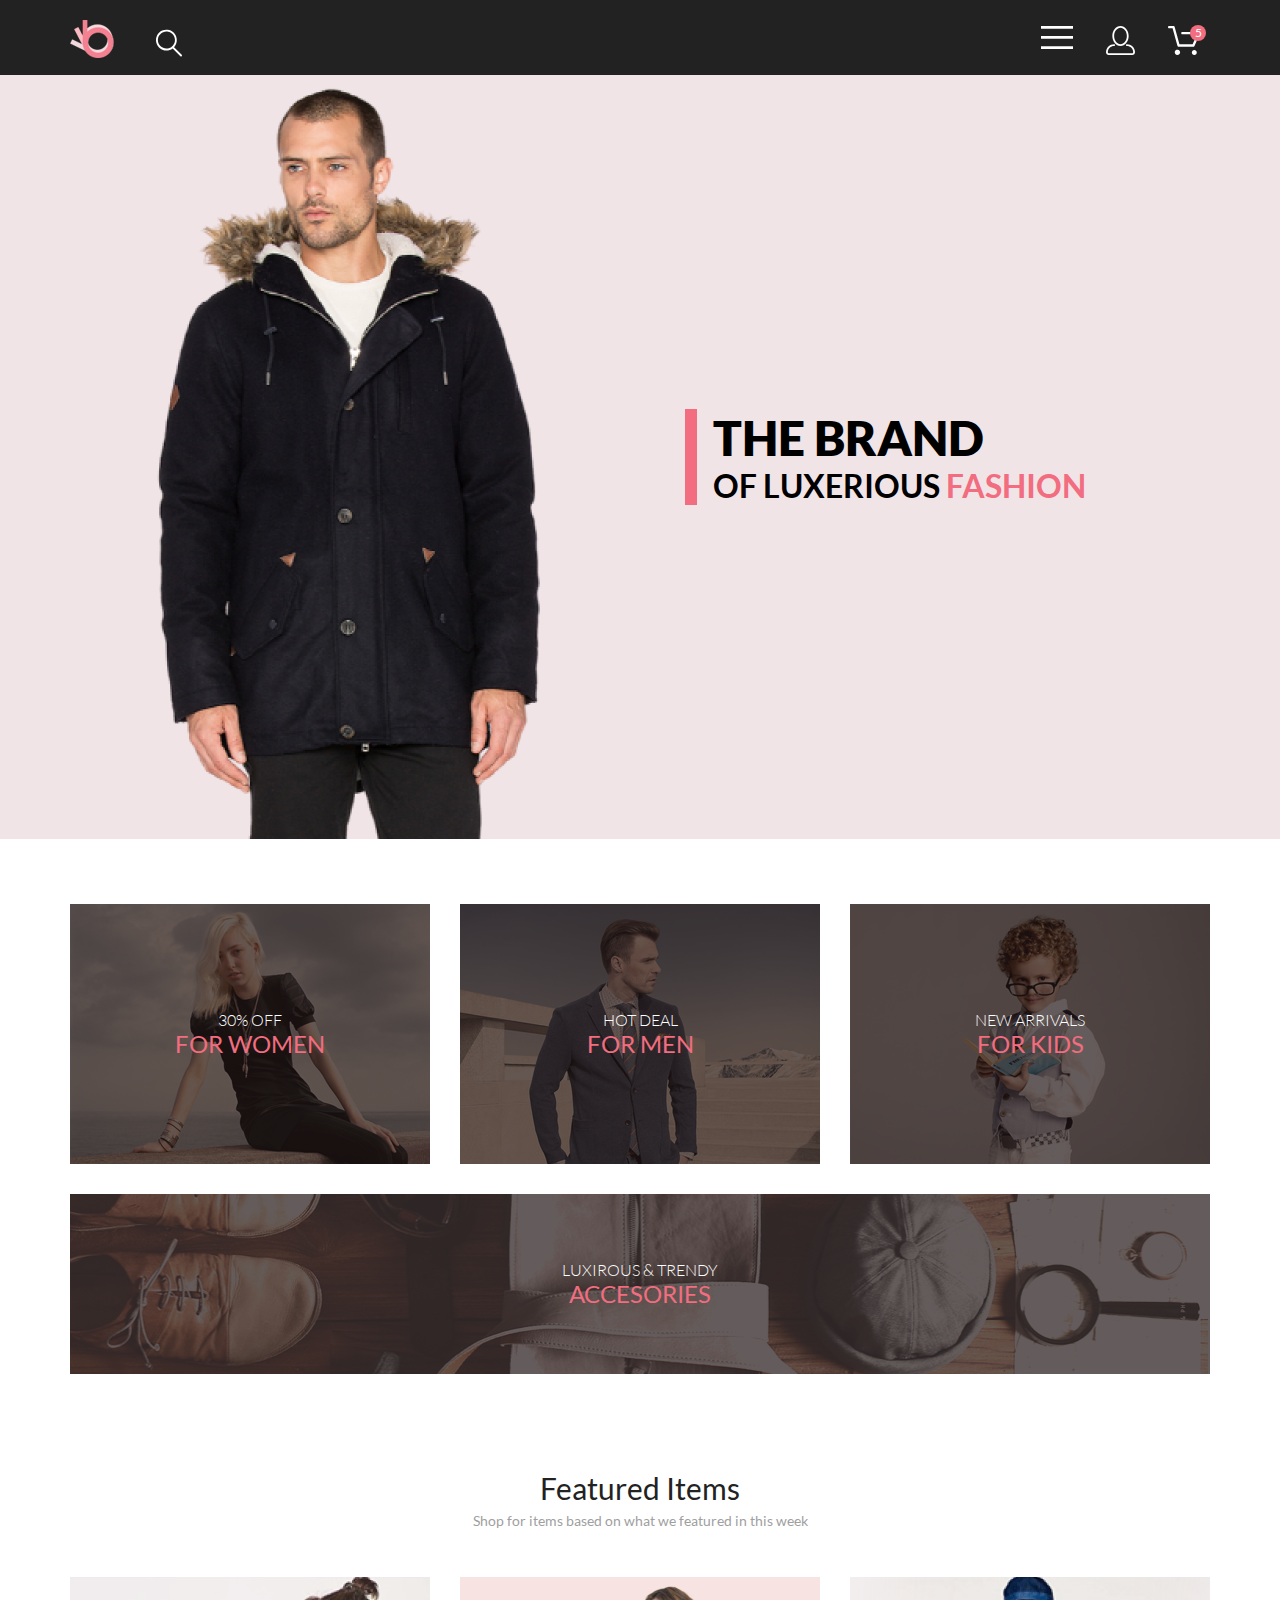
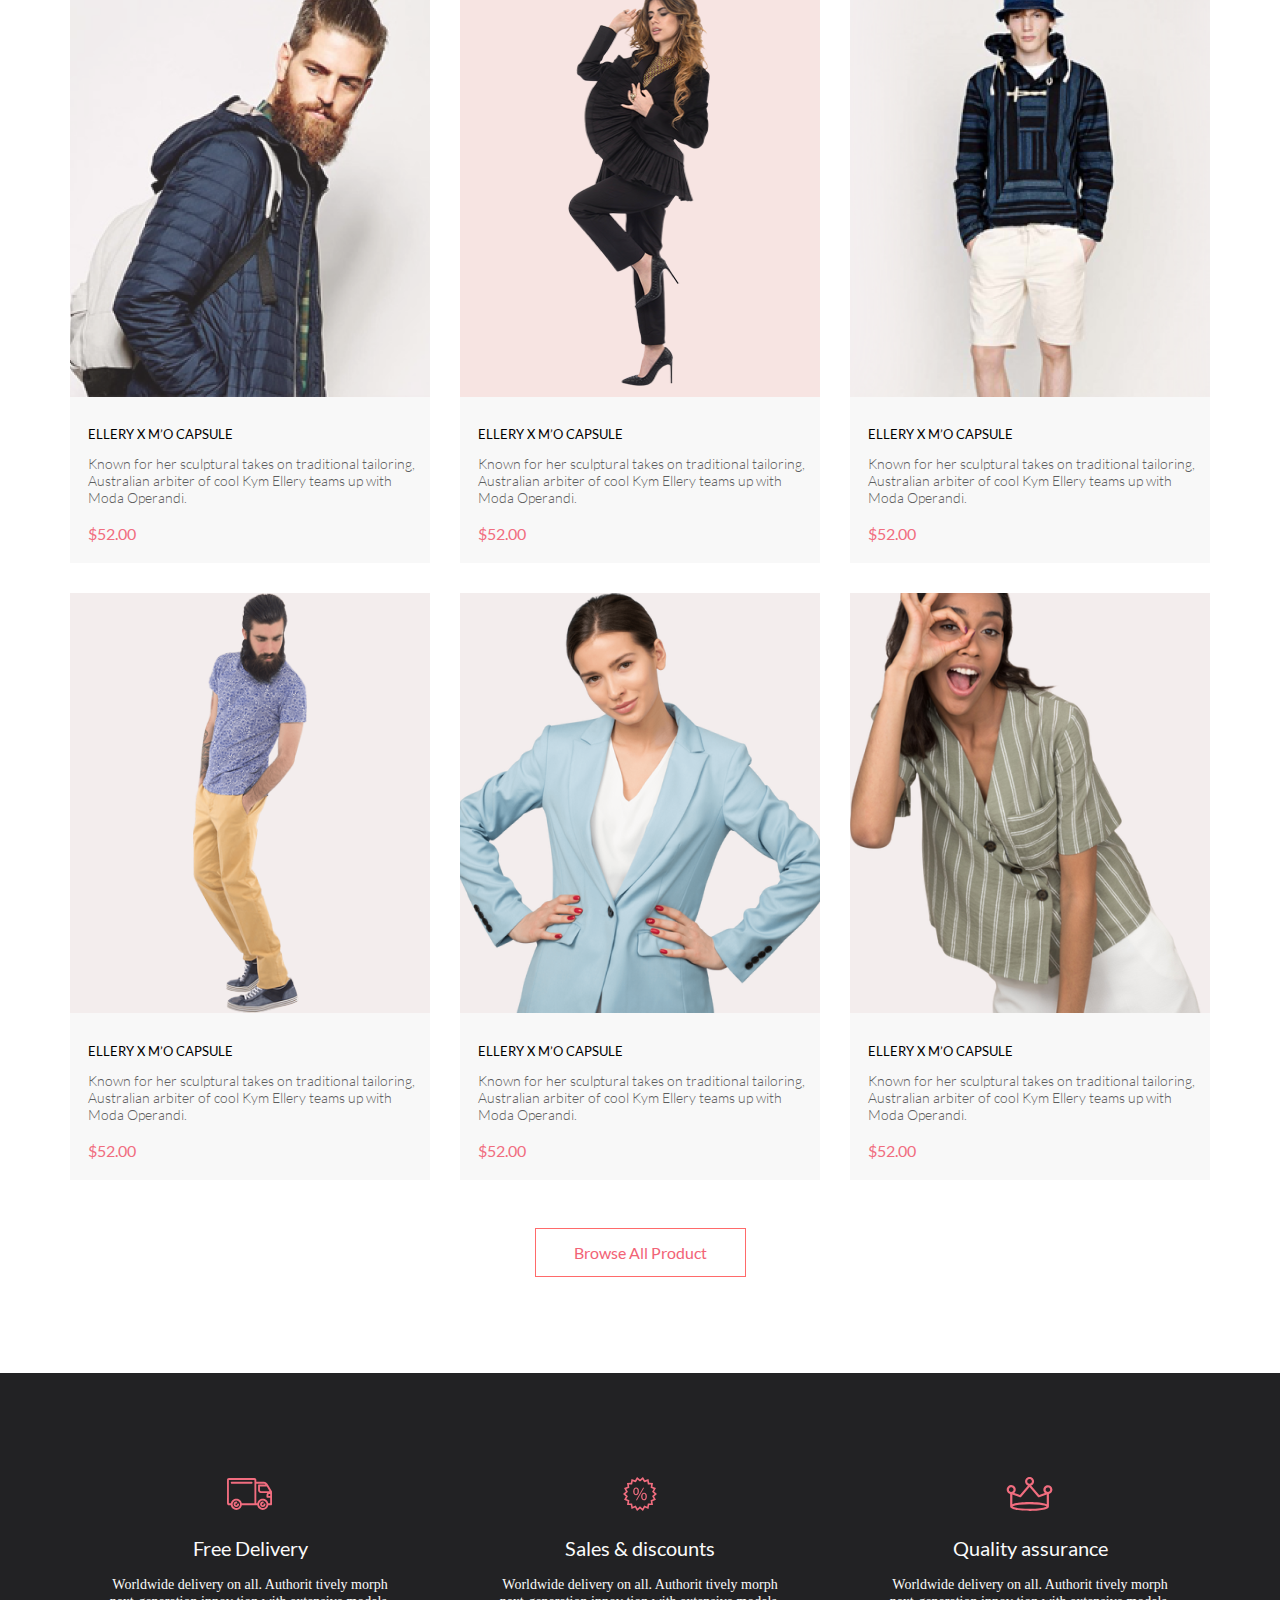
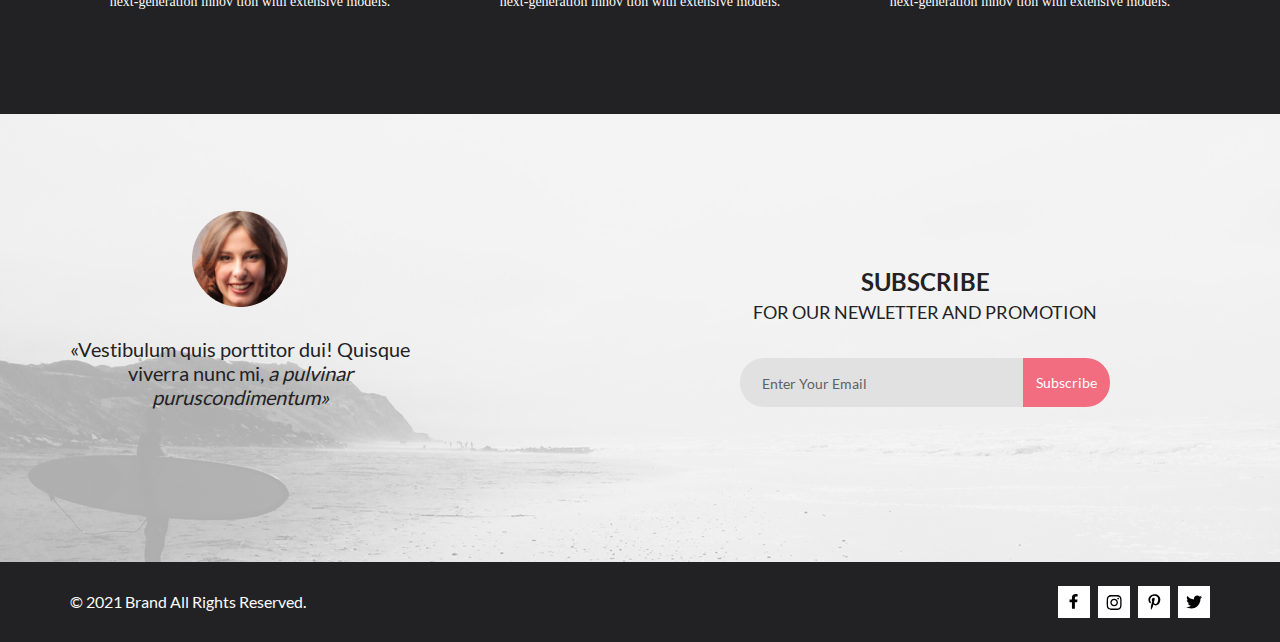
<file: index.html>
<!DOCTYPE html>
<html lang="en">

<head>
    <meta charset="UTF-8">
    <meta http-equiv="X-UA-Compatible" content="IE=edge">
    <meta name="viewport" content="width=device-width, initial-scale=1.0">
    <title>Document</title>
    <link rel="stylesheet" href="css/normalize.css">
    <link rel="stylesheet" href="css/style.css">
</head>

<body>
    <header class="header_main">
        <nav class="navigation container">
            <div class="navigation_left">
                <a class="navigation_left_link" href="index.html">
                    <svg width="44" height="38" viewBox="0 0 44 38" fill="none" xmlns="http://www.w3.org/2000/svg"
                        xmlns:xlink="http://www.w3.org/1999/xlink">
                        <rect width="44" height="38" fill="url(#pattern0)" />
                        <defs>
                            <pattern id="pattern0" patternContentUnits="objectBoundingBox" width="1" height="1">
                                <use xlink:href="#image0_128_53" transform="scale(0.0227273 0.0263158)" />
                            </pattern>
                            <image id="image0_128_53" width="44" height="38"
                                xlink:href="[data-uri]" />
                        </defs>
                    </svg>
                </a>
                <form class="search_icon" action="search">
                    <input type="search" id="search">
                    <label for="search">
                        <svg width="27" height="28" viewBox="0 0 27 28" xmlns="http://www.w3.org/2000/svg">
                            <path
                                d="M19.0596 17.6259C20.6713 15.8658 21.6282 13.6048 21.7698 11.2225C21.9113 8.84018 21.2288 6.48173 19.8369 4.54318C18.445 2.60463 16.4285 1.20404 14.126 0.576619C11.8234 -0.0508009 9.3751 0.13316 7.19217 1.09761C5.00923 2.06205 3.22463 3.74825 2.13804 5.87302C1.05145 7.9978 0.729054 10.4318 1.225 12.7661C1.72094 15.1005 3.00501 17.1932 4.86158 18.6927C6.71814 20.1922 9.03413 21.0072 11.4206 21.0009C13.673 21.004 15.8645 20.27 17.6606 18.9109L25.4086 26.7179C25.4941 26.807 25.5965 26.8781 25.7099 26.927C25.8232 26.9759 25.9452 27.0017 26.0686 27.0029C26.1923 27.0033 26.3148 26.9782 26.4283 26.9292C26.5419 26.8801 26.6441 26.8082 26.7286 26.7179C26.9025 26.537 26.9997 26.2958 26.9997 26.0449C26.9997 25.794 26.9025 25.5528 26.7286 25.3719L19.0596 17.6259ZM2.88662 10.5009C2.89946 8.81563 3.41094 7.17187 4.35659 5.77685C5.30224 4.38183 6.63972 3.29801 8.20044 2.662C9.76115 2.02599 11.4752 1.86627 13.1266 2.20298C14.7779 2.53969 16.2926 3.35775 17.4797 4.55404C18.6668 5.75033 19.4732 7.27129 19.7972 8.92519C20.1212 10.5791 19.9483 12.2919 19.3002 13.8476C18.6522 15.4034 17.5581 16.7325 16.1559 17.6674C14.7536 18.6023 13.1059 19.1011 11.4206 19.1009C9.14916 19.0901 6.97482 18.1784 5.37484 16.566C3.77486 14.9537 2.87998 12.7724 2.88662 10.5009Z" />
                        </svg>
                    </label>
                </form>
            </div>
            <ul class="navigation_right">
                <li>
                    <input type="checkbox" id="menu">
                    <label class="main_menu" for="menu">
                        <svg width="32" height="23" viewBox="0 0 32 23" fill="none" xmlns="http://www.w3.org/2000/svg">
                            <path d="M0 23V20.31H32V23H0ZM0 12.76V10.07H32V12.76H0ZM0 2.69V0H32V2.69H0Z" />
                        </svg>
                    </label>
                    <ul class="main_menu_list">
                        <label class="main_menu_close" for="menu">
                            <svg width="18" height="18" viewBox="0 0 18 18" fill="none"
                                xmlns="http://www.w3.org/2000/svg">
                                <path
                                    d="M11.2453 9L17.5302 2.71516C17.8285 2.41741 17.9962 2.01336 17.9966 1.59191C17.997 1.17045 17.8299 0.76611 17.5322 0.467832C17.2344 0.169555 16.8304 0.00177586 16.4089 0.00140366C15.9875 0.00103146 15.5831 0.168097 15.2848 0.465848L9 6.75069L2.71516 0.465848C2.41688 0.167571 2.01233 0 1.5905 0C1.16868 0 0.764125 0.167571 0.465848 0.465848C0.167571 0.764125 0 1.16868 0 1.5905C0 2.01233 0.167571 2.41688 0.465848 2.71516L6.75069 9L0.465848 15.2848C0.167571 15.5831 0 15.9877 0 16.4095C0 16.8313 0.167571 17.2359 0.465848 17.5342C0.764125 17.8324 1.16868 18 1.5905 18C2.01233 18 2.41688 17.8324 2.71516 17.5342L9 11.2493L15.2848 17.5342C15.5831 17.8324 15.9877 18 16.4095 18C16.8313 18 17.2359 17.8324 17.5342 17.5342C17.8324 17.2359 18 16.8313 18 16.4095C18 15.9877 17.8324 15.5831 17.5342 15.2848L11.2453 9Z" />
                            </svg>
                        </label>
                        <h2 class="main_menu_list_title"><a href="#">menu</a></h2>
                        <li>
                            <ul class="main_menu_list_sub">
                                <h3 class="main_menu_list_sub_title"><a href="#">man</a></h3>
                                <li class="main_menu_list_sub_li"><a href="#">Accessories</a></li>
                                <li class="main_menu_list_sub_li"><a href="#">Bags</a></li>
                                <li class="main_menu_list_sub_li"><a href="#">Denim</a></li>
                                <li class="main_menu_list_sub_li"><a href="#">T-Shirts</a></li>
                            </ul>
                        </li>
                        <li>
                            <ul class="main_menu_list_sub">
                                <h3 class="main_menu_list_sub_title"><a href="#">woman</a></h3>
                                <li class="main_menu_list_sub_li"><a href="#">Accessories</a></li>
                                <li class="main_menu_list_sub_li"><a href="#">Jackets &amp;&nbsp;Coats</a></li>
                                <li class="main_menu_list_sub_li"><a href="#">Polos</a></li>
                                <li class="main_menu_list_sub_li"><a href="#">T-Shirts</a></li>
                                <li class="main_menu_list_sub_li"><a href="#">Shirts</a></li>
                            </ul>
                        </li>
                        <li>
                            <ul class="main_menu_list_sub">
                                <h3 class="main_menu_list_sub_title"><a href="#">kids</a></h3>
                                <li class="main_menu_list_sub_li"><a href="#">Accessories</a></li>
                                <li class="main_menu_list_sub_li"><a href="#">Bags</a></li>
                                <li class="main_menu_list_sub_li"><a href="#">Denim</a></li>
                                <li class="main_menu_list_sub_li"><a href="#">T-Shirts</a></li>
                                <li class="main_menu_list_sub_li"><a href="#">Bags</a></li>
                            </ul>
                        </li>
                    </ul>
                </li>
                <li>
                    <a class="navigation_right_link" href="registration.html">
                        <svg width="29" height="29" viewBox="0 0 29 29" fill="none" xmlns="http://www.w3.org/2000/svg">
                            <path
                                d="M14.5 19.937C19 19.937 22.656 15.464 22.656 9.968C22.656 4.472 19 0 14.5 0C13.3631 0.0217413 12.2463 0.303398 11.2351 0.823397C10.2239 1.34339 9.34507 2.08794 8.66602 3C7.12663 4.99573 6.30819 7.45381 6.34399 9.974C6.34399 15.465 10 19.937 14.5 19.937ZM14.5 1.813C18 1.813 20.844 5.472 20.844 9.969C20.844 14.466 17.998 18.125 14.5 18.125C11.002 18.125 8.15603 14.465 8.15503 9.969C8.15403 5.473 11 1.813 14.5 1.813ZM20.844 18.125C20.6036 18.125 20.373 18.2205 20.203 18.3905C20.033 18.5605 19.9375 18.7911 19.9375 19.0315C19.9375 19.2719 20.033 19.5025 20.203 19.6725C20.373 19.8425 20.6036 19.938 20.844 19.938C22.526 19.9399 24.1386 20.6088 25.3279 21.7982C26.5172 22.9875 27.1861 24.6 27.188 26.282C27.1875 26.5221 27.0918 26.7523 26.922 26.9221C26.7522 27.0918 26.5221 27.1875 26.282 27.188H2.71997C2.47985 27.1875 2.24975 27.0918 2.07996 26.9221C1.91016 26.7523 1.81449 26.5221 1.81396 26.282C1.81608 24.6001 2.48517 22.9877 3.67444 21.7985C4.86371 20.6092 6.47608 19.9401 8.15796 19.938C8.39824 19.938 8.62868 19.8425 8.79858 19.6726C8.96849 19.5027 9.06396 19.2723 9.06396 19.032C9.06396 18.7917 8.96849 18.5613 8.79858 18.3914C8.62868 18.2215 8.39824 18.126 8.15796 18.126C5.99541 18.1279 3.92201 18.9875 2.39258 20.5164C0.863144 22.0453 0.00264777 24.1185 0 26.281C0.000794067 27.0019 0.287502 27.693 0.797241 28.2027C1.30698 28.7125 1.99811 28.9992 2.71899 29H26.282C27.0027 28.9989 27.6936 28.7121 28.2031 28.2024C28.7126 27.6927 28.9992 27.0017 29 26.281C28.9974 24.1187 28.1372 22.0457 26.6083 20.5168C25.0793 18.9878 23.0063 18.1276 20.844 18.125Z" />
                        </svg>
                    </a>
                </li>
                <li>
                    <a class="navigation_right_link" href="cart.html">
                        <svg width="32" height="29" viewBox="0 0 32 29" fill="none" xmlns="http://www.w3.org/2000/svg">
                            <path
                                d="M26.2009 29C25.5532 28.9738 24.9415 28.6948 24.4972 28.2227C24.0529 27.7506 23.8114 27.1232 23.8245 26.475C23.8376 25.8269 24.1043 25.2097 24.5673 24.7559C25.0303 24.3022 25.6527 24.048 26.301 24.048C26.9493 24.048 27.5717 24.3022 28.0347 24.7559C28.4977 25.2097 28.7644 25.8269 28.7775 26.475C28.7906 27.1232 28.549 27.7506 28.1047 28.2227C27.6604 28.6948 27.0488 28.9738 26.401 29H26.2009ZM6.75293 26.32C6.75293 25.79 6.91011 25.2718 7.20459 24.8311C7.49907 24.3904 7.91764 24.0469 8.40735 23.844C8.89705 23.6412 9.43594 23.5881 9.95581 23.6915C10.4757 23.7949 10.9532 24.0502 11.328 24.425C11.7028 24.7998 11.9581 25.2773 12.0615 25.7972C12.1649 26.317 12.1118 26.8559 11.9089 27.3456C11.7061 27.8353 11.3626 28.2539 10.9219 28.5483C10.4812 28.8428 9.96304 29 9.43298 29C9.08087 29.0003 8.73212 28.9311 8.40674 28.7966C8.08136 28.662 7.78569 28.4646 7.53662 28.2158C7.28755 27.9669 7.09001 27.6713 6.9552 27.3461C6.82039 27.0208 6.75098 26.6721 6.75098 26.32H6.75293ZM10.553 20.686C10.2935 20.6868 10.0409 20.6024 9.83411 20.4457C9.62727 20.2891 9.47758 20.0689 9.40796 19.819L4.57495 2.36401H1.18201C0.868521 2.36401 0.567859 2.23947 0.346191 2.01781C0.124523 1.79614 0 1.49549 0 1.18201C0 0.868519 0.124523 0.567873 0.346191 0.346205C0.567859 0.124537 0.868521 5.81268e-06 1.18201 5.81268e-06H5.46301C5.7225 -0.00080736 5.97504 0.0837201 6.18176 0.240568C6.38848 0.397416 6.53784 0.617884 6.60693 0.868006L11.4399 18.323H24.6179L29.001 8.27501H14.401C14.2428 8.27961 14.0854 8.25242 13.9379 8.19507C13.7904 8.13771 13.6559 8.05134 13.5424 7.94108C13.4288 7.83082 13.3386 7.69891 13.277 7.55315C13.2154 7.40739 13.1836 7.25075 13.1836 7.0925C13.1836 6.93426 13.2154 6.77762 13.277 6.63186C13.3386 6.4861 13.4288 6.35419 13.5424 6.24393C13.6559 6.13367 13.7904 6.0473 13.9379 5.98994C14.0854 5.93259 14.2428 5.90541 14.401 5.91001H30.814C31.0097 5.90996 31.2022 5.95866 31.3744 6.05172C31.5465 6.14478 31.6928 6.27926 31.7999 6.44301C31.9078 6.60729 31.9734 6.79569 31.9908 6.99145C32.0083 7.18721 31.9771 7.38424 31.9 7.565L26.495 19.977C26.4026 20.1876 26.251 20.3668 26.0585 20.4927C25.866 20.6186 25.641 20.6858 25.411 20.686H10.553Z" />
                        </svg>
                        <p class="navigation_right_link_txt">5</p>
                    </a>
                </li>
            </ul>
        </nav>
    </header>
    <main class="main_content">
        <section class="logo">
            <div class="logo_main container">
                <div class="logo_main_img">
                </div>
                <div class="brand">
                    <div class="brand_block"></div>
                    <div>
                        <h2 class="brand_title">the brand</h2>
                        <span class="brand_subtitle">of luxerious<span> fashion</span></span>
                    </div>
                </div>
            </div>
        </section>
        <section class="stock container">
            <a class="stock_daily_1" href="catalog.html">
                <p class="stock_txt">30% off<br><span>for women</span></p>
            </a>
            <a class="stock_daily_2" href="catalog.html">
                <p class="stock_txt">hot deal<br><span>for men</span></p>
            </a>
            <a class="stock_daily_3" href="catalog.html">
                <p class="stock_txt">new arrivals<br><span>for kids</span></p>
            </a>
            <a class="stock_daily_4" href="catalog.html">
                <p class="stock_txt">luxirous &amp;&nbsp;trendy<br><span>accesories</span></p>
            </a>
        </section>

        <section class="offers_all container">
            <div class="announcement container">
                <h3 class="announcement_title">Featured Items</h1>
                    <p class="announcement_txt">Shop for items based on&nbsp;what we&nbsp;featured in&nbsp;this week</p>
            </div>
            <ul class="offers">
                <li class="offers_list">
                    <article class="offers_card">
                        <a class="offers_link" href="product.html"><img class="offers_card_img" src="img/card_1.png"
                                alt="offers card">
                            <h3 class="offers_card_title">ellery x&nbsp;m&rsquo;o capsule</h3>
                            <p class="offers_card_txt">Known for her sculptural takes on&nbsp;traditional tailoring,
                                Australian
                                arbiter of&nbsp;cool Kym Ellery teams up&nbsp;with Moda Operandi.</p>
                            <p class="offers_card_cost">$52.00</p>
                            <button class="offers_card_button">
                                <svg width="32" height="29" viewBox="0 0 32 29" fill="none"
                                    xmlns="http://www.w3.org/2000/svg">
                                    <path
                                        d="M26.2009 29C25.5532 28.9738 24.9415 28.6948 24.4972 28.2227C24.0529 27.7506 23.8114 27.1232 23.8245 26.475C23.8376 25.8269 24.1043 25.2097 24.5673 24.7559C25.0303 24.3022 25.6527 24.048 26.301 24.048C26.9493 24.048 27.5717 24.3022 28.0347 24.7559C28.4977 25.2097 28.7644 25.8269 28.7775 26.475C28.7906 27.1232 28.549 27.7506 28.1047 28.2227C27.6604 28.6948 27.0488 28.9738 26.401 29H26.2009ZM6.75293 26.32C6.75293 25.79 6.91011 25.2718 7.20459 24.8311C7.49907 24.3904 7.91764 24.0469 8.40735 23.844C8.89705 23.6412 9.43594 23.5881 9.95581 23.6915C10.4757 23.7949 10.9532 24.0502 11.328 24.425C11.7028 24.7998 11.9581 25.2773 12.0615 25.7972C12.1649 26.317 12.1118 26.8559 11.9089 27.3456C11.7061 27.8353 11.3626 28.2539 10.9219 28.5483C10.4812 28.8428 9.96304 29 9.43298 29C9.08087 29.0003 8.73212 28.9311 8.40674 28.7966C8.08136 28.662 7.78569 28.4646 7.53662 28.2158C7.28755 27.9669 7.09001 27.6713 6.9552 27.3461C6.82039 27.0208 6.75098 26.6721 6.75098 26.32H6.75293ZM10.553 20.686C10.2935 20.6868 10.0409 20.6024 9.83411 20.4457C9.62727 20.2891 9.47758 20.0689 9.40796 19.819L4.57495 2.36401H1.18201C0.868521 2.36401 0.567859 2.23947 0.346191 2.01781C0.124523 1.79614 0 1.49549 0 1.18201C0 0.868519 0.124523 0.567873 0.346191 0.346205C0.567859 0.124537 0.868521 5.81268e-06 1.18201 5.81268e-06H5.46301C5.7225 -0.00080736 5.97504 0.0837201 6.18176 0.240568C6.38848 0.397416 6.53784 0.617884 6.60693 0.868006L11.4399 18.323H24.6179L29.001 8.27501H14.401C14.2428 8.27961 14.0854 8.25242 13.9379 8.19507C13.7904 8.13771 13.6559 8.05134 13.5424 7.94108C13.4288 7.83082 13.3386 7.69891 13.277 7.55315C13.2154 7.40739 13.1836 7.25075 13.1836 7.0925C13.1836 6.93426 13.2154 6.77762 13.277 6.63186C13.3386 6.4861 13.4288 6.35419 13.5424 6.24393C13.6559 6.13367 13.7904 6.0473 13.9379 5.98994C14.0854 5.93259 14.2428 5.90541 14.401 5.91001H30.814C31.0097 5.90996 31.2022 5.95866 31.3744 6.05172C31.5465 6.14478 31.6928 6.27926 31.7999 6.44301C31.9078 6.60729 31.9734 6.79569 31.9908 6.99145C32.0083 7.18721 31.9771 7.38424 31.9 7.565L26.495 19.977C26.4026 20.1876 26.251 20.3668 26.0585 20.4927C25.866 20.6186 25.641 20.6858 25.411 20.686H10.553Z" />
                                </svg>
                                Add to&nbsp;Card
                            </button>
                        </a>
                    </article>
                </li>
                <li class="offers_list">
                    <article class="offers_card">
                        <a class="offers_link" href="product.html"><img class="offers_card_img" src="img/card_2.png"
                                alt="offers card">
                            <h3 class="offers_card_title">ellery x&nbsp;m&rsquo;o capsule</h3>
                            <p class="offers_card_txt">Known for her sculptural takes on&nbsp;traditional tailoring,
                                Australian
                                arbiter of&nbsp;cool Kym Ellery teams up&nbsp;with Moda Operandi.</p>
                            <p class="offers_card_cost">$52.00</p>
                            <button class="offers_card_button">
                                <svg width="32" height="29" viewBox="0 0 32 29" fill="none"
                                    xmlns="http://www.w3.org/2000/svg">
                                    <path
                                        d="M26.2009 29C25.5532 28.9738 24.9415 28.6948 24.4972 28.2227C24.0529 27.7506 23.8114 27.1232 23.8245 26.475C23.8376 25.8269 24.1043 25.2097 24.5673 24.7559C25.0303 24.3022 25.6527 24.048 26.301 24.048C26.9493 24.048 27.5717 24.3022 28.0347 24.7559C28.4977 25.2097 28.7644 25.8269 28.7775 26.475C28.7906 27.1232 28.549 27.7506 28.1047 28.2227C27.6604 28.6948 27.0488 28.9738 26.401 29H26.2009ZM6.75293 26.32C6.75293 25.79 6.91011 25.2718 7.20459 24.8311C7.49907 24.3904 7.91764 24.0469 8.40735 23.844C8.89705 23.6412 9.43594 23.5881 9.95581 23.6915C10.4757 23.7949 10.9532 24.0502 11.328 24.425C11.7028 24.7998 11.9581 25.2773 12.0615 25.7972C12.1649 26.317 12.1118 26.8559 11.9089 27.3456C11.7061 27.8353 11.3626 28.2539 10.9219 28.5483C10.4812 28.8428 9.96304 29 9.43298 29C9.08087 29.0003 8.73212 28.9311 8.40674 28.7966C8.08136 28.662 7.78569 28.4646 7.53662 28.2158C7.28755 27.9669 7.09001 27.6713 6.9552 27.3461C6.82039 27.0208 6.75098 26.6721 6.75098 26.32H6.75293ZM10.553 20.686C10.2935 20.6868 10.0409 20.6024 9.83411 20.4457C9.62727 20.2891 9.47758 20.0689 9.40796 19.819L4.57495 2.36401H1.18201C0.868521 2.36401 0.567859 2.23947 0.346191 2.01781C0.124523 1.79614 0 1.49549 0 1.18201C0 0.868519 0.124523 0.567873 0.346191 0.346205C0.567859 0.124537 0.868521 5.81268e-06 1.18201 5.81268e-06H5.46301C5.7225 -0.00080736 5.97504 0.0837201 6.18176 0.240568C6.38848 0.397416 6.53784 0.617884 6.60693 0.868006L11.4399 18.323H24.6179L29.001 8.27501H14.401C14.2428 8.27961 14.0854 8.25242 13.9379 8.19507C13.7904 8.13771 13.6559 8.05134 13.5424 7.94108C13.4288 7.83082 13.3386 7.69891 13.277 7.55315C13.2154 7.40739 13.1836 7.25075 13.1836 7.0925C13.1836 6.93426 13.2154 6.77762 13.277 6.63186C13.3386 6.4861 13.4288 6.35419 13.5424 6.24393C13.6559 6.13367 13.7904 6.0473 13.9379 5.98994C14.0854 5.93259 14.2428 5.90541 14.401 5.91001H30.814C31.0097 5.90996 31.2022 5.95866 31.3744 6.05172C31.5465 6.14478 31.6928 6.27926 31.7999 6.44301C31.9078 6.60729 31.9734 6.79569 31.9908 6.99145C32.0083 7.18721 31.9771 7.38424 31.9 7.565L26.495 19.977C26.4026 20.1876 26.251 20.3668 26.0585 20.4927C25.866 20.6186 25.641 20.6858 25.411 20.686H10.553Z" />
                                </svg>
                                Add to&nbsp;Card
                            </button>
                        </a>
                    </article>
                </li>
                <li class="offers_list">
                    <article class="offers_card">
                        <a class="offers_link" href="product.html"><img class="offers_card_img" src="img/card_3.png"
                                alt="offers card">
                            <h3 class="offers_card_title">ellery x&nbsp;m&rsquo;o capsule</h3>
                            <p class="offers_card_txt">Known for her sculptural takes on&nbsp;traditional tailoring,
                                Australian
                                arbiter of&nbsp;cool Kym Ellery teams up&nbsp;with Moda Operandi.</p>
                            <p class="offers_card_cost">$52.00</p>
                            <button class="offers_card_button">
                                <svg width="32" height="29" viewBox="0 0 32 29" fill="none"
                                    xmlns="http://www.w3.org/2000/svg">
                                    <path
                                        d="M26.2009 29C25.5532 28.9738 24.9415 28.6948 24.4972 28.2227C24.0529 27.7506 23.8114 27.1232 23.8245 26.475C23.8376 25.8269 24.1043 25.2097 24.5673 24.7559C25.0303 24.3022 25.6527 24.048 26.301 24.048C26.9493 24.048 27.5717 24.3022 28.0347 24.7559C28.4977 25.2097 28.7644 25.8269 28.7775 26.475C28.7906 27.1232 28.549 27.7506 28.1047 28.2227C27.6604 28.6948 27.0488 28.9738 26.401 29H26.2009ZM6.75293 26.32C6.75293 25.79 6.91011 25.2718 7.20459 24.8311C7.49907 24.3904 7.91764 24.0469 8.40735 23.844C8.89705 23.6412 9.43594 23.5881 9.95581 23.6915C10.4757 23.7949 10.9532 24.0502 11.328 24.425C11.7028 24.7998 11.9581 25.2773 12.0615 25.7972C12.1649 26.317 12.1118 26.8559 11.9089 27.3456C11.7061 27.8353 11.3626 28.2539 10.9219 28.5483C10.4812 28.8428 9.96304 29 9.43298 29C9.08087 29.0003 8.73212 28.9311 8.40674 28.7966C8.08136 28.662 7.78569 28.4646 7.53662 28.2158C7.28755 27.9669 7.09001 27.6713 6.9552 27.3461C6.82039 27.0208 6.75098 26.6721 6.75098 26.32H6.75293ZM10.553 20.686C10.2935 20.6868 10.0409 20.6024 9.83411 20.4457C9.62727 20.2891 9.47758 20.0689 9.40796 19.819L4.57495 2.36401H1.18201C0.868521 2.36401 0.567859 2.23947 0.346191 2.01781C0.124523 1.79614 0 1.49549 0 1.18201C0 0.868519 0.124523 0.567873 0.346191 0.346205C0.567859 0.124537 0.868521 5.81268e-06 1.18201 5.81268e-06H5.46301C5.7225 -0.00080736 5.97504 0.0837201 6.18176 0.240568C6.38848 0.397416 6.53784 0.617884 6.60693 0.868006L11.4399 18.323H24.6179L29.001 8.27501H14.401C14.2428 8.27961 14.0854 8.25242 13.9379 8.19507C13.7904 8.13771 13.6559 8.05134 13.5424 7.94108C13.4288 7.83082 13.3386 7.69891 13.277 7.55315C13.2154 7.40739 13.1836 7.25075 13.1836 7.0925C13.1836 6.93426 13.2154 6.77762 13.277 6.63186C13.3386 6.4861 13.4288 6.35419 13.5424 6.24393C13.6559 6.13367 13.7904 6.0473 13.9379 5.98994C14.0854 5.93259 14.2428 5.90541 14.401 5.91001H30.814C31.0097 5.90996 31.2022 5.95866 31.3744 6.05172C31.5465 6.14478 31.6928 6.27926 31.7999 6.44301C31.9078 6.60729 31.9734 6.79569 31.9908 6.99145C32.0083 7.18721 31.9771 7.38424 31.9 7.565L26.495 19.977C26.4026 20.1876 26.251 20.3668 26.0585 20.4927C25.866 20.6186 25.641 20.6858 25.411 20.686H10.553Z" />
                                </svg>
                                Add to&nbsp;Card
                            </button>
                        </a>
                    </article>
                </li>
                <li class="offers_list">
                    <article class="offers_card">
                        <a class="offers_link" href="product.html"><img class="offers_card_img" src="img/card_4.png"
                                alt="offers card">
                            <h3 class="offers_card_title">ellery x&nbsp;m&rsquo;o capsule</h3>
                            <p class="offers_card_txt">Known for her sculptural takes on&nbsp;traditional tailoring,
                                Australian
                                arbiter of&nbsp;cool Kym Ellery teams up&nbsp;with Moda Operandi.</p>
                            <p class="offers_card_cost">$52.00</p>
                            <button class="offers_card_button">
                                <svg width="32" height="29" viewBox="0 0 32 29" fill="none"
                                    xmlns="http://www.w3.org/2000/svg">
                                    <path
                                        d="M26.2009 29C25.5532 28.9738 24.9415 28.6948 24.4972 28.2227C24.0529 27.7506 23.8114 27.1232 23.8245 26.475C23.8376 25.8269 24.1043 25.2097 24.5673 24.7559C25.0303 24.3022 25.6527 24.048 26.301 24.048C26.9493 24.048 27.5717 24.3022 28.0347 24.7559C28.4977 25.2097 28.7644 25.8269 28.7775 26.475C28.7906 27.1232 28.549 27.7506 28.1047 28.2227C27.6604 28.6948 27.0488 28.9738 26.401 29H26.2009ZM6.75293 26.32C6.75293 25.79 6.91011 25.2718 7.20459 24.8311C7.49907 24.3904 7.91764 24.0469 8.40735 23.844C8.89705 23.6412 9.43594 23.5881 9.95581 23.6915C10.4757 23.7949 10.9532 24.0502 11.328 24.425C11.7028 24.7998 11.9581 25.2773 12.0615 25.7972C12.1649 26.317 12.1118 26.8559 11.9089 27.3456C11.7061 27.8353 11.3626 28.2539 10.9219 28.5483C10.4812 28.8428 9.96304 29 9.43298 29C9.08087 29.0003 8.73212 28.9311 8.40674 28.7966C8.08136 28.662 7.78569 28.4646 7.53662 28.2158C7.28755 27.9669 7.09001 27.6713 6.9552 27.3461C6.82039 27.0208 6.75098 26.6721 6.75098 26.32H6.75293ZM10.553 20.686C10.2935 20.6868 10.0409 20.6024 9.83411 20.4457C9.62727 20.2891 9.47758 20.0689 9.40796 19.819L4.57495 2.36401H1.18201C0.868521 2.36401 0.567859 2.23947 0.346191 2.01781C0.124523 1.79614 0 1.49549 0 1.18201C0 0.868519 0.124523 0.567873 0.346191 0.346205C0.567859 0.124537 0.868521 5.81268e-06 1.18201 5.81268e-06H5.46301C5.7225 -0.00080736 5.97504 0.0837201 6.18176 0.240568C6.38848 0.397416 6.53784 0.617884 6.60693 0.868006L11.4399 18.323H24.6179L29.001 8.27501H14.401C14.2428 8.27961 14.0854 8.25242 13.9379 8.19507C13.7904 8.13771 13.6559 8.05134 13.5424 7.94108C13.4288 7.83082 13.3386 7.69891 13.277 7.55315C13.2154 7.40739 13.1836 7.25075 13.1836 7.0925C13.1836 6.93426 13.2154 6.77762 13.277 6.63186C13.3386 6.4861 13.4288 6.35419 13.5424 6.24393C13.6559 6.13367 13.7904 6.0473 13.9379 5.98994C14.0854 5.93259 14.2428 5.90541 14.401 5.91001H30.814C31.0097 5.90996 31.2022 5.95866 31.3744 6.05172C31.5465 6.14478 31.6928 6.27926 31.7999 6.44301C31.9078 6.60729 31.9734 6.79569 31.9908 6.99145C32.0083 7.18721 31.9771 7.38424 31.9 7.565L26.495 19.977C26.4026 20.1876 26.251 20.3668 26.0585 20.4927C25.866 20.6186 25.641 20.6858 25.411 20.686H10.553Z" />
                                </svg>
                                Add to&nbsp;Card
                            </button>
                        </a>
                    </article>
                </li>
                <li class="offers_list">
                    <article class="offers_card">
                        <a class="offers_link" href="product.html"><img class="offers_card_img" src="img/card_5.png"
                                alt="offers card">
                            <h3 class="offers_card_title">ellery x&nbsp;m&rsquo;o capsule</h3>
                            <p class="offers_card_txt">Known for her sculptural takes on&nbsp;traditional tailoring,
                                Australian
                                arbiter of&nbsp;cool Kym Ellery teams up&nbsp;with Moda Operandi.</p>
                            <p class="offers_card_cost">$52.00</p>
                            <button class="offers_card_button">
                                <svg width="32" height="29" viewBox="0 0 32 29" fill="none"
                                    xmlns="http://www.w3.org/2000/svg">
                                    <path
                                        d="M26.2009 29C25.5532 28.9738 24.9415 28.6948 24.4972 28.2227C24.0529 27.7506 23.8114 27.1232 23.8245 26.475C23.8376 25.8269 24.1043 25.2097 24.5673 24.7559C25.0303 24.3022 25.6527 24.048 26.301 24.048C26.9493 24.048 27.5717 24.3022 28.0347 24.7559C28.4977 25.2097 28.7644 25.8269 28.7775 26.475C28.7906 27.1232 28.549 27.7506 28.1047 28.2227C27.6604 28.6948 27.0488 28.9738 26.401 29H26.2009ZM6.75293 26.32C6.75293 25.79 6.91011 25.2718 7.20459 24.8311C7.49907 24.3904 7.91764 24.0469 8.40735 23.844C8.89705 23.6412 9.43594 23.5881 9.95581 23.6915C10.4757 23.7949 10.9532 24.0502 11.328 24.425C11.7028 24.7998 11.9581 25.2773 12.0615 25.7972C12.1649 26.317 12.1118 26.8559 11.9089 27.3456C11.7061 27.8353 11.3626 28.2539 10.9219 28.5483C10.4812 28.8428 9.96304 29 9.43298 29C9.08087 29.0003 8.73212 28.9311 8.40674 28.7966C8.08136 28.662 7.78569 28.4646 7.53662 28.2158C7.28755 27.9669 7.09001 27.6713 6.9552 27.3461C6.82039 27.0208 6.75098 26.6721 6.75098 26.32H6.75293ZM10.553 20.686C10.2935 20.6868 10.0409 20.6024 9.83411 20.4457C9.62727 20.2891 9.47758 20.0689 9.40796 19.819L4.57495 2.36401H1.18201C0.868521 2.36401 0.567859 2.23947 0.346191 2.01781C0.124523 1.79614 0 1.49549 0 1.18201C0 0.868519 0.124523 0.567873 0.346191 0.346205C0.567859 0.124537 0.868521 5.81268e-06 1.18201 5.81268e-06H5.46301C5.7225 -0.00080736 5.97504 0.0837201 6.18176 0.240568C6.38848 0.397416 6.53784 0.617884 6.60693 0.868006L11.4399 18.323H24.6179L29.001 8.27501H14.401C14.2428 8.27961 14.0854 8.25242 13.9379 8.19507C13.7904 8.13771 13.6559 8.05134 13.5424 7.94108C13.4288 7.83082 13.3386 7.69891 13.277 7.55315C13.2154 7.40739 13.1836 7.25075 13.1836 7.0925C13.1836 6.93426 13.2154 6.77762 13.277 6.63186C13.3386 6.4861 13.4288 6.35419 13.5424 6.24393C13.6559 6.13367 13.7904 6.0473 13.9379 5.98994C14.0854 5.93259 14.2428 5.90541 14.401 5.91001H30.814C31.0097 5.90996 31.2022 5.95866 31.3744 6.05172C31.5465 6.14478 31.6928 6.27926 31.7999 6.44301C31.9078 6.60729 31.9734 6.79569 31.9908 6.99145C32.0083 7.18721 31.9771 7.38424 31.9 7.565L26.495 19.977C26.4026 20.1876 26.251 20.3668 26.0585 20.4927C25.866 20.6186 25.641 20.6858 25.411 20.686H10.553Z" />
                                </svg>
                                Add to&nbsp;Card
                            </button>
                        </a>
                    </article>
                </li>
                <li class="offers_list">
                    <article class="offers_card">
                        <a class="offers_link" href="product.html"><img class="offers_card_img" src="img/card_6.png"
                                alt="offers card">
                            <h3 class="offers_card_title">ellery x&nbsp;m&rsquo;o capsule</h1>
                                <p class="offers_card_txt">Known for her sculptural takes on&nbsp;traditional tailoring,
                                    Australian
                                    arbiter of&nbsp;cool Kym Ellery teams up&nbsp;with Moda Operandi.</p>
                                <p class="offers_card_cost">$52.00</p>
                                <button class="offers_card_button">
                                    <svg width="32" height="29" viewBox="0 0 32 29" fill="none"
                                        xmlns="http://www.w3.org/2000/svg">
                                        <path
                                            d="M26.2009 29C25.5532 28.9738 24.9415 28.6948 24.4972 28.2227C24.0529 27.7506 23.8114 27.1232 23.8245 26.475C23.8376 25.8269 24.1043 25.2097 24.5673 24.7559C25.0303 24.3022 25.6527 24.048 26.301 24.048C26.9493 24.048 27.5717 24.3022 28.0347 24.7559C28.4977 25.2097 28.7644 25.8269 28.7775 26.475C28.7906 27.1232 28.549 27.7506 28.1047 28.2227C27.6604 28.6948 27.0488 28.9738 26.401 29H26.2009ZM6.75293 26.32C6.75293 25.79 6.91011 25.2718 7.20459 24.8311C7.49907 24.3904 7.91764 24.0469 8.40735 23.844C8.89705 23.6412 9.43594 23.5881 9.95581 23.6915C10.4757 23.7949 10.9532 24.0502 11.328 24.425C11.7028 24.7998 11.9581 25.2773 12.0615 25.7972C12.1649 26.317 12.1118 26.8559 11.9089 27.3456C11.7061 27.8353 11.3626 28.2539 10.9219 28.5483C10.4812 28.8428 9.96304 29 9.43298 29C9.08087 29.0003 8.73212 28.9311 8.40674 28.7966C8.08136 28.662 7.78569 28.4646 7.53662 28.2158C7.28755 27.9669 7.09001 27.6713 6.9552 27.3461C6.82039 27.0208 6.75098 26.6721 6.75098 26.32H6.75293ZM10.553 20.686C10.2935 20.6868 10.0409 20.6024 9.83411 20.4457C9.62727 20.2891 9.47758 20.0689 9.40796 19.819L4.57495 2.36401H1.18201C0.868521 2.36401 0.567859 2.23947 0.346191 2.01781C0.124523 1.79614 0 1.49549 0 1.18201C0 0.868519 0.124523 0.567873 0.346191 0.346205C0.567859 0.124537 0.868521 5.81268e-06 1.18201 5.81268e-06H5.46301C5.7225 -0.00080736 5.97504 0.0837201 6.18176 0.240568C6.38848 0.397416 6.53784 0.617884 6.60693 0.868006L11.4399 18.323H24.6179L29.001 8.27501H14.401C14.2428 8.27961 14.0854 8.25242 13.9379 8.19507C13.7904 8.13771 13.6559 8.05134 13.5424 7.94108C13.4288 7.83082 13.3386 7.69891 13.277 7.55315C13.2154 7.40739 13.1836 7.25075 13.1836 7.0925C13.1836 6.93426 13.2154 6.77762 13.277 6.63186C13.3386 6.4861 13.4288 6.35419 13.5424 6.24393C13.6559 6.13367 13.7904 6.0473 13.9379 5.98994C14.0854 5.93259 14.2428 5.90541 14.401 5.91001H30.814C31.0097 5.90996 31.2022 5.95866 31.3744 6.05172C31.5465 6.14478 31.6928 6.27926 31.7999 6.44301C31.9078 6.60729 31.9734 6.79569 31.9908 6.99145C32.0083 7.18721 31.9771 7.38424 31.9 7.565L26.495 19.977C26.4026 20.1876 26.251 20.3668 26.0585 20.4927C25.866 20.6186 25.641 20.6858 25.411 20.686H10.553Z" />
                                    </svg>
                                    Add to&nbsp;Card
                                </button>
                        </a>
                    </article>
                </li>

            </ul>
            <div class="browse container">
                <a href="catalog.html" class="browse_button">Browse All Product</a>
            </div>
        </section>
        <section class="conditions">
            <ul class="conditions_all container">
                <li class="conditions_part">
                    <svg width="46" height="32" viewBox="0 0 46 32" fill="none" xmlns="http://www.w3.org/2000/svg">
                        <path
                            d="M30.2873 27.2429H14.8103C14.6031 28.5509 13.936 29.742 12.929 30.6021C11.922 31.4621 10.6411 31.9346 9.31682 31.9346C7.99252 31.9346 6.71166 31.4621 5.70464 30.6021C4.69762 29.742 4.03052 28.5509 3.82332 27.2429H1.88631C1.39149 27.2397 0.918139 27.0404 0.570025 26.6887C0.221911 26.337 0.0274507 25.8618 0.0293142 25.3669V1.87695C0.0271852 1.38195 0.221516 0.906335 0.569658 0.554443C0.917801 0.202551 1.39131 0.00317363 1.88631 0H27.4373C27.9322 0.00317353 28.4056 0.202522 28.7536 0.554443C29.1016 0.906364 29.2957 1.38204 29.2933 1.87695V3.78198H36.4143C36.4947 3.78164 36.5747 3.79208 36.6523 3.81299C38.9523 4.01299 40.1093 5.2129 41.3293 7.2749L44.8883 13.3689C44.9732 13.5136 45.018 13.6782 45.0183 13.8459V26.304C45.0194 26.5515 44.9221 26.7892 44.7479 26.9651C44.5737 27.141 44.3369 27.2406 44.0893 27.2419H41.2753C41.0681 28.5499 40.401 29.741 39.394 30.6011C38.387 31.4611 37.1061 31.9336 35.7818 31.9336C34.4575 31.9336 33.1767 31.4611 32.1696 30.6011C31.1626 29.741 30.4955 28.5499 30.2883 27.2419L30.2873 27.2429ZM32.0653 26.304C32.0732 27.0369 32.2977 27.7511 32.7107 28.3567C33.1236 28.9623 33.7065 29.4322 34.3859 29.7073C35.0653 29.9824 35.811 30.0503 36.5289 29.9026C37.2469 29.7548 37.9051 29.398 38.4207 28.877C38.9363 28.3559 39.2862 27.6941 39.4265 26.9746C39.5667 26.2551 39.491 25.5103 39.2088 24.8337C38.9267 24.1572 38.4507 23.5794 37.8408 23.1729C37.2309 22.7663 36.5143 22.5491 35.7813 22.5488C34.791 22.5552 33.8436 22.9543 33.1469 23.6582C32.4503 24.3621 32.0613 25.3136 32.0653 26.304ZM5.60134 26.304C5.60923 27.0369 5.83376 27.7511 6.24669 28.3567C6.65962 28.9623 7.2425 29.4322 7.92192 29.7073C8.60135 29.9824 9.34697 30.0503 10.0649 29.9026C10.7829 29.7548 11.4411 29.398 11.9567 28.877C12.4723 28.3559 12.8222 27.6941 12.9625 26.9746C13.1027 26.2551 13.027 25.5103 12.7448 24.8337C12.4627 24.1572 11.9867 23.5794 11.3768 23.1729C10.7669 22.7663 10.0503 22.5491 9.31731 22.5488C8.32679 22.5549 7.37915 22.9537 6.6823 23.6577C5.98545 24.3617 5.59634 25.3134 5.60033 26.304H5.60134ZM41.2733 25.366H43.1593V19.7478H40.4233C40.3007 19.7473 40.1794 19.7227 40.0664 19.6753C39.9533 19.6279 39.8507 19.5585 39.7644 19.4714C39.6781 19.3843 39.6099 19.281 39.5635 19.1675C39.5172 19.054 39.4937 18.9324 39.4943 18.8098V16.9629C39.494 16.2423 39.7696 15.5488 40.2643 15.0249H33.8853C33.8081 15.0248 33.7312 15.015 33.6563 14.9958C32.9516 14.933 32.2961 14.6081 31.8194 14.0852C31.3428 13.5623 31.0798 12.8794 31.0823 12.1719V7.47192C31.0817 7.34927 31.1052 7.22758 31.1515 7.11401C31.1978 7.00044 31.2661 6.89725 31.3523 6.81006C31.4386 6.72286 31.5412 6.6535 31.6543 6.60596C31.7674 6.55841 31.8887 6.53361 32.0113 6.53296H38.4943C38.15 6.21428 37.7426 5.97123 37.2986 5.81982C36.8545 5.66842 36.3836 5.61187 35.9163 5.65381H29.2933V25.3618H30.2873C30.4945 24.0538 31.1616 22.8627 32.1687 22.0027C33.1757 21.1426 34.4565 20.6702 35.7808 20.6702C37.1051 20.6702 38.386 21.1426 39.393 22.0027C40.4 22.8627 41.0671 24.0538 41.2743 25.3618L41.2733 25.366ZM14.8093 25.366H27.4363V1.87598H1.88631V25.366H3.82332C4.03052 24.058 4.69762 22.8666 5.70464 22.0066C6.71166 21.1465 7.99252 20.6741 9.31682 20.6741C10.6411 20.6741 11.922 21.1465 12.929 22.0066C13.936 22.8666 14.6031 24.058 14.8103 25.366H14.8093ZM41.3513 16.9658V17.875H43.1593V16.0278H42.2803C42.0335 16.0294 41.7973 16.1288 41.6234 16.304C41.4495 16.4792 41.352 16.716 41.3523 16.9629L41.3513 16.9658ZM32.9383 12.1738C32.9372 12.4263 33.0363 12.6691 33.2139 12.8486C33.3914 13.0282 33.6328 13.13 33.8853 13.1318C33.9492 13.1316 34.0129 13.1384 34.0753 13.1519H42.6003L39.8343 8.41602H32.9343L32.9383 12.1738ZM33.0313 26.3059C33.0284 25.5734 33.3162 24.8695 33.8316 24.3489C34.3469 23.8283 35.0478 23.5333 35.7803 23.5288C36.0291 23.5288 36.2677 23.6278 36.4436 23.8037C36.6195 23.9796 36.7183 24.218 36.7183 24.4668C36.7183 24.7156 36.6195 24.9542 36.4436 25.1301C36.2677 25.306 36.0291 25.4048 35.7803 25.4048C35.602 25.4032 35.4272 25.4548 35.2782 25.5527C35.1291 25.6507 35.0125 25.7905 34.9432 25.9548C34.8738 26.1191 34.8548 26.3005 34.8887 26.4756C34.9225 26.6507 35.0076 26.8118 35.1331 26.9385C35.2586 27.0651 35.419 27.1516 35.5938 27.187C35.7686 27.2224 35.9499 27.2051 36.1149 27.1372C36.2798 27.0693 36.4208 26.9538 36.5201 26.8057C36.6193 26.6575 36.6723 26.4833 36.6723 26.3049C36.6723 26.0587 36.7701 25.8226 36.9443 25.6484C37.1184 25.4743 37.3546 25.3765 37.6008 25.3765C37.8471 25.3765 38.0832 25.4743 38.2574 25.6484C38.4315 25.8226 38.5293 26.0587 38.5293 26.3049C38.5293 27.0343 38.2396 27.7338 37.7239 28.2495C37.2081 28.7652 36.5087 29.0549 35.7793 29.0549C35.05 29.0549 34.3505 28.7652 33.8348 28.2495C33.319 27.7338 33.0293 27.0343 33.0293 26.3049L33.0313 26.3059ZM6.56731 26.3059C6.56438 25.5734 6.8522 24.8695 7.36757 24.3489C7.88294 23.8283 8.58378 23.5333 9.31633 23.5288C9.5651 23.5288 9.80369 23.6278 9.9796 23.8037C10.1555 23.9796 10.2543 24.218 10.2543 24.4668C10.2543 24.7156 10.1555 24.9542 9.9796 25.1301C9.80369 25.306 9.5651 25.4048 9.31633 25.4048C9.138 25.4032 8.96319 25.4548 8.81413 25.5527C8.66508 25.6507 8.54849 25.7905 8.47914 25.9548C8.4098 26.1191 8.39082 26.3005 8.42464 26.4756C8.45846 26.6507 8.54354 26.8118 8.66908 26.9385C8.79463 27.0651 8.95498 27.1516 9.12978 27.187C9.30458 27.2224 9.48595 27.2051 9.65087 27.1372C9.81579 27.0693 9.95683 26.9538 10.0561 26.8057C10.1553 26.6575 10.2083 26.4833 10.2083 26.3049C10.2083 26.0587 10.3061 25.8226 10.4803 25.6484C10.6544 25.4743 10.8906 25.3765 11.1368 25.3765C11.3831 25.3765 11.6193 25.4743 11.7934 25.6484C11.9675 25.8226 12.0653 26.0587 12.0653 26.3049C12.0653 27.0343 11.7756 27.7338 11.2599 28.2495C10.7441 28.7652 10.0447 29.0549 9.31532 29.0549C8.58598 29.0549 7.8865 28.7652 7.37078 28.2495C6.85505 27.7338 6.56532 27.0343 6.56532 26.3049L6.56731 26.3059ZM4.70934 5.65991C4.46056 5.65991 4.22198 5.56116 4.04607 5.38525C3.87016 5.20934 3.77132 4.9707 3.77132 4.72192C3.77132 4.47315 3.87016 4.2345 4.04607 4.05859C4.22198 3.88268 4.46056 3.78394 4.70934 3.78394H24.6093C24.8581 3.78394 25.0967 3.88268 25.2726 4.05859C25.4485 4.2345 25.5473 4.47315 25.5473 4.72192C25.5473 4.9707 25.4485 5.20934 25.2726 5.38525C25.0967 5.56116 24.8581 5.65991 24.6093 5.65991H4.70934Z" />
                    </svg>
                    <h3 class="conditions_title">Free Delivery</h3>
                    <p class="conditions_txt">Worldwide delivery on&nbsp;all. Authorit tively morph next-generation
                        innov tion with extensive models.</p>
                </li>
                <li class="conditions_part">
                    <svg width="40" height="40" viewBox="0 0 40 40" fill="none" xmlns="http://www.w3.org/2000/svg">
                        <path
                            d="M19.994 37.0239L16.523 39.9238L14.235 36.0039L9.995 37.5159L9.17297 33.0359L4.67999 32.991L5.41199 28.491L1.20398 26.8909L3.414 22.925L0 19.96L3.41199 16.9929L1.20203 13.0278L5.41101 11.428L4.67798 6.93286L9.172 6.88892L9.99402 2.40894L14.234 3.91992L16.522 0L19.993 2.8999L23.464 0L25.753 3.9209L29.993 2.40894L30.814 6.88989L35.308 6.93481L34.576 11.4299L38.784 13.03L36.574 16.9958L39.986 19.9609L36.574 22.928L38.783 26.894L34.574 28.4939L35.307 32.988L30.812 33.033L29.991 37.5139L25.753 36.0029L23.464 39.9229L19.994 37.0239ZM21.2 35.541L22.961 37.012L24.122 35.022L24.914 33.666L26.382 34.189L28.533 34.957L28.95 32.6838L29.235 31.1289L30.796 31.113L33.078 31.092L32.706 28.8098L32.452 27.25L33.911 26.696L36.045 25.8828L34.925 23.873L34.159 22.498L35.342 21.4709L37.076 19.9609L35.343 18.4609L34.16 17.4319L34.926 16.0559L36.047 14.0449L33.913 13.2339L32.454 12.6809L32.709 11.1208L33.081 8.83984L30.799 8.81689L29.239 8.80103L28.954 7.24683L28.538 4.97388L26.386 5.74097L24.918 6.26392L24.125 4.90698L22.963 2.91699L21.201 4.38794L19.996 5.39282L18.791 4.38794L17.03 2.91699L15.869 4.90601L15.077 6.26294L13.608 5.73999L11.458 4.97192L11.04 7.24585L10.755 8.80005L9.19501 8.81592L6.914 8.83789L7.28601 11.1199L7.53998 12.678L6.08099 13.2329L3.94598 14.0439L5.06702 16.0549L5.83301 17.4299L4.65002 18.459L2.91602 19.967L4.64899 21.4739L5.83197 22.5029L5.06598 23.8779L3.94501 25.8879L6.078 26.698L7.53802 27.2529L7.28302 28.812L6.91199 31.0959L9.19299 31.1189L10.753 31.135L11.038 32.6899L11.455 34.9619L13.607 34.1948L15.076 33.6719L15.868 35.0288L17.03 37.019L18.791 35.5479L19.996 34.543L21.2 35.541ZM21.318 23.02C21.318 20.093 22.883 18.4648 24.777 18.4648C26.783 18.4648 28.077 20.0279 28.077 22.7949C28.077 25.8539 26.492 27.3718 24.662 27.3718C22.883 27.3718 21.338 25.922 21.318 23.02ZM22.839 22.9319C22.816 24.7829 23.521 26.1899 24.711 26.1899C25.988 26.1899 26.561 24.8049 26.561 22.8899C26.561 21.1249 26.054 19.6528 24.711 19.6528C23.5 19.6488 22.839 21.1029 22.839 22.9309V22.9319ZM15.194 27.332L23.609 12.613H24.842L16.427 27.332H15.194ZM11.979 16.99C11.979 14.09 13.542 12.458 15.437 12.458C17.437 12.458 18.763 14.022 18.763 16.79C18.763 19.848 17.177 21.365 15.327 21.365C13.544 21.365 12 19.915 11.979 16.991V16.99ZM13.521 16.9238C13.477 18.7748 14.162 20.1809 15.371 20.1829C16.648 20.1829 17.221 18.7988 17.221 16.8828C17.221 15.1168 16.714 13.645 15.371 13.645C14.162 13.642 13.521 15.092 13.521 16.925V16.9238Z" />
                    </svg>
                    <h3 class="conditions_title">Sales &amp;&nbsp;discounts</h3>
                    <p class="conditions_txt">Worldwide delivery on&nbsp;all. Authorit tively morph next-generation
                        innov tion with extensive models.</p>
                </li>
                <li class="conditions_part">
                    <svg width="48" height="35" viewBox="0 0 48 35" fill="none" xmlns="http://www.w3.org/2000/svg">
                        <path
                            d="M42.3938 8.53564C41.1774 8.52335 40.0058 8.99349 39.1351 9.84302C38.2644 10.6925 37.7655 11.8522 37.7479 13.0686C37.751 13.7086 37.892 14.3405 38.1612 14.9211C38.4304 15.5018 38.8215 16.0176 39.3079 16.4336L33.4479 18.4888L25.1089 8.80566C26.0042 8.50693 26.784 7.93646 27.3396 7.17358C27.8953 6.41071 28.1992 5.49331 28.2089 4.54956C28.1837 3.33432 27.6832 2.17743 26.8149 1.3269C25.9465 0.476377 24.7794 0 23.5639 0C22.3484 0 21.1813 0.476377 20.3129 1.3269C19.4446 2.17743 18.9441 3.33432 18.9189 4.54956C18.9285 5.48395 19.2261 6.39274 19.771 7.15186C20.316 7.91097 21.0817 8.48368 21.9639 8.79175L13.6119 18.4917L7.75396 16.4368C8.24003 16.0206 8.63074 15.5045 8.89959 14.9238C9.16843 14.3432 9.30908 13.7116 9.31194 13.0718C9.33497 12.195 9.10937 11.3296 8.6613 10.5757C8.21324 9.82172 7.56095 9.2099 6.77983 8.81104C5.99872 8.41217 5.12072 8.2424 4.24724 8.32153C3.37376 8.40067 2.54051 8.72555 1.8438 9.2583C1.14709 9.79105 0.61538 10.5101 0.310108 11.3323C0.00483695 12.1545 -0.0615238 13.0462 0.118702 13.9045C0.298928 14.7629 0.718349 15.5526 1.32854 16.1826C1.93873 16.8126 2.7148 17.2571 3.56694 17.4646V29.7556C3.5743 29.8376 3.59101 29.9184 3.61687 29.9966C3.58394 30.1233 3.56721 30.2538 3.56694 30.3848C3.56694 34.7968 21.4859 34.9268 23.5289 34.9268C25.5719 34.9268 43.4909 34.7978 43.4909 30.3848C43.4902 30.2539 43.4733 30.1234 43.4408 29.9966C43.4685 29.9189 43.4853 29.8379 43.4909 29.7556V17.4646C44.5898 17.2244 45.5595 16.5828 46.2103 15.6653C46.861 14.7478 47.1458 13.6204 47.0091 12.5039C46.8724 11.3874 46.3239 10.3621 45.471 9.62866C44.6181 8.89526 43.5223 8.50653 42.3979 8.53857L42.3938 8.53564ZM21.1749 4.55176C21.1633 4.07755 21.2934 3.61062 21.5485 3.21069C21.8036 2.81076 22.172 2.49591 22.6069 2.3064C23.0417 2.11688 23.5232 2.06132 23.9898 2.14673C24.4564 2.23214 24.887 2.45463 25.2265 2.78589C25.566 3.11715 25.7991 3.542 25.8959 4.00635C25.9928 4.4707 25.9491 4.95345 25.7703 5.39282C25.5916 5.8322 25.2859 6.20831 24.8924 6.47314C24.4988 6.73798 24.0353 6.8795 23.561 6.87964C22.9362 6.88605 22.3343 6.64481 21.8871 6.2085C21.44 5.77218 21.1838 5.17647 21.1749 4.55176ZM13.5849 20.8276C13.8019 20.9026 14.0362 20.9113 14.2581 20.8525C14.48 20.7938 14.6794 20.6701 14.8309 20.4976L23.5309 10.3977L32.2309 20.4976C32.3821 20.6702 32.5813 20.7938 32.803 20.8528C33.0248 20.9117 33.2589 20.9033 33.4759 20.8286L41.2339 18.1038V28.0408C36.3489 25.9188 25.1249 25.8406 23.5339 25.8406C21.9429 25.8406 10.7149 25.9198 5.83391 28.0408V18.1038L13.5849 20.8276ZM23.5279 32.7166C14.8279 32.7166 9.27888 31.7057 6.97087 30.8547C6.6198 30.7373 6.28407 30.578 5.97087 30.3806C6.69287 29.8596 9.03194 29.1487 12.9369 28.6487C19.9723 27.844 27.0765 27.844 34.1119 28.6487C38.0119 29.1487 40.357 29.8596 41.077 30.3806C40.7663 30.5794 40.4321 30.7388 40.082 30.8547C37.78 31.7037 32.2359 32.7166 23.5279 32.7166ZM2.28093 13.0686C2.2698 12.5945 2.40025 12.1279 2.65557 11.7283C2.91089 11.3286 3.27952 11.0139 3.71441 10.8247C4.14929 10.6355 4.63063 10.5801 5.0971 10.6658C5.56356 10.7514 5.99399 10.9743 6.3333 11.3057C6.67261 11.637 6.90543 12.0618 7.00212 12.5261C7.09882 12.9904 7.05498 13.4731 6.87615 13.9124C6.69732 14.3516 6.39159 14.7277 5.9981 14.9924C5.6046 15.2572 5.14118 15.3986 4.66692 15.3987C4.04176 15.4054 3.43941 15.1638 2.99212 14.7271C2.54482 14.2903 2.28911 13.6937 2.28093 13.0686ZM42.3938 15.3987C41.9359 15.3875 41.4914 15.2414 41.116 14.9788C40.7406 14.7162 40.451 14.3487 40.2834 13.9224C40.1158 13.496 40.0776 13.0297 40.1738 12.5818C40.2699 12.1339 40.496 11.7241 40.8238 11.4041C41.1516 11.084 41.5664 10.8677 42.0165 10.7822C42.4666 10.6968 42.9319 10.7459 43.3542 10.9236C43.7765 11.1013 44.137 11.3997 44.3906 11.7812C44.6442 12.1628 44.7796 12.6105 44.78 13.0686C44.7713 13.6935 44.5153 14.2895 44.068 14.7261C43.6208 15.1626 43.0188 15.4041 42.3938 15.3977V15.3987Z" />
                    </svg>
                    <h3 class="conditions_title">Quality assurance</h3>
                    <p class="conditions_txt">Worldwide delivery on&nbsp;all. Authorit tively morph next-generation
                        innov tion with extensive models.</p>
                </li>
            </ul>
        </section>
    </main>
    <footer class="footer_main">
        <section class="footer_main_top">
            <div class="footer_main_top_all container">
                <div class="avatar">
                    <img class="avatar_image" src="img/footer_avatar.png" alt="avatar">
                    <p class="avatar_txt">&laquo;Vestibulum quis porttitor dui! Quisque viverra nunc&nbsp;mi,
                        <em>a&nbsp;pulvinar puruscondimentum&raquo;</em>
                    </p>
                </div>
                <div class="subscribe">
                    <p class="subscribe_txt"> <strong>subscribe</strong> <br> for our newletter and promotion</p>
                    <form action="#" class="subscribe_form">
                        <input class="subscribe_input" type="email" placeholder="Enter Your Email">
                        <button class="subscribe_button" type="submit">Subscribe</button>
                    </form>
                </div>
            </div>
        </section>
        <section class="footer_main_bottom">
            <div class="footer_main_bottom_all container">
                <p class="copyrights">&copy;&nbsp;2021 Brand All Rights Reserved.</p>
                <ul class="socials">
                    <li class="socials_media">
                        <a href="#" target="_blank">
                            <svg width="32" height="32" viewBox="0 0 32 32" fill="none"
                                xmlns="http://www.w3.org/2000/svg">
                                <path
                                    d="M19.0884 16.28L19.5069 13.616H16.8902V11.8873C16.8902 11.1585 17.2557 10.4481 18.4277 10.4481H19.6172V8.17997C19.6172 8.17997 18.5377 8 17.5056 8C15.3507 8 13.9422 9.27593 13.9422 11.5857V13.616H11.5469V16.28H13.9422V22.72H16.8902V16.28H19.0884Z" />
                            </svg>
                        </a>
                    </li>
                    <li class="socials_media">
                        <a href="#" target="_blank">
                            <svg width="33" height="32" viewBox="0 0 33 32" fill="none"
                                xmlns="http://www.w3.org/2000/svg">
                                <path
                                    d="M16.139 12.6816C14.0238 12.6816 12.3177 14.3849 12.3177 16.4966C12.3177 18.6083 14.0238 20.3117 16.139 20.3117C18.2541 20.3117 19.9602 18.6083 19.9602 16.4966C19.9602 14.3849 18.2541 12.6816 16.139 12.6816ZM16.139 18.9769C14.7721 18.9769 13.6547 17.8646 13.6547 16.4966C13.6547 15.1287 14.7688 14.0164 16.139 14.0164C17.5092 14.0164 18.6233 15.1287 18.6233 16.4966C18.6233 17.8646 17.5058 18.9769 16.139 18.9769ZM21.0078 12.5255C21.0078 13.0203 20.6087 13.4154 20.1165 13.4154C19.621 13.4154 19.2252 13.0169 19.2252 12.5255C19.2252 12.0341 19.6243 11.6357 20.1165 11.6357C20.6087 11.6357 21.0078 12.0341 21.0078 12.5255ZM23.5386 13.4287C23.4821 12.2367 23.2094 11.1808 22.3347 10.3109C21.4634 9.44097 20.4058 9.1687 19.2119 9.10894C17.9814 9.03921 14.2932 9.03921 13.0627 9.10894C11.8721 9.16538 10.8145 9.43765 9.93987 10.3076C9.06522 11.1775 8.79584 12.2333 8.73597 13.4253C8.66613 14.6539 8.66613 18.3361 8.73597 19.5646C8.79251 20.7566 9.06522 21.8124 9.93987 22.6824C10.8145 23.5523 11.8688 23.8246 13.0627 23.8843C14.2932 23.9541 17.9814 23.9541 19.2119 23.8843C20.4058 23.8279 21.4634 23.5556 22.3347 22.6824C23.2061 21.8124 23.4788 20.7566 23.5386 19.5646C23.6085 18.3361 23.6085 14.6572 23.5386 13.4287ZM21.949 20.8828C21.6895 21.5335 21.1874 22.0349 20.5322 22.2972C19.5511 22.6857 17.2231 22.596 16.139 22.596C15.0548 22.596 12.7235 22.6824 11.7457 22.2972C11.0939 22.0382 10.5917 21.5369 10.329 20.8828C9.93987 19.9033 10.0297 17.5791 10.0297 16.4966C10.0297 15.4142 9.9432 13.0867 10.329 12.1105C10.5884 11.4597 11.0906 10.9583 11.7457 10.696C12.7268 10.3076 15.0548 10.3972 16.139 10.3972C17.2231 10.3972 19.5545 10.3109 20.5322 10.696C21.184 10.955 21.6862 11.4564 21.949 12.1105C22.3381 13.09 22.2483 15.4142 22.2483 16.4966C22.2483 17.5791 22.3381 19.9066 21.949 20.8828Z" />
                            </svg>
                        </a>
                    </li>
                    <li class="socials_media">
                        <a href="#" target="_blank">
                            <svg width="32" height="32" viewBox="0 0 32 32" fill="none"
                                xmlns="http://www.w3.org/2000/svg">
                                <path
                                    d="M16.7403 8.20312C13.5556 8.20312 10.4082 10.3406 10.4082 13.8C10.4082 16 11.6374 17.25 12.3823 17.25C12.6896 17.25 12.8666 16.3875 12.8666 16.1438C12.8666 15.8531 12.1309 15.2344 12.1309 14.025C12.1309 11.5125 14.0305 9.73125 16.4889 9.73125C18.6027 9.73125 20.1671 10.9406 20.1671 13.1625C20.1671 14.8219 19.506 17.9344 17.3642 17.9344C16.5913 17.9344 15.9302 17.3719 15.9302 16.5656C15.9302 15.3844 16.7496 14.2406 16.7496 13.0219C16.7496 10.9531 13.835 11.3281 13.835 13.8281C13.835 14.3531 13.9002 14.9344 14.133 15.4125C13.7046 17.2688 12.8293 20.0344 12.8293 21.9469C12.8293 22.5375 12.9131 23.1188 12.969 23.7094C13.0745 23.8281 13.0218 23.8156 13.1832 23.7563C14.7476 21.6 14.6917 21.1781 15.3994 18.3562C15.7812 19.0875 16.7683 19.4812 17.5505 19.4812C20.8469 19.4812 22.3275 16.2469 22.3275 13.3313C22.3275 10.2281 19.6643 8.20312 16.7403 8.20312Z" />
                            </svg>
                        </a>
                    </li>
                    <li class="socials_media">
                        <a href="#" target="_blank">
                            <svg width="32" height="32" viewBox="0 0 32 32" fill="none"
                                xmlns="http://www.w3.org/2000/svg">
                                <path
                                    d="M22.417 12.7405C22.427 12.8826 22.427 13.0248 22.427 13.1669C22.427 17.5019 19.1498 22.4969 13.1599 22.4969C11.3145 22.4969 9.60022 21.9588 8.1582 21.0248C8.4204 21.0552 8.67247 21.0654 8.94475 21.0654C10.4674 21.0654 11.8691 20.5476 12.9884 19.6644C11.5565 19.6339 10.3565 18.6898 9.94305 17.3903C10.1447 17.4207 10.3464 17.441 10.5582 17.441C10.8506 17.441 11.1431 17.4004 11.4153 17.3294C9.92291 17.0248 8.80355 15.705 8.80355 14.1111V14.0705C9.23715 14.3141 9.74139 14.4664 10.2758 14.4867C9.39849 13.8979 8.82373 12.8928 8.82373 11.7557C8.82373 11.1466 8.98504 10.5882 9.26741 10.1009C10.8708 12.0908 13.2809 13.3902 15.9833 13.5324C15.9329 13.2887 15.9027 13.035 15.9027 12.7811C15.9027 10.974 17.3548 9.50195 19.1598 9.50195C20.0976 9.50195 20.9446 9.89789 21.5396 10.5375C22.2757 10.3954 22.9816 10.1212 23.6068 9.74561C23.3648 10.507 22.8505 11.1466 22.1749 11.5527C22.8304 11.4817 23.4657 11.2989 24.0505 11.0451C23.6069 11.6948 23.0522 12.2735 22.417 12.7405Z" />
                            </svg>
                        </a>
                    </li>
                </ul>
            </div>
        </section>
    </footer>
</body>

</html>
</file>
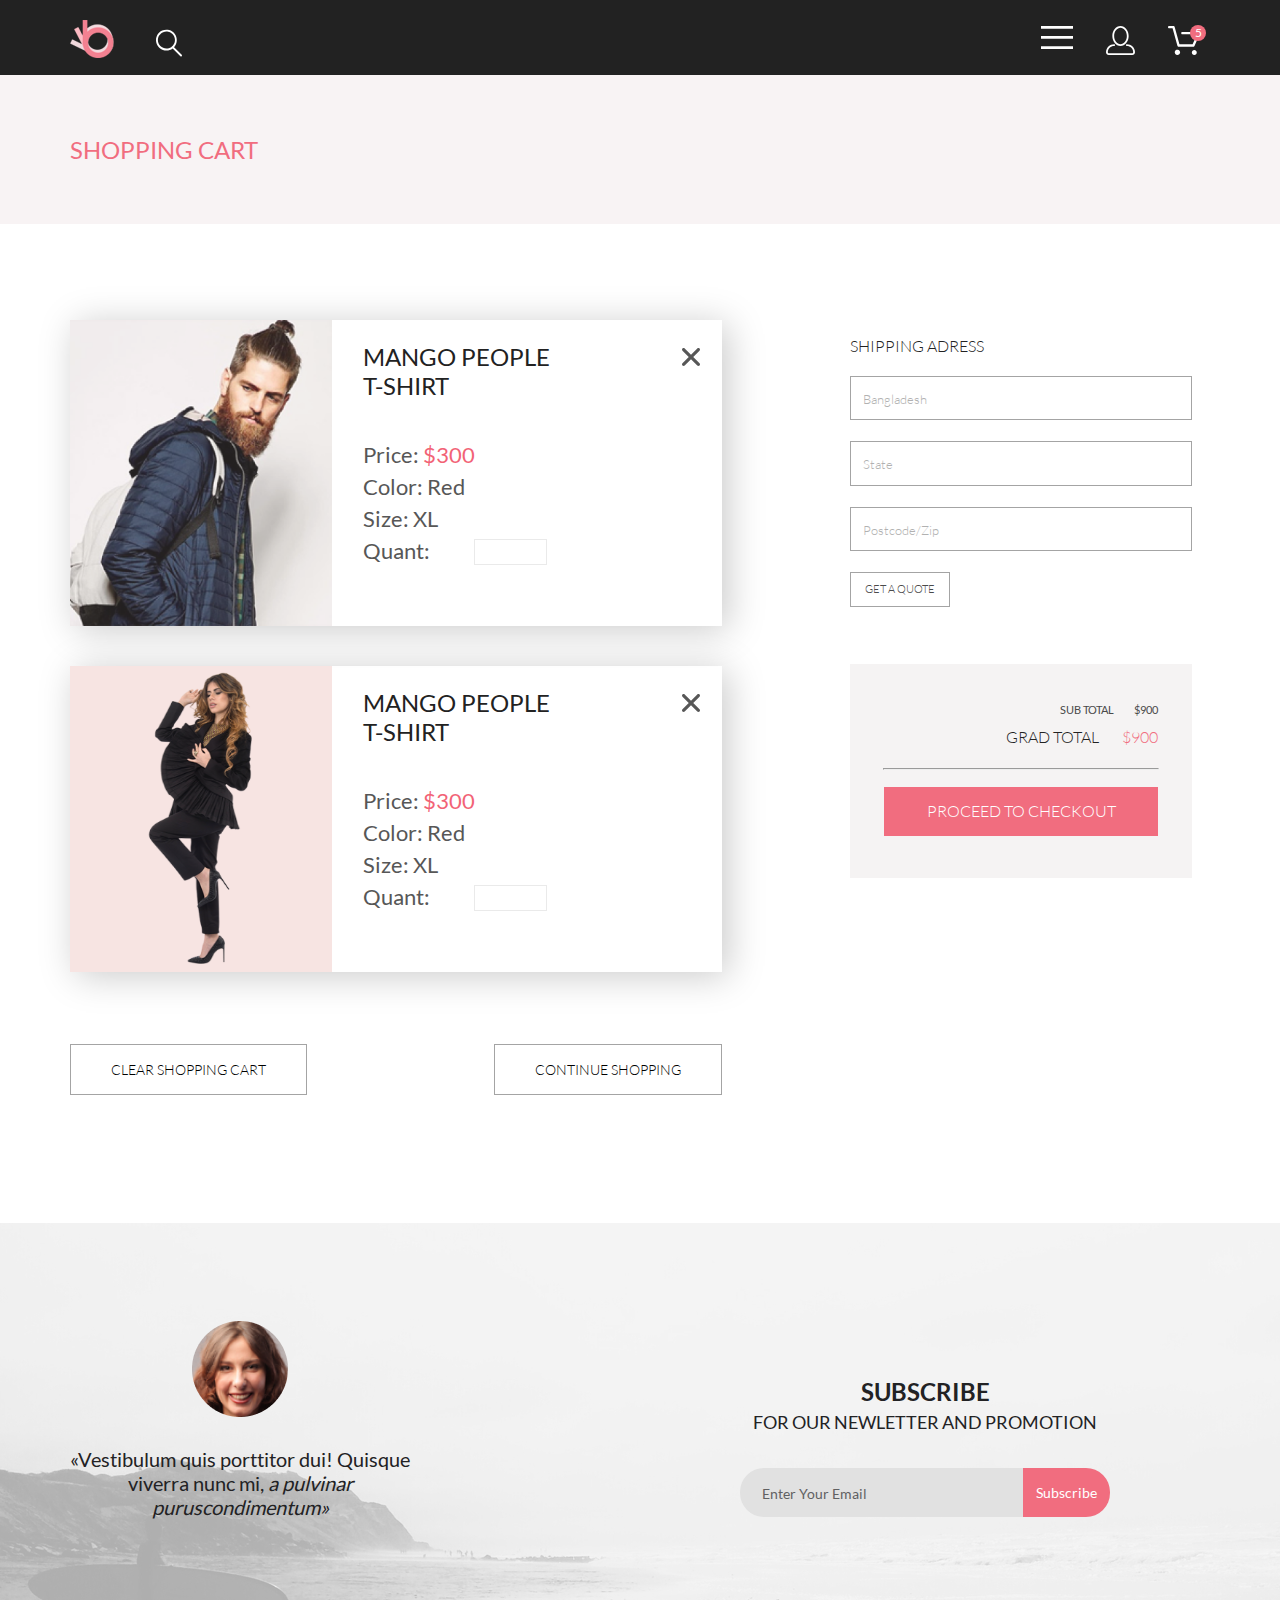
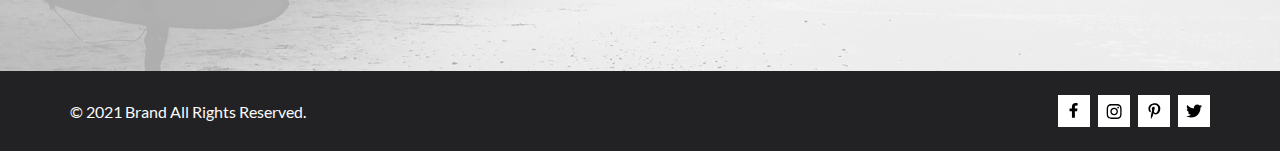
<file: cart.html>
<!DOCTYPE html>
<html lang="en">

<head>
    <meta charset="UTF-8">
    <meta http-equiv="X-UA-Compatible" content="IE=edge">
    <meta name="viewport" content="width=device-width, initial-scale=1.0">
    <title>Document</title>
    <link rel="stylesheet" href="css/normalize.css">
    <link rel="stylesheet" href="css/style.css">
</head>

<body>
    <header class="header_main">
        <nav class="navigation container">
            <div class="navigation_left">
                <a class="navigation_left_link" href="index.html">
                    <svg width="44" height="38" viewBox="0 0 44 38" fill="none" xmlns="http://www.w3.org/2000/svg"
                        xmlns:xlink="http://www.w3.org/1999/xlink">
                        <rect width="44" height="38" fill="url(#pattern0)" />
                        <defs>
                            <pattern id="pattern0" patternContentUnits="objectBoundingBox" width="1" height="1">
                                <use xlink:href="#image0_128_53" transform="scale(0.0227273 0.0263158)" />
                            </pattern>
                            <image id="image0_128_53" width="44" height="38"
                                xlink:href="[data-uri]" />
                        </defs>
                    </svg>
                </a>
                <form class="search_icon" action="search">
                    <input type="search" id="search">
                    <label for="search">
                        <svg width="27" height="28" viewBox="0 0 27 28" xmlns="http://www.w3.org/2000/svg">
                            <path
                                d="M19.0596 17.6259C20.6713 15.8658 21.6282 13.6048 21.7698 11.2225C21.9113 8.84018 21.2288 6.48173 19.8369 4.54318C18.445 2.60463 16.4285 1.20404 14.126 0.576619C11.8234 -0.0508009 9.3751 0.13316 7.19217 1.09761C5.00923 2.06205 3.22463 3.74825 2.13804 5.87302C1.05145 7.9978 0.729054 10.4318 1.225 12.7661C1.72094 15.1005 3.00501 17.1932 4.86158 18.6927C6.71814 20.1922 9.03413 21.0072 11.4206 21.0009C13.673 21.004 15.8645 20.27 17.6606 18.9109L25.4086 26.7179C25.4941 26.807 25.5965 26.8781 25.7099 26.927C25.8232 26.9759 25.9452 27.0017 26.0686 27.0029C26.1923 27.0033 26.3148 26.9782 26.4283 26.9292C26.5419 26.8801 26.6441 26.8082 26.7286 26.7179C26.9025 26.537 26.9997 26.2958 26.9997 26.0449C26.9997 25.794 26.9025 25.5528 26.7286 25.3719L19.0596 17.6259ZM2.88662 10.5009C2.89946 8.81563 3.41094 7.17187 4.35659 5.77685C5.30224 4.38183 6.63972 3.29801 8.20044 2.662C9.76115 2.02599 11.4752 1.86627 13.1266 2.20298C14.7779 2.53969 16.2926 3.35775 17.4797 4.55404C18.6668 5.75033 19.4732 7.27129 19.7972 8.92519C20.1212 10.5791 19.9483 12.2919 19.3002 13.8476C18.6522 15.4034 17.5581 16.7325 16.1559 17.6674C14.7536 18.6023 13.1059 19.1011 11.4206 19.1009C9.14916 19.0901 6.97482 18.1784 5.37484 16.566C3.77486 14.9537 2.87998 12.7724 2.88662 10.5009Z" />
                        </svg>
                    </label>
                </form>
            </div>
            <ul class="navigation_right">
                <li>
                    <input type="checkbox" id="menu">
                    <label class="main_menu" for="menu">
                        <svg width="32" height="23" viewBox="0 0 32 23" fill="none" xmlns="http://www.w3.org/2000/svg">
                            <path d="M0 23V20.31H32V23H0ZM0 12.76V10.07H32V12.76H0ZM0 2.69V0H32V2.69H0Z" />
                        </svg>
                    </label>
                    <ul class="main_menu_list">
                        <label class="main_menu_close" for="menu">
                            <svg width="18" height="18" viewBox="0 0 18 18" fill="none"
                                xmlns="http://www.w3.org/2000/svg">
                                <path
                                    d="M11.2453 9L17.5302 2.71516C17.8285 2.41741 17.9962 2.01336 17.9966 1.59191C17.997 1.17045 17.8299 0.76611 17.5322 0.467832C17.2344 0.169555 16.8304 0.00177586 16.4089 0.00140366C15.9875 0.00103146 15.5831 0.168097 15.2848 0.465848L9 6.75069L2.71516 0.465848C2.41688 0.167571 2.01233 0 1.5905 0C1.16868 0 0.764125 0.167571 0.465848 0.465848C0.167571 0.764125 0 1.16868 0 1.5905C0 2.01233 0.167571 2.41688 0.465848 2.71516L6.75069 9L0.465848 15.2848C0.167571 15.5831 0 15.9877 0 16.4095C0 16.8313 0.167571 17.2359 0.465848 17.5342C0.764125 17.8324 1.16868 18 1.5905 18C2.01233 18 2.41688 17.8324 2.71516 17.5342L9 11.2493L15.2848 17.5342C15.5831 17.8324 15.9877 18 16.4095 18C16.8313 18 17.2359 17.8324 17.5342 17.5342C17.8324 17.2359 18 16.8313 18 16.4095C18 15.9877 17.8324 15.5831 17.5342 15.2848L11.2453 9Z" />
                            </svg>
                        </label>
                        <h2 class="main_menu_list_title"><a href="#">menu</a></h2>
                        <li>
                            <ul class="main_menu_list_sub">
                                <h3 class="main_menu_list_sub_title"><a href="#">man</a></h3>
                                <li class="main_menu_list_sub_li"><a href="#">Accessories</a></li>
                                <li class="main_menu_list_sub_li"><a href="#">Bags</a></li>
                                <li class="main_menu_list_sub_li"><a href="#">Denim</a></li>
                                <li class="main_menu_list_sub_li"><a href="#">T-Shirts</a></li>
                            </ul>
                        </li>
                        <li>
                            <ul class="main_menu_list_sub">
                                <h3 class="main_menu_list_sub_title"><a href="#">woman</a></h3>
                                <li class="main_menu_list_sub_li"><a href="#">Accessories</a></li>
                                <li class="main_menu_list_sub_li"><a href="#">Jackets &amp;&nbsp;Coats</a></li>
                                <li class="main_menu_list_sub_li"><a href="#">Polos</a></li>
                                <li class="main_menu_list_sub_li"><a href="#">T-Shirts</a></li>
                                <li class="main_menu_list_sub_li"><a href="#">Shirts</a></li>
                            </ul>
                        </li>
                        <li>
                            <ul class="main_menu_list_sub">
                                <h3 class="main_menu_list_sub_title"><a href="#">kids</a></h3>
                                <li class="main_menu_list_sub_li"><a href="#">Accessories</a></li>
                                <li class="main_menu_list_sub_li"><a href="#">Bags</a></li>
                                <li class="main_menu_list_sub_li"><a href="#">Denim</a></li>
                                <li class="main_menu_list_sub_li"><a href="#">T-Shirts</a></li>
                                <li class="main_menu_list_sub_li"><a href="#">Bags</a></li>
                            </ul>
                        </li>
                    </ul>
                </li>
                <li>
                    <a class="navigation_right_link" href="registration.html">
                        <svg width="29" height="29" viewBox="0 0 29 29" fill="none" xmlns="http://www.w3.org/2000/svg">
                            <path
                                d="M14.5 19.937C19 19.937 22.656 15.464 22.656 9.968C22.656 4.472 19 0 14.5 0C13.3631 0.0217413 12.2463 0.303398 11.2351 0.823397C10.2239 1.34339 9.34507 2.08794 8.66602 3C7.12663 4.99573 6.30819 7.45381 6.34399 9.974C6.34399 15.465 10 19.937 14.5 19.937ZM14.5 1.813C18 1.813 20.844 5.472 20.844 9.969C20.844 14.466 17.998 18.125 14.5 18.125C11.002 18.125 8.15603 14.465 8.15503 9.969C8.15403 5.473 11 1.813 14.5 1.813ZM20.844 18.125C20.6036 18.125 20.373 18.2205 20.203 18.3905C20.033 18.5605 19.9375 18.7911 19.9375 19.0315C19.9375 19.2719 20.033 19.5025 20.203 19.6725C20.373 19.8425 20.6036 19.938 20.844 19.938C22.526 19.9399 24.1386 20.6088 25.3279 21.7982C26.5172 22.9875 27.1861 24.6 27.188 26.282C27.1875 26.5221 27.0918 26.7523 26.922 26.9221C26.7522 27.0918 26.5221 27.1875 26.282 27.188H2.71997C2.47985 27.1875 2.24975 27.0918 2.07996 26.9221C1.91016 26.7523 1.81449 26.5221 1.81396 26.282C1.81608 24.6001 2.48517 22.9877 3.67444 21.7985C4.86371 20.6092 6.47608 19.9401 8.15796 19.938C8.39824 19.938 8.62868 19.8425 8.79858 19.6726C8.96849 19.5027 9.06396 19.2723 9.06396 19.032C9.06396 18.7917 8.96849 18.5613 8.79858 18.3914C8.62868 18.2215 8.39824 18.126 8.15796 18.126C5.99541 18.1279 3.92201 18.9875 2.39258 20.5164C0.863144 22.0453 0.00264777 24.1185 0 26.281C0.000794067 27.0019 0.287502 27.693 0.797241 28.2027C1.30698 28.7125 1.99811 28.9992 2.71899 29H26.282C27.0027 28.9989 27.6936 28.7121 28.2031 28.2024C28.7126 27.6927 28.9992 27.0017 29 26.281C28.9974 24.1187 28.1372 22.0457 26.6083 20.5168C25.0793 18.9878 23.0063 18.1276 20.844 18.125Z" />
                        </svg>
                    </a>
                </li>
                <li>
                    <a class="navigation_right_link" href="cart.html">
                        <svg width="32" height="29" viewBox="0 0 32 29" fill="none" xmlns="http://www.w3.org/2000/svg">
                            <path
                                d="M26.2009 29C25.5532 28.9738 24.9415 28.6948 24.4972 28.2227C24.0529 27.7506 23.8114 27.1232 23.8245 26.475C23.8376 25.8269 24.1043 25.2097 24.5673 24.7559C25.0303 24.3022 25.6527 24.048 26.301 24.048C26.9493 24.048 27.5717 24.3022 28.0347 24.7559C28.4977 25.2097 28.7644 25.8269 28.7775 26.475C28.7906 27.1232 28.549 27.7506 28.1047 28.2227C27.6604 28.6948 27.0488 28.9738 26.401 29H26.2009ZM6.75293 26.32C6.75293 25.79 6.91011 25.2718 7.20459 24.8311C7.49907 24.3904 7.91764 24.0469 8.40735 23.844C8.89705 23.6412 9.43594 23.5881 9.95581 23.6915C10.4757 23.7949 10.9532 24.0502 11.328 24.425C11.7028 24.7998 11.9581 25.2773 12.0615 25.7972C12.1649 26.317 12.1118 26.8559 11.9089 27.3456C11.7061 27.8353 11.3626 28.2539 10.9219 28.5483C10.4812 28.8428 9.96304 29 9.43298 29C9.08087 29.0003 8.73212 28.9311 8.40674 28.7966C8.08136 28.662 7.78569 28.4646 7.53662 28.2158C7.28755 27.9669 7.09001 27.6713 6.9552 27.3461C6.82039 27.0208 6.75098 26.6721 6.75098 26.32H6.75293ZM10.553 20.686C10.2935 20.6868 10.0409 20.6024 9.83411 20.4457C9.62727 20.2891 9.47758 20.0689 9.40796 19.819L4.57495 2.36401H1.18201C0.868521 2.36401 0.567859 2.23947 0.346191 2.01781C0.124523 1.79614 0 1.49549 0 1.18201C0 0.868519 0.124523 0.567873 0.346191 0.346205C0.567859 0.124537 0.868521 5.81268e-06 1.18201 5.81268e-06H5.46301C5.7225 -0.00080736 5.97504 0.0837201 6.18176 0.240568C6.38848 0.397416 6.53784 0.617884 6.60693 0.868006L11.4399 18.323H24.6179L29.001 8.27501H14.401C14.2428 8.27961 14.0854 8.25242 13.9379 8.19507C13.7904 8.13771 13.6559 8.05134 13.5424 7.94108C13.4288 7.83082 13.3386 7.69891 13.277 7.55315C13.2154 7.40739 13.1836 7.25075 13.1836 7.0925C13.1836 6.93426 13.2154 6.77762 13.277 6.63186C13.3386 6.4861 13.4288 6.35419 13.5424 6.24393C13.6559 6.13367 13.7904 6.0473 13.9379 5.98994C14.0854 5.93259 14.2428 5.90541 14.401 5.91001H30.814C31.0097 5.90996 31.2022 5.95866 31.3744 6.05172C31.5465 6.14478 31.6928 6.27926 31.7999 6.44301C31.9078 6.60729 31.9734 6.79569 31.9908 6.99145C32.0083 7.18721 31.9771 7.38424 31.9 7.565L26.495 19.977C26.4026 20.1876 26.251 20.3668 26.0585 20.4927C25.866 20.6186 25.641 20.6858 25.411 20.686H10.553Z" />
                        </svg>
                        <p class="navigation_right_link_txt">5</p>
                    </a>
                </li>
            </ul>
        </nav>
    </header>
    <main>
        <div class="catalog">
            <div class="catalog_all container">
                <h2 class="catalog_name">shopping cart</h2>
            </div>
        </div>
        <div>
            <section class="selected container">
                <section class="selected_left">
                    <article class="selected_items">
                        <img class="selected_items_img" src="img/card_1.png" alt="items">
                        <div>
                            <h3 class="selected_items_title">mango people t-shirt</h3>
                            <p class="selected_items_txt">Price: <span>$300</span></p>
                            <p class="selected_items_txt">Color: Red</p>
                            <p class="selected_items_txt">Size: XL</p>
                            <p class="selected_items_txt">Quant:
                                <input type="number" min="1" max="100">
                            </p>
                            <button class="selected_close">
                                <svg width="18" height="18" viewBox="0 0 18 18" fill="none"
                                    xmlns="http://www.w3.org/2000/svg">
                                    <path
                                        d="M11.2453 9L17.5302 2.71516C17.8285 2.41741 17.9962 2.01336 17.9966 1.59191C17.997 1.17045 17.8299 0.76611 17.5322 0.467832C17.2344 0.169555 16.8304 0.00177586 16.4089 0.00140366C15.9875 0.00103146 15.5831 0.168097 15.2848 0.465848L9 6.75069L2.71516 0.465848C2.41688 0.167571 2.01233 0 1.5905 0C1.16868 0 0.764125 0.167571 0.465848 0.465848C0.167571 0.764125 0 1.16868 0 1.5905C0 2.01233 0.167571 2.41688 0.465848 2.71516L6.75069 9L0.465848 15.2848C0.167571 15.5831 0 15.9877 0 16.4095C0 16.8313 0.167571 17.2359 0.465848 17.5342C0.764125 17.8324 1.16868 18 1.5905 18C2.01233 18 2.41688 17.8324 2.71516 17.5342L9 11.2493L15.2848 17.5342C15.5831 17.8324 15.9877 18 16.4095 18C16.8313 18 17.2359 17.8324 17.5342 17.5342C17.8324 17.2359 18 16.8313 18 16.4095C18 15.9877 17.8324 15.5831 17.5342 15.2848L11.2453 9Z" />
                                </svg>
                            </button>
                        </div>
                    </article>
                    <article class="selected_items">
                        <img class="selected_items_img" src="img/card_2.png" alt="items">
                        <div>
                            <h3 class="selected_items_title">mango people t-shirt</h3>
                            <p class="selected_items_txt">Price: <span>$300</span></p>
                            <p class="selected_items_txt">Color: Red</p>
                            <p class="selected_items_txt">Size: XL</p>
                            <p class="selected_items_txt">Quant:
                                <input type="number" min="1" max="100">
                            </p>
                            <button class="selected_close">
                                <svg width="18" height="18" viewBox="0 0 18 18" fill="none"
                                    xmlns="http://www.w3.org/2000/svg">
                                    <path
                                        d="M11.2453 9L17.5302 2.71516C17.8285 2.41741 17.9962 2.01336 17.9966 1.59191C17.997 1.17045 17.8299 0.76611 17.5322 0.467832C17.2344 0.169555 16.8304 0.00177586 16.4089 0.00140366C15.9875 0.00103146 15.5831 0.168097 15.2848 0.465848L9 6.75069L2.71516 0.465848C2.41688 0.167571 2.01233 0 1.5905 0C1.16868 0 0.764125 0.167571 0.465848 0.465848C0.167571 0.764125 0 1.16868 0 1.5905C0 2.01233 0.167571 2.41688 0.465848 2.71516L6.75069 9L0.465848 15.2848C0.167571 15.5831 0 15.9877 0 16.4095C0 16.8313 0.167571 17.2359 0.465848 17.5342C0.764125 17.8324 1.16868 18 1.5905 18C2.01233 18 2.41688 17.8324 2.71516 17.5342L9 11.2493L15.2848 17.5342C15.5831 17.8324 15.9877 18 16.4095 18C16.8313 18 17.2359 17.8324 17.5342 17.5342C17.8324 17.2359 18 16.8313 18 16.4095C18 15.9877 17.8324 15.5831 17.5342 15.2848L11.2453 9Z" />
                                </svg>
                            </button>
                        </div>
                    </article>
                    <div class="selected_choose container">
                        <button class="selected_choose_button">clear shopping cart</button>
                        <button class="selected_choose_button">continue shopping</button>
                    </div>
                </section>
                <section class="selected_right">
                    <form class="selected_right_form" action="#">
                        <h2 class="selected_right_title">shipping adress</h2>
                        <label class="selected_right_label"></label><input class="selected_right_input" type="text"
                            placeholder="Bangladesh">
                        <label class="selected_right_label"></label><input class="selected_right_input" type="text"
                            placeholder="State">
                        <label class="selected_right_label"></label><input class="selected_right_input" type="text"
                            placeholder="Postcode/Zip">
                        <button class="selected_right_button" type="submit">get a&nbsp;quote</button>
                    </form>
                    <div class="selected_right_check">
                        <h3 class="selected_right_check_title">sub total<span>$900</span></h3>
                        <h3 class="selected_right_check_subtitle">grad total <span>$900</span></h3>
                        <hr>
                        <button class="selected_right_check_button" type="submit">proceed to&nbsp;checkout</button>
                    </div>
                </section>
            </section>
        </div>
    </main>
    <footer class="footer_main">
        <section class="footer_main_top">
            <div class="footer_main_top_all container">
                <div class="avatar">
                    <img class="avatar_image" src="img/footer_avatar.png" alt="avatar">
                    <p class="avatar_txt">&laquo;Vestibulum quis porttitor dui! Quisque viverra nunc&nbsp;mi,
                        <em>a&nbsp;pulvinar puruscondimentum&raquo;</em>
                    </p>
                </div>
                <div class="subscribe">
                    <p class="subscribe_txt"> <strong>subscribe</strong> <br> for our newletter and promotion</p>
                    <form action="#" class="subscribe_form">
                        <input class="subscribe_input" type="email" placeholder="Enter Your Email">
                        <button class="subscribe_button" type="submit">Subscribe</button>
                    </form>
                </div>
            </div>
        </section>
        <section class="footer_main_bottom">
            <div class="footer_main_bottom_all container">
                <p class="copyrights">&copy;&nbsp;2021 Brand All Rights Reserved.</p>
                <ul class="socials">
                    <li class="socials_media">
                        <a href="#" target="_blank">
                            <svg width="32" height="32" viewBox="0 0 32 32" fill="none"
                                xmlns="http://www.w3.org/2000/svg">
                                <path
                                    d="M19.0884 16.28L19.5069 13.616H16.8902V11.8873C16.8902 11.1585 17.2557 10.4481 18.4277 10.4481H19.6172V8.17997C19.6172 8.17997 18.5377 8 17.5056 8C15.3507 8 13.9422 9.27593 13.9422 11.5857V13.616H11.5469V16.28H13.9422V22.72H16.8902V16.28H19.0884Z" />
                            </svg>
                        </a>
                    </li>
                    <li class="socials_media">
                        <a href="#" target="_blank">
                            <svg width="33" height="32" viewBox="0 0 33 32" fill="none"
                                xmlns="http://www.w3.org/2000/svg">
                                <path
                                    d="M16.139 12.6816C14.0238 12.6816 12.3177 14.3849 12.3177 16.4966C12.3177 18.6083 14.0238 20.3117 16.139 20.3117C18.2541 20.3117 19.9602 18.6083 19.9602 16.4966C19.9602 14.3849 18.2541 12.6816 16.139 12.6816ZM16.139 18.9769C14.7721 18.9769 13.6547 17.8646 13.6547 16.4966C13.6547 15.1287 14.7688 14.0164 16.139 14.0164C17.5092 14.0164 18.6233 15.1287 18.6233 16.4966C18.6233 17.8646 17.5058 18.9769 16.139 18.9769ZM21.0078 12.5255C21.0078 13.0203 20.6087 13.4154 20.1165 13.4154C19.621 13.4154 19.2252 13.0169 19.2252 12.5255C19.2252 12.0341 19.6243 11.6357 20.1165 11.6357C20.6087 11.6357 21.0078 12.0341 21.0078 12.5255ZM23.5386 13.4287C23.4821 12.2367 23.2094 11.1808 22.3347 10.3109C21.4634 9.44097 20.4058 9.1687 19.2119 9.10894C17.9814 9.03921 14.2932 9.03921 13.0627 9.10894C11.8721 9.16538 10.8145 9.43765 9.93987 10.3076C9.06522 11.1775 8.79584 12.2333 8.73597 13.4253C8.66613 14.6539 8.66613 18.3361 8.73597 19.5646C8.79251 20.7566 9.06522 21.8124 9.93987 22.6824C10.8145 23.5523 11.8688 23.8246 13.0627 23.8843C14.2932 23.9541 17.9814 23.9541 19.2119 23.8843C20.4058 23.8279 21.4634 23.5556 22.3347 22.6824C23.2061 21.8124 23.4788 20.7566 23.5386 19.5646C23.6085 18.3361 23.6085 14.6572 23.5386 13.4287ZM21.949 20.8828C21.6895 21.5335 21.1874 22.0349 20.5322 22.2972C19.5511 22.6857 17.2231 22.596 16.139 22.596C15.0548 22.596 12.7235 22.6824 11.7457 22.2972C11.0939 22.0382 10.5917 21.5369 10.329 20.8828C9.93987 19.9033 10.0297 17.5791 10.0297 16.4966C10.0297 15.4142 9.9432 13.0867 10.329 12.1105C10.5884 11.4597 11.0906 10.9583 11.7457 10.696C12.7268 10.3076 15.0548 10.3972 16.139 10.3972C17.2231 10.3972 19.5545 10.3109 20.5322 10.696C21.184 10.955 21.6862 11.4564 21.949 12.1105C22.3381 13.09 22.2483 15.4142 22.2483 16.4966C22.2483 17.5791 22.3381 19.9066 21.949 20.8828Z" />
                            </svg>
                        </a>
                    </li>
                    <li class="socials_media">
                        <a href="#" target="_blank">
                            <svg width="32" height="32" viewBox="0 0 32 32" fill="none"
                                xmlns="http://www.w3.org/2000/svg">
                                <path
                                    d="M16.7403 8.20312C13.5556 8.20312 10.4082 10.3406 10.4082 13.8C10.4082 16 11.6374 17.25 12.3823 17.25C12.6896 17.25 12.8666 16.3875 12.8666 16.1438C12.8666 15.8531 12.1309 15.2344 12.1309 14.025C12.1309 11.5125 14.0305 9.73125 16.4889 9.73125C18.6027 9.73125 20.1671 10.9406 20.1671 13.1625C20.1671 14.8219 19.506 17.9344 17.3642 17.9344C16.5913 17.9344 15.9302 17.3719 15.9302 16.5656C15.9302 15.3844 16.7496 14.2406 16.7496 13.0219C16.7496 10.9531 13.835 11.3281 13.835 13.8281C13.835 14.3531 13.9002 14.9344 14.133 15.4125C13.7046 17.2688 12.8293 20.0344 12.8293 21.9469C12.8293 22.5375 12.9131 23.1188 12.969 23.7094C13.0745 23.8281 13.0218 23.8156 13.1832 23.7563C14.7476 21.6 14.6917 21.1781 15.3994 18.3562C15.7812 19.0875 16.7683 19.4812 17.5505 19.4812C20.8469 19.4812 22.3275 16.2469 22.3275 13.3313C22.3275 10.2281 19.6643 8.20312 16.7403 8.20312Z" />
                            </svg>
                        </a>
                    </li>
                    <li class="socials_media">
                        <a href="#" target="_blank">
                            <svg width="32" height="32" viewBox="0 0 32 32" fill="none"
                                xmlns="http://www.w3.org/2000/svg">
                                <path
                                    d="M22.417 12.7405C22.427 12.8826 22.427 13.0248 22.427 13.1669C22.427 17.5019 19.1498 22.4969 13.1599 22.4969C11.3145 22.4969 9.60022 21.9588 8.1582 21.0248C8.4204 21.0552 8.67247 21.0654 8.94475 21.0654C10.4674 21.0654 11.8691 20.5476 12.9884 19.6644C11.5565 19.6339 10.3565 18.6898 9.94305 17.3903C10.1447 17.4207 10.3464 17.441 10.5582 17.441C10.8506 17.441 11.1431 17.4004 11.4153 17.3294C9.92291 17.0248 8.80355 15.705 8.80355 14.1111V14.0705C9.23715 14.3141 9.74139 14.4664 10.2758 14.4867C9.39849 13.8979 8.82373 12.8928 8.82373 11.7557C8.82373 11.1466 8.98504 10.5882 9.26741 10.1009C10.8708 12.0908 13.2809 13.3902 15.9833 13.5324C15.9329 13.2887 15.9027 13.035 15.9027 12.7811C15.9027 10.974 17.3548 9.50195 19.1598 9.50195C20.0976 9.50195 20.9446 9.89789 21.5396 10.5375C22.2757 10.3954 22.9816 10.1212 23.6068 9.74561C23.3648 10.507 22.8505 11.1466 22.1749 11.5527C22.8304 11.4817 23.4657 11.2989 24.0505 11.0451C23.6069 11.6948 23.0522 12.2735 22.417 12.7405Z">
                            </svg>
                        </a>
                    </li>
                </ul>
            </div>
        </section>
    </footer>
</body>

</html>
</file>
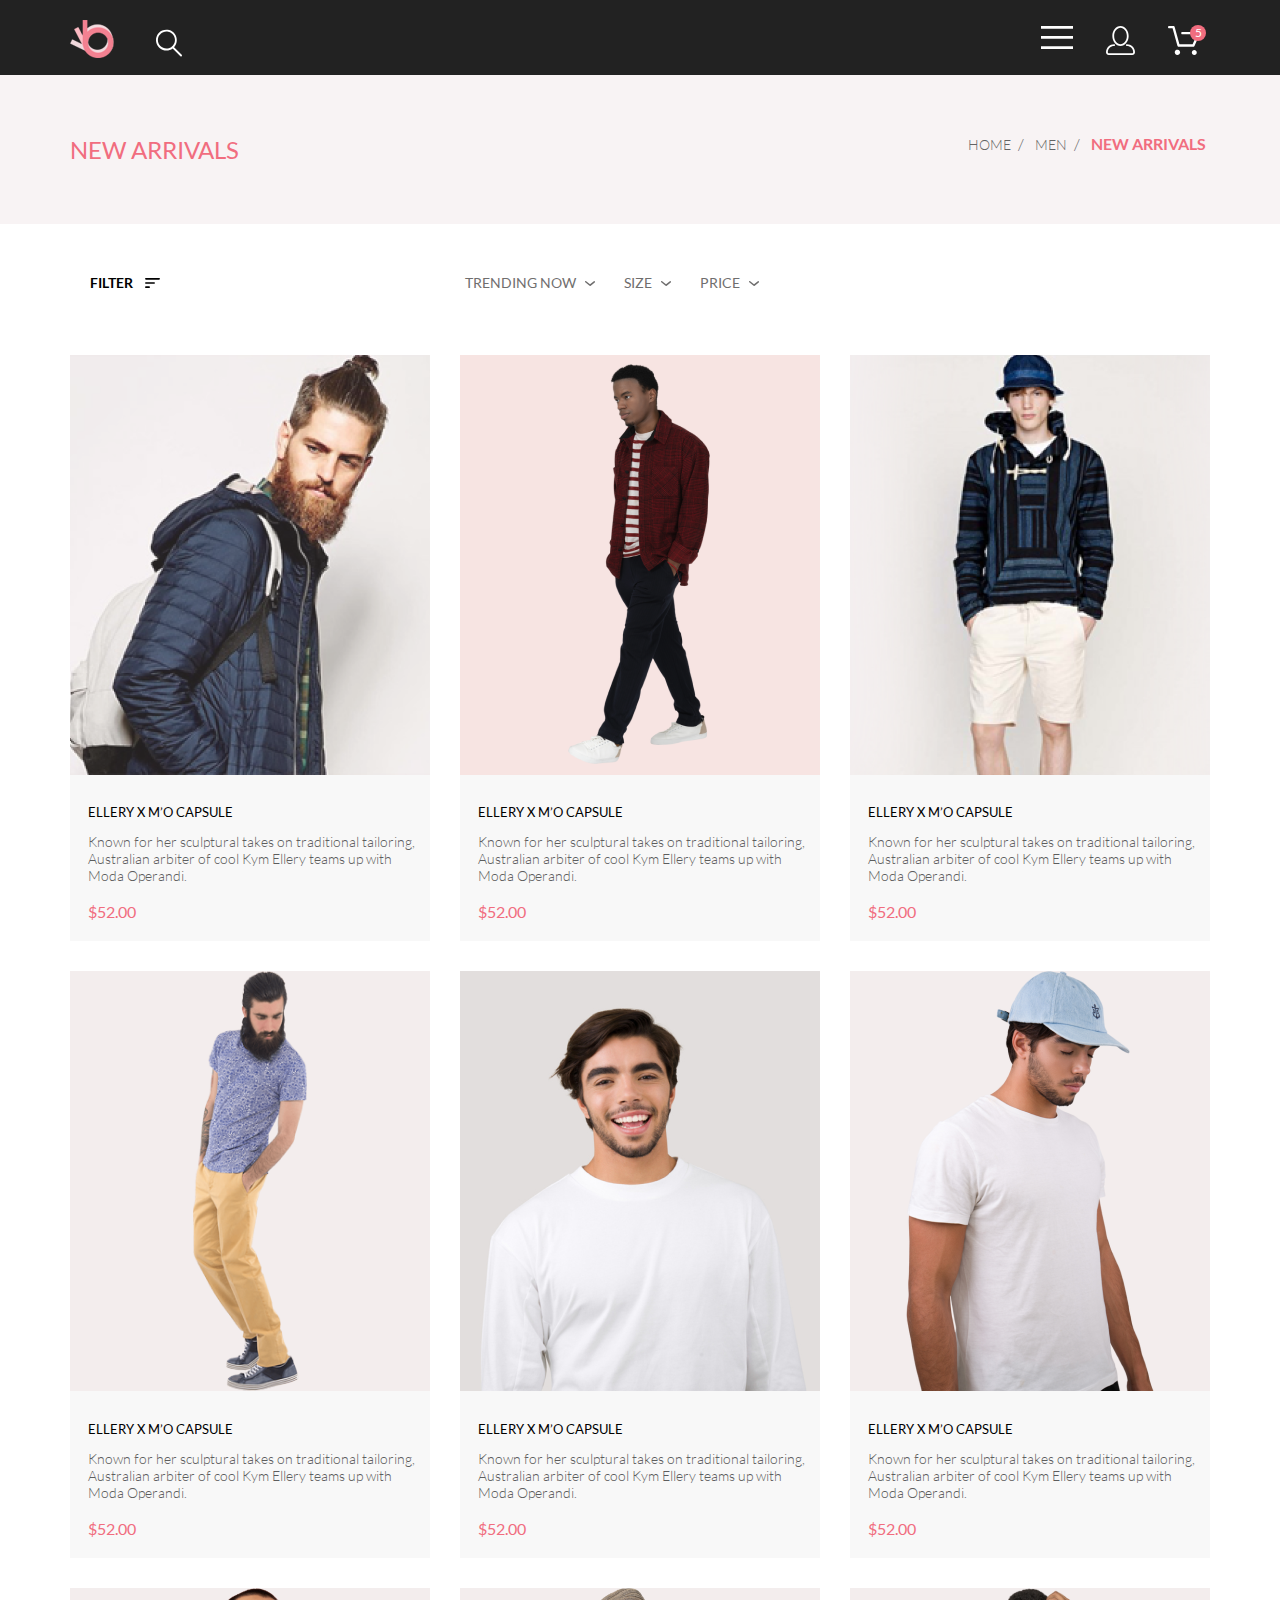
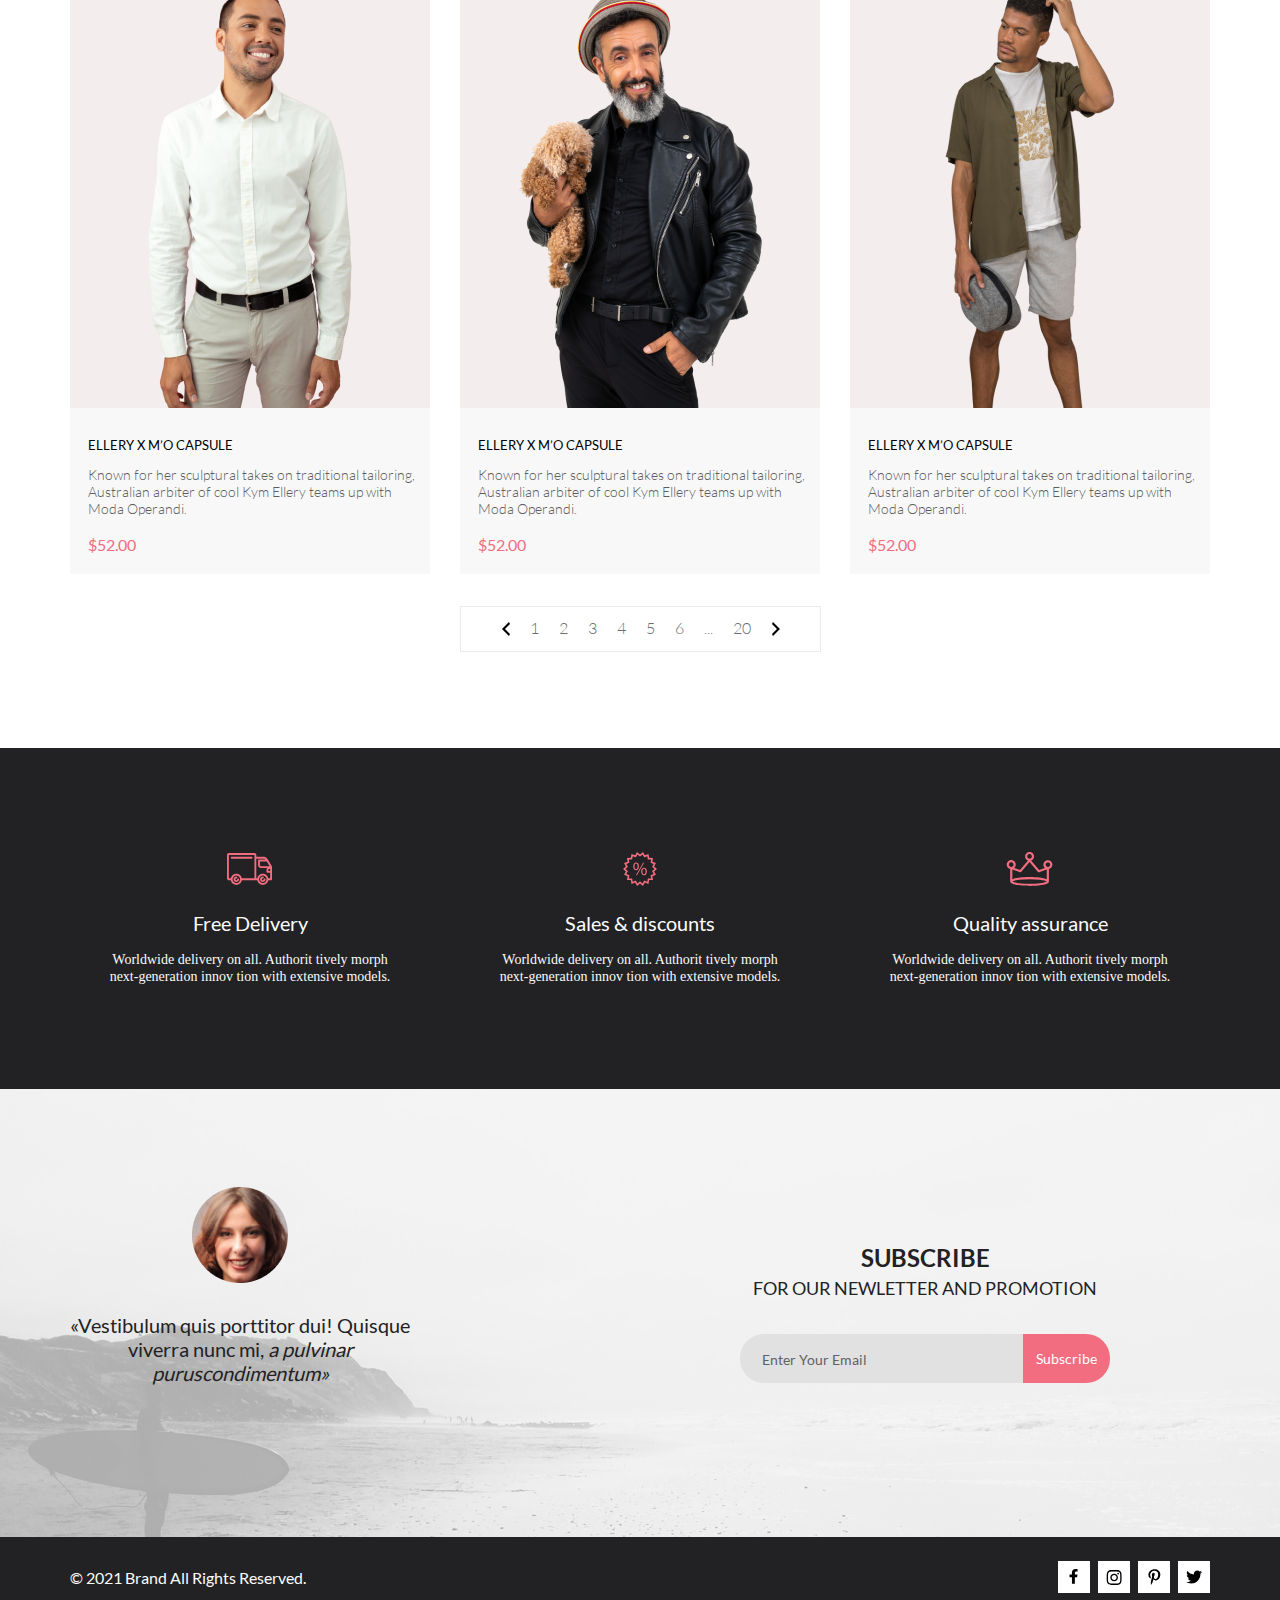
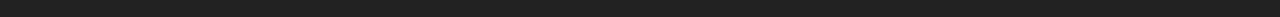
<file: catalog.html>
<!DOCTYPE html>
<html lang="en">

<head>
    <meta charset="UTF-8">
    <meta http-equiv="X-UA-Compatible" content="IE=edge">
    <meta name="viewport" content="width=device-width, initial-scale=1.0">
    <title>Document</title>
    <link rel="stylesheet" href="css/normalize.css">
    <link rel="stylesheet" href="css/style.css">
</head>

<body>
    <header class="header_main">
        <nav class="navigation container">
            <div class="navigation_left">
                <a class="navigation_left_link" href="index.html">
                    <svg width="44" height="38" viewBox="0 0 44 38" fill="none" xmlns="http://www.w3.org/2000/svg"
                        xmlns:xlink="http://www.w3.org/1999/xlink">
                        <rect width="44" height="38" fill="url(#pattern0)" />
                        <defs>
                            <pattern id="pattern0" patternContentUnits="objectBoundingBox" width="1" height="1">
                                <use xlink:href="#image0_128_53" transform="scale(0.0227273 0.0263158)" />
                            </pattern>
                            <image id="image0_128_53" width="44" height="38"
                                xlink:href="[data-uri]" />
                        </defs>
                    </svg>
                </a>
                <form class="search_icon" action="search">
                    <input type="search" id="search">
                    <label for="search">
                        <svg width="27" height="28" viewBox="0 0 27 28" xmlns="http://www.w3.org/2000/svg">
                            <path
                                d="M19.0596 17.6259C20.6713 15.8658 21.6282 13.6048 21.7698 11.2225C21.9113 8.84018 21.2288 6.48173 19.8369 4.54318C18.445 2.60463 16.4285 1.20404 14.126 0.576619C11.8234 -0.0508009 9.3751 0.13316 7.19217 1.09761C5.00923 2.06205 3.22463 3.74825 2.13804 5.87302C1.05145 7.9978 0.729054 10.4318 1.225 12.7661C1.72094 15.1005 3.00501 17.1932 4.86158 18.6927C6.71814 20.1922 9.03413 21.0072 11.4206 21.0009C13.673 21.004 15.8645 20.27 17.6606 18.9109L25.4086 26.7179C25.4941 26.807 25.5965 26.8781 25.7099 26.927C25.8232 26.9759 25.9452 27.0017 26.0686 27.0029C26.1923 27.0033 26.3148 26.9782 26.4283 26.9292C26.5419 26.8801 26.6441 26.8082 26.7286 26.7179C26.9025 26.537 26.9997 26.2958 26.9997 26.0449C26.9997 25.794 26.9025 25.5528 26.7286 25.3719L19.0596 17.6259ZM2.88662 10.5009C2.89946 8.81563 3.41094 7.17187 4.35659 5.77685C5.30224 4.38183 6.63972 3.29801 8.20044 2.662C9.76115 2.02599 11.4752 1.86627 13.1266 2.20298C14.7779 2.53969 16.2926 3.35775 17.4797 4.55404C18.6668 5.75033 19.4732 7.27129 19.7972 8.92519C20.1212 10.5791 19.9483 12.2919 19.3002 13.8476C18.6522 15.4034 17.5581 16.7325 16.1559 17.6674C14.7536 18.6023 13.1059 19.1011 11.4206 19.1009C9.14916 19.0901 6.97482 18.1784 5.37484 16.566C3.77486 14.9537 2.87998 12.7724 2.88662 10.5009Z" />
                        </svg>
                    </label>
                </form>
            </div>
            <ul class="navigation_right">
                <li>
                    <input type="checkbox" id="menu">
                    <label class="main_menu" for="menu">
                        <svg width="32" height="23" viewBox="0 0 32 23" fill="none" xmlns="http://www.w3.org/2000/svg">
                            <path d="M0 23V20.31H32V23H0ZM0 12.76V10.07H32V12.76H0ZM0 2.69V0H32V2.69H0Z" />
                        </svg>
                    </label>
                    <ul class="main_menu_list">
                        <label class="main_menu_close" for="menu">
                            <svg width="18" height="18" viewBox="0 0 18 18" fill="none"
                                xmlns="http://www.w3.org/2000/svg">
                                <path
                                    d="M11.2453 9L17.5302 2.71516C17.8285 2.41741 17.9962 2.01336 17.9966 1.59191C17.997 1.17045 17.8299 0.76611 17.5322 0.467832C17.2344 0.169555 16.8304 0.00177586 16.4089 0.00140366C15.9875 0.00103146 15.5831 0.168097 15.2848 0.465848L9 6.75069L2.71516 0.465848C2.41688 0.167571 2.01233 0 1.5905 0C1.16868 0 0.764125 0.167571 0.465848 0.465848C0.167571 0.764125 0 1.16868 0 1.5905C0 2.01233 0.167571 2.41688 0.465848 2.71516L6.75069 9L0.465848 15.2848C0.167571 15.5831 0 15.9877 0 16.4095C0 16.8313 0.167571 17.2359 0.465848 17.5342C0.764125 17.8324 1.16868 18 1.5905 18C2.01233 18 2.41688 17.8324 2.71516 17.5342L9 11.2493L15.2848 17.5342C15.5831 17.8324 15.9877 18 16.4095 18C16.8313 18 17.2359 17.8324 17.5342 17.5342C17.8324 17.2359 18 16.8313 18 16.4095C18 15.9877 17.8324 15.5831 17.5342 15.2848L11.2453 9Z" />
                            </svg>
                        </label>
                        <h2 class="main_menu_list_title"><a href="#">menu</a></h2>
                        <li>
                            <ul class="main_menu_list_sub">
                                <h3 class="main_menu_list_sub_title"><a href="#">man</a></h3>
                                <li class="main_menu_list_sub_li"><a href="#">Accessories</a></li>
                                <li class="main_menu_list_sub_li"><a href="#">Bags</a></li>
                                <li class="main_menu_list_sub_li"><a href="#">Denim</a></li>
                                <li class="main_menu_list_sub_li"><a href="#">T-Shirts</a></li>
                            </ul>
                        </li>
                        <li>
                            <ul class="main_menu_list_sub">
                                <h3 class="main_menu_list_sub_title"><a href="#">woman</a></h3>
                                <li class="main_menu_list_sub_li"><a href="#">Accessories</a></li>
                                <li class="main_menu_list_sub_li"><a href="#">Jackets &amp;&nbsp;Coats</a></li>
                                <li class="main_menu_list_sub_li"><a href="#">Polos</a></li>
                                <li class="main_menu_list_sub_li"><a href="#">T-Shirts</a></li>
                                <li class="main_menu_list_sub_li"><a href="#">Shirts</a></li>
                            </ul>
                        </li>
                        <li>
                            <ul class="main_menu_list_sub">
                                <h3 class="main_menu_list_sub_title"><a href="#">kids</a></h3>
                                <li class="main_menu_list_sub_li"><a href="#">Accessories</a></li>
                                <li class="main_menu_list_sub_li"><a href="#">Bags</a></li>
                                <li class="main_menu_list_sub_li"><a href="#">Denim</a></li>
                                <li class="main_menu_list_sub_li"><a href="#">T-Shirts</a></li>
                                <li class="main_menu_list_sub_li"><a href="#">Bags</a></li>
                            </ul>
                        </li>
                    </ul>
                </li>
                <li>
                    <a class="navigation_right_link" href="registration.html">
                        <svg width="29" height="29" viewBox="0 0 29 29" fill="none" xmlns="http://www.w3.org/2000/svg">
                            <path
                                d="M14.5 19.937C19 19.937 22.656 15.464 22.656 9.968C22.656 4.472 19 0 14.5 0C13.3631 0.0217413 12.2463 0.303398 11.2351 0.823397C10.2239 1.34339 9.34507 2.08794 8.66602 3C7.12663 4.99573 6.30819 7.45381 6.34399 9.974C6.34399 15.465 10 19.937 14.5 19.937ZM14.5 1.813C18 1.813 20.844 5.472 20.844 9.969C20.844 14.466 17.998 18.125 14.5 18.125C11.002 18.125 8.15603 14.465 8.15503 9.969C8.15403 5.473 11 1.813 14.5 1.813ZM20.844 18.125C20.6036 18.125 20.373 18.2205 20.203 18.3905C20.033 18.5605 19.9375 18.7911 19.9375 19.0315C19.9375 19.2719 20.033 19.5025 20.203 19.6725C20.373 19.8425 20.6036 19.938 20.844 19.938C22.526 19.9399 24.1386 20.6088 25.3279 21.7982C26.5172 22.9875 27.1861 24.6 27.188 26.282C27.1875 26.5221 27.0918 26.7523 26.922 26.9221C26.7522 27.0918 26.5221 27.1875 26.282 27.188H2.71997C2.47985 27.1875 2.24975 27.0918 2.07996 26.9221C1.91016 26.7523 1.81449 26.5221 1.81396 26.282C1.81608 24.6001 2.48517 22.9877 3.67444 21.7985C4.86371 20.6092 6.47608 19.9401 8.15796 19.938C8.39824 19.938 8.62868 19.8425 8.79858 19.6726C8.96849 19.5027 9.06396 19.2723 9.06396 19.032C9.06396 18.7917 8.96849 18.5613 8.79858 18.3914C8.62868 18.2215 8.39824 18.126 8.15796 18.126C5.99541 18.1279 3.92201 18.9875 2.39258 20.5164C0.863144 22.0453 0.00264777 24.1185 0 26.281C0.000794067 27.0019 0.287502 27.693 0.797241 28.2027C1.30698 28.7125 1.99811 28.9992 2.71899 29H26.282C27.0027 28.9989 27.6936 28.7121 28.2031 28.2024C28.7126 27.6927 28.9992 27.0017 29 26.281C28.9974 24.1187 28.1372 22.0457 26.6083 20.5168C25.0793 18.9878 23.0063 18.1276 20.844 18.125Z" />
                        </svg>
                    </a>
                </li>
                <li>
                    <a class="navigation_right_link" href="cart.html">
                        <svg width="32" height="29" viewBox="0 0 32 29" fill="none" xmlns="http://www.w3.org/2000/svg">
                            <path
                                d="M26.2009 29C25.5532 28.9738 24.9415 28.6948 24.4972 28.2227C24.0529 27.7506 23.8114 27.1232 23.8245 26.475C23.8376 25.8269 24.1043 25.2097 24.5673 24.7559C25.0303 24.3022 25.6527 24.048 26.301 24.048C26.9493 24.048 27.5717 24.3022 28.0347 24.7559C28.4977 25.2097 28.7644 25.8269 28.7775 26.475C28.7906 27.1232 28.549 27.7506 28.1047 28.2227C27.6604 28.6948 27.0488 28.9738 26.401 29H26.2009ZM6.75293 26.32C6.75293 25.79 6.91011 25.2718 7.20459 24.8311C7.49907 24.3904 7.91764 24.0469 8.40735 23.844C8.89705 23.6412 9.43594 23.5881 9.95581 23.6915C10.4757 23.7949 10.9532 24.0502 11.328 24.425C11.7028 24.7998 11.9581 25.2773 12.0615 25.7972C12.1649 26.317 12.1118 26.8559 11.9089 27.3456C11.7061 27.8353 11.3626 28.2539 10.9219 28.5483C10.4812 28.8428 9.96304 29 9.43298 29C9.08087 29.0003 8.73212 28.9311 8.40674 28.7966C8.08136 28.662 7.78569 28.4646 7.53662 28.2158C7.28755 27.9669 7.09001 27.6713 6.9552 27.3461C6.82039 27.0208 6.75098 26.6721 6.75098 26.32H6.75293ZM10.553 20.686C10.2935 20.6868 10.0409 20.6024 9.83411 20.4457C9.62727 20.2891 9.47758 20.0689 9.40796 19.819L4.57495 2.36401H1.18201C0.868521 2.36401 0.567859 2.23947 0.346191 2.01781C0.124523 1.79614 0 1.49549 0 1.18201C0 0.868519 0.124523 0.567873 0.346191 0.346205C0.567859 0.124537 0.868521 5.81268e-06 1.18201 5.81268e-06H5.46301C5.7225 -0.00080736 5.97504 0.0837201 6.18176 0.240568C6.38848 0.397416 6.53784 0.617884 6.60693 0.868006L11.4399 18.323H24.6179L29.001 8.27501H14.401C14.2428 8.27961 14.0854 8.25242 13.9379 8.19507C13.7904 8.13771 13.6559 8.05134 13.5424 7.94108C13.4288 7.83082 13.3386 7.69891 13.277 7.55315C13.2154 7.40739 13.1836 7.25075 13.1836 7.0925C13.1836 6.93426 13.2154 6.77762 13.277 6.63186C13.3386 6.4861 13.4288 6.35419 13.5424 6.24393C13.6559 6.13367 13.7904 6.0473 13.9379 5.98994C14.0854 5.93259 14.2428 5.90541 14.401 5.91001H30.814C31.0097 5.90996 31.2022 5.95866 31.3744 6.05172C31.5465 6.14478 31.6928 6.27926 31.7999 6.44301C31.9078 6.60729 31.9734 6.79569 31.9908 6.99145C32.0083 7.18721 31.9771 7.38424 31.9 7.565L26.495 19.977C26.4026 20.1876 26.251 20.3668 26.0585 20.4927C25.866 20.6186 25.641 20.6858 25.411 20.686H10.553Z" />
                        </svg>
                        <p class="navigation_right_link_txt">5</p>
                    </a>
                </li>
            </ul>
        </nav>
    </header>
    <main>
        <div class="catalog">
            <div class="catalog_all catalog_all_new container">
                <h2 class="catalog_name">new arrivals</h2>
                <ul class="catalog_breadcrumb">
                    <li><a href="index.html">home</a></li>
                    <li><a href="catalog.html">men</a></li>
                    <li>new arrivals</li>
                </ul>
            </div>
        </div>
        <div class="filters container">
            <div class="products-header-filter">
                <form class="products-header-filter-form">
                    <input class="filter" type="checkbox" id="filter">
                    <label for="filter">
                        <span>filter</span>
                        <svg width="15" height="10" viewBox="0 0 15 10" xmlns="http://www.w3.org/2000/svg">
                            <path
                                d="M0.833333 10H4.16667C4.625 10 5 9.625 5 9.16667C5 8.70833 4.625 8.33333 4.16667 8.33333H0.833333C0.375 8.33333 0 8.70833 0 9.16667C0 9.625 0.375 10 0.833333 10ZM0 0.833333C0 1.29167 0.375 1.66667 0.833333 1.66667H14.1667C14.625 1.66667 15 1.29167 15 0.833333C15 0.375 14.625 0 14.1667 0H0.833333C0.375 0 0 0.375 0 0.833333ZM0.833333 5.83333H9.16667C9.625 5.83333 10 5.45833 10 5C10 4.54167 9.625 4.16667 9.16667 4.16667H0.833333C0.375 4.16667 0 4.54167 0 5C0 5.45833 0.375 5.83333 0.833333 5.83333Z" />
                        </svg>
                    </label>
                    <ul class="filter-list">
                        <li class="filter-item">
                            <input class="filter-item-input" type="radio" id="subfilter1" name="subfilter">
                            <label for="subfilter1">
                                <span>category</span>
                            </label>
                            <ul class="filter-sublist">
                                <li class="filter-subitem">
                                    <a href="#">accessories</a>
                                </li>
                                <li class="filter-subitem">
                                    <a href="#">bags</a>
                                </li>
                                <li class="filter-subitem">
                                    <a href="#">denim</a>
                                </li>
                                <li class="filter-subitem">
                                    <a href="#">hoodies &amp;&nbsp;sweatshirts</a>
                                </li>
                                <li class="filter-subitem">
                                    <a href="#">jackets &amp;&nbsp;coats</a>
                                </li>
                                <li class="filter-subitem">
                                    <a href="#">polos</a>
                                </li>
                                <li class="filter-subitem">
                                    <a href="#">shirts</a>
                                </li>
                                <li class="filter-subitem">
                                    <a href="#">shoes</a>
                                </li>
                                <li class="filter-subitem">
                                    <a href="#">sweaters &amp;&nbsp;knits</a>
                                </li>
                                <li class="filter-subitem">
                                    <a href="#">t-shirts</a>
                                </li>
                                <li class="filter-subitem">
                                    <a href="#">tanks</a>
                                </li>
                            </ul>
                        </li>
                        <li class="filter-item">
                            <input class="filter-item-input" type="radio" id="subfilter2" name="subfilter">
                            <label for="subfilter2"><span>brand</span></label>
                            <ul class="filter-sublist">
                                <li class="filter-subitem">
                                    <a href="#">accessories</a>
                                </li>
                                <li class="filter-subitem">
                                    <a href="#">bags</a>
                                </li>
                                <li class="filter-subitem">
                                    <a href="#">denim</a>
                                </li>
                                <li class="filter-subitem">
                                    <a href="#">hoodies &amp;&nbsp;sweatshirts</a>
                                </li>
                                <li class="filter-subitem">
                                    <a href="#">jackets &amp;&nbsp;coats</a>
                                </li>
                                <li class="filter-subitem">
                                    <a href="#">polos</a>
                                </li>
                                <li class="filter-subitem">
                                    <a href="#">shirts</a>
                                </li>
                                <li class="filter-subitem">
                                    <a href="#">shoes</a>
                                </li>
                                <li class="filter-subitem">
                                    <a href="#">sweaters &amp;&nbsp;knits</a>
                                </li>
                                <li class="filter-subitem">
                                    <a href="#">t-shirts</a>
                                </li>
                                <li class="filter-subitem">
                                    <a href="#">tanks</a>
                                </li>
                            </ul>
                        </li>
                        <li class="filter-item">
                            <input class="filter-item-input" type="radio" id="subfilter3" name="subfilter">
                            <label for="subfilter3"><span>designer</span></label>
                            <ul class="filter-sublist">
                                <li class="filter-subitem">
                                    <a href="#">accessories</a>
                                </li>
                                <li class="filter-subitem">
                                    <a href="#">bags</a>
                                </li>
                                <li class="filter-subitem">
                                    <a href="#">denim</a>
                                </li>
                                <li class="filter-subitem">
                                    <a href="#">hoodies &amp;&nbsp;sweatshirts</a>
                                </li>
                                <li class="filter-subitem">
                                    <a href="#">jackets &amp;&nbsp;coats</a>
                                </li>
                                <li class="filter-subitem">
                                    <a href="#">polos</a>
                                </li>
                                <li class="filter-subitem">
                                    <a href="#">shirts</a>
                                </li>
                                <li class="filter-subitem">
                                    <a href="#">shoes</a>
                                </li>
                                <li class="filter-subitem">
                                    <a href="#">sweaters &amp;&nbsp;knits</a>
                                </li>
                                <li class="filter-subitem">
                                    <a href="#">t-shirts</a>
                                </li>
                                <li class="filter-subitem">
                                    <a href="#">tanks</a>
                                </li>
                            </ul>
                        </li>
                    </ul>
                </form>
            </div>
            <ul class="filters_right">
                <li>
                    <form class="list_size" action="#">
                        <input type="checkbox">
                        <label class="list_size_btn_title" for="#">
                            <span>trending now</span>
                            <svg width="11" height="6" viewBox="0 0 11 6" xmlns="http://www.w3.org/2000/svg">
                                <path
                                    d="M5.00214 5.00214C4.83521 5.00247 4.67343 4.94433 4.54488 4.83782L0.258102 1.2655C0.112196 1.14422 0.0204417 0.969958 0.00302325 0.781035C-0.0143952 0.592112 0.0439493 0.404007 0.165221 0.258101C0.286493 0.112196 0.460759 0.0204417 0.649682 0.00302327C0.838605 -0.0143952 1.02671 0.043949 1.17262 0.165221L5.00214 3.36602L8.83167 0.279536C8.90475 0.220188 8.98884 0.175869 9.0791 0.149125C9.16937 0.122382 9.26403 0.113741 9.35764 0.1237C9.45126 0.133659 9.54198 0.162021 9.6246 0.207156C9.70722 0.252292 9.7801 0.313311 9.83906 0.386705C9.90449 0.460167 9.95405 0.546351 9.98462 0.639855C10.0152 0.733359 10.0261 0.83217 10.0167 0.930097C10.0073 1.02802 9.97784 1.12296 9.93005 1.20895C9.88227 1.29494 9.81723 1.37013 9.73904 1.42982L5.45225 4.88068C5.32002 4.97036 5.16154 5.01312 5.00214 5.00214Z" />
                            </svg>
                        </label>
                    </form>
                </li>
                <li>
                    <form class="list_size">
                        <input type="checkbox" id="switch">
                        <label class="list_size_btn_title" for="switch">
                            <span>size</span>
                            <svg width="11" height="6" viewBox="0 0 11 6" xmlns="http://www.w3.org/2000/svg">
                                <path
                                    d="M5.00214 5.00214C4.83521 5.00247 4.67343 4.94433 4.54488 4.83782L0.258102 1.2655C0.112196 1.14422 0.0204417 0.969958 0.00302325 0.781035C-0.0143952 0.592112 0.0439493 0.404007 0.165221 0.258101C0.286493 0.112196 0.460759 0.0204417 0.649682 0.00302327C0.838605 -0.0143952 1.02671 0.043949 1.17262 0.165221L5.00214 3.36602L8.83167 0.279536C8.90475 0.220188 8.98884 0.175869 9.0791 0.149125C9.16937 0.122382 9.26403 0.113741 9.35764 0.1237C9.45126 0.133659 9.54198 0.162021 9.6246 0.207156C9.70722 0.252292 9.7801 0.313311 9.83906 0.386705C9.90449 0.460167 9.95405 0.546351 9.98462 0.639855C10.0152 0.733359 10.0261 0.83217 10.0167 0.930097C10.0073 1.02802 9.97784 1.12296 9.93005 1.20895C9.88227 1.29494 9.81723 1.37013 9.73904 1.42982L5.45225 4.88068C5.32002 4.97036 5.16154 5.01312 5.00214 5.00214Z" />
                            </svg>
                        </label>
                        <div class="list_size_wrp">
                            <input class="list-size-item" id="select-xsmall" type="checkbox" value="xsmall"
                                name="selectName">
                            <label class="list-size-item-title" for="select-xsmall">xs</label>

                            <input class="list-size-item" id="select-small" type="checkbox" value="small"
                                name="selectName">
                            <label class="list-size-item-title" for="select-small">s</label>

                            <input class="list-size-item" id="select-medium" type="checkbox" value="medium"
                                name="selectName">
                            <label class="list-size-item-title" for="select-medium">m</label>

                            <input class="list-size-item" id="select-large" type="checkbox" value="large"
                                name="selectName">
                            <label class="list-size-item-title" for="select-large">l</label>
                        </div>
                    </form>
                </li>
                <li>
                    <form class="list_size" action="#">
                        <input type="checkbox">
                        <label class="list_size_btn_title" for="#">
                            <span>price</span>
                            <svg width="11" height="6" viewBox="0 0 11 6" xmlns="http://www.w3.org/2000/svg">
                                <path
                                    d="M5.00214 5.00214C4.83521 5.00247 4.67343 4.94433 4.54488 4.83782L0.258102 1.2655C0.112196 1.14422 0.0204417 0.969958 0.00302325 0.781035C-0.0143952 0.592112 0.0439493 0.404007 0.165221 0.258101C0.286493 0.112196 0.460759 0.0204417 0.649682 0.00302327C0.838605 -0.0143952 1.02671 0.043949 1.17262 0.165221L5.00214 3.36602L8.83167 0.279536C8.90475 0.220188 8.98884 0.175869 9.0791 0.149125C9.16937 0.122382 9.26403 0.113741 9.35764 0.1237C9.45126 0.133659 9.54198 0.162021 9.6246 0.207156C9.70722 0.252292 9.7801 0.313311 9.83906 0.386705C9.90449 0.460167 9.95405 0.546351 9.98462 0.639855C10.0152 0.733359 10.0261 0.83217 10.0167 0.930097C10.0073 1.02802 9.97784 1.12296 9.93005 1.20895C9.88227 1.29494 9.81723 1.37013 9.73904 1.42982L5.45225 4.88068C5.32002 4.97036 5.16154 5.01312 5.00214 5.00214Z" />
                            </svg>
                        </label>
                    </form>
                </li>
            </ul>
        </div>
        <section class="offers_all container">
            <ul class="offers offers_catalog">
                <li class="offers_list">
                    <article class="offers_card">
                        <a class="offers_link" href="product.html"><img class="offers_card_img" src="img/card_1.png"
                                alt="offers card">
                            <h3 class="offers_card_title">ellery x&nbsp;m&rsquo;o capsule</h1>
                                <p class="offers_card_txt">Known for her sculptural takes on&nbsp;traditional tailoring,
                                    Australian
                                    arbiter of&nbsp;cool Kym Ellery teams up&nbsp;with Moda Operandi.</p>
                                <p class="offers_card_cost">$52.00</p>
                                <button class="offers_card_button">
                                    <svg width="32" height="29" viewBox="0 0 32 29" fill="none"
                                        xmlns="http://www.w3.org/2000/svg">
                                        <path
                                            d="M26.2009 29C25.5532 28.9738 24.9415 28.6948 24.4972 28.2227C24.0529 27.7506 23.8114 27.1232 23.8245 26.475C23.8376 25.8269 24.1043 25.2097 24.5673 24.7559C25.0303 24.3022 25.6527 24.048 26.301 24.048C26.9493 24.048 27.5717 24.3022 28.0347 24.7559C28.4977 25.2097 28.7644 25.8269 28.7775 26.475C28.7906 27.1232 28.549 27.7506 28.1047 28.2227C27.6604 28.6948 27.0488 28.9738 26.401 29H26.2009ZM6.75293 26.32C6.75293 25.79 6.91011 25.2718 7.20459 24.8311C7.49907 24.3904 7.91764 24.0469 8.40735 23.844C8.89705 23.6412 9.43594 23.5881 9.95581 23.6915C10.4757 23.7949 10.9532 24.0502 11.328 24.425C11.7028 24.7998 11.9581 25.2773 12.0615 25.7972C12.1649 26.317 12.1118 26.8559 11.9089 27.3456C11.7061 27.8353 11.3626 28.2539 10.9219 28.5483C10.4812 28.8428 9.96304 29 9.43298 29C9.08087 29.0003 8.73212 28.9311 8.40674 28.7966C8.08136 28.662 7.78569 28.4646 7.53662 28.2158C7.28755 27.9669 7.09001 27.6713 6.9552 27.3461C6.82039 27.0208 6.75098 26.6721 6.75098 26.32H6.75293ZM10.553 20.686C10.2935 20.6868 10.0409 20.6024 9.83411 20.4457C9.62727 20.2891 9.47758 20.0689 9.40796 19.819L4.57495 2.36401H1.18201C0.868521 2.36401 0.567859 2.23947 0.346191 2.01781C0.124523 1.79614 0 1.49549 0 1.18201C0 0.868519 0.124523 0.567873 0.346191 0.346205C0.567859 0.124537 0.868521 5.81268e-06 1.18201 5.81268e-06H5.46301C5.7225 -0.00080736 5.97504 0.0837201 6.18176 0.240568C6.38848 0.397416 6.53784 0.617884 6.60693 0.868006L11.4399 18.323H24.6179L29.001 8.27501H14.401C14.2428 8.27961 14.0854 8.25242 13.9379 8.19507C13.7904 8.13771 13.6559 8.05134 13.5424 7.94108C13.4288 7.83082 13.3386 7.69891 13.277 7.55315C13.2154 7.40739 13.1836 7.25075 13.1836 7.0925C13.1836 6.93426 13.2154 6.77762 13.277 6.63186C13.3386 6.4861 13.4288 6.35419 13.5424 6.24393C13.6559 6.13367 13.7904 6.0473 13.9379 5.98994C14.0854 5.93259 14.2428 5.90541 14.401 5.91001H30.814C31.0097 5.90996 31.2022 5.95866 31.3744 6.05172C31.5465 6.14478 31.6928 6.27926 31.7999 6.44301C31.9078 6.60729 31.9734 6.79569 31.9908 6.99145C32.0083 7.18721 31.9771 7.38424 31.9 7.565L26.495 19.977C26.4026 20.1876 26.251 20.3668 26.0585 20.4927C25.866 20.6186 25.641 20.6858 25.411 20.686H10.553Z" />
                                    </svg>
                                    Add to&nbsp;Card
                                </button>
                        </a>
                    </article>
                </li>
                <li class="offers_list">
                    <article class="offers_card">
                        <a class="offers_link" href="product.html"><img class="offers_card_img" src="img/card_7.png"
                                alt="offers card">
                            <h3 class="offers_card_title">ellery x&nbsp;m&rsquo;o capsule</h1>
                                <p class="offers_card_txt">Known for her sculptural takes on&nbsp;traditional tailoring,
                                    Australian
                                    arbiter of&nbsp;cool Kym Ellery teams up&nbsp;with Moda Operandi.</p>
                                <p class="offers_card_cost">$52.00</p>
                                <button class="offers_card_button">
                                    <svg width="32" height="29" viewBox="0 0 32 29" fill="none"
                                        xmlns="http://www.w3.org/2000/svg">
                                        <path
                                            d="M26.2009 29C25.5532 28.9738 24.9415 28.6948 24.4972 28.2227C24.0529 27.7506 23.8114 27.1232 23.8245 26.475C23.8376 25.8269 24.1043 25.2097 24.5673 24.7559C25.0303 24.3022 25.6527 24.048 26.301 24.048C26.9493 24.048 27.5717 24.3022 28.0347 24.7559C28.4977 25.2097 28.7644 25.8269 28.7775 26.475C28.7906 27.1232 28.549 27.7506 28.1047 28.2227C27.6604 28.6948 27.0488 28.9738 26.401 29H26.2009ZM6.75293 26.32C6.75293 25.79 6.91011 25.2718 7.20459 24.8311C7.49907 24.3904 7.91764 24.0469 8.40735 23.844C8.89705 23.6412 9.43594 23.5881 9.95581 23.6915C10.4757 23.7949 10.9532 24.0502 11.328 24.425C11.7028 24.7998 11.9581 25.2773 12.0615 25.7972C12.1649 26.317 12.1118 26.8559 11.9089 27.3456C11.7061 27.8353 11.3626 28.2539 10.9219 28.5483C10.4812 28.8428 9.96304 29 9.43298 29C9.08087 29.0003 8.73212 28.9311 8.40674 28.7966C8.08136 28.662 7.78569 28.4646 7.53662 28.2158C7.28755 27.9669 7.09001 27.6713 6.9552 27.3461C6.82039 27.0208 6.75098 26.6721 6.75098 26.32H6.75293ZM10.553 20.686C10.2935 20.6868 10.0409 20.6024 9.83411 20.4457C9.62727 20.2891 9.47758 20.0689 9.40796 19.819L4.57495 2.36401H1.18201C0.868521 2.36401 0.567859 2.23947 0.346191 2.01781C0.124523 1.79614 0 1.49549 0 1.18201C0 0.868519 0.124523 0.567873 0.346191 0.346205C0.567859 0.124537 0.868521 5.81268e-06 1.18201 5.81268e-06H5.46301C5.7225 -0.00080736 5.97504 0.0837201 6.18176 0.240568C6.38848 0.397416 6.53784 0.617884 6.60693 0.868006L11.4399 18.323H24.6179L29.001 8.27501H14.401C14.2428 8.27961 14.0854 8.25242 13.9379 8.19507C13.7904 8.13771 13.6559 8.05134 13.5424 7.94108C13.4288 7.83082 13.3386 7.69891 13.277 7.55315C13.2154 7.40739 13.1836 7.25075 13.1836 7.0925C13.1836 6.93426 13.2154 6.77762 13.277 6.63186C13.3386 6.4861 13.4288 6.35419 13.5424 6.24393C13.6559 6.13367 13.7904 6.0473 13.9379 5.98994C14.0854 5.93259 14.2428 5.90541 14.401 5.91001H30.814C31.0097 5.90996 31.2022 5.95866 31.3744 6.05172C31.5465 6.14478 31.6928 6.27926 31.7999 6.44301C31.9078 6.60729 31.9734 6.79569 31.9908 6.99145C32.0083 7.18721 31.9771 7.38424 31.9 7.565L26.495 19.977C26.4026 20.1876 26.251 20.3668 26.0585 20.4927C25.866 20.6186 25.641 20.6858 25.411 20.686H10.553Z" />
                                    </svg>
                                    Add to&nbsp;Card
                                </button>
                        </a>
                    </article>
                </li>
                <li class="offers_list">
                    <article class="offers_card">
                        <a class="offers_link" href="product.html"><img class="offers_card_img" src="img/card_3.png"
                                alt="offers card">
                            <h3 class="offers_card_title">ellery x&nbsp;m&rsquo;o capsule</h1>
                                <p class="offers_card_txt">Known for her sculptural takes on&nbsp;traditional tailoring,
                                    Australian
                                    arbiter of&nbsp;cool Kym Ellery teams up&nbsp;with Moda Operandi.</p>
                                <p class="offers_card_cost">$52.00</p>
                                <button class="offers_card_button">
                                    <svg width="32" height="29" viewBox="0 0 32 29" fill="none"
                                        xmlns="http://www.w3.org/2000/svg">
                                        <path
                                            d="M26.2009 29C25.5532 28.9738 24.9415 28.6948 24.4972 28.2227C24.0529 27.7506 23.8114 27.1232 23.8245 26.475C23.8376 25.8269 24.1043 25.2097 24.5673 24.7559C25.0303 24.3022 25.6527 24.048 26.301 24.048C26.9493 24.048 27.5717 24.3022 28.0347 24.7559C28.4977 25.2097 28.7644 25.8269 28.7775 26.475C28.7906 27.1232 28.549 27.7506 28.1047 28.2227C27.6604 28.6948 27.0488 28.9738 26.401 29H26.2009ZM6.75293 26.32C6.75293 25.79 6.91011 25.2718 7.20459 24.8311C7.49907 24.3904 7.91764 24.0469 8.40735 23.844C8.89705 23.6412 9.43594 23.5881 9.95581 23.6915C10.4757 23.7949 10.9532 24.0502 11.328 24.425C11.7028 24.7998 11.9581 25.2773 12.0615 25.7972C12.1649 26.317 12.1118 26.8559 11.9089 27.3456C11.7061 27.8353 11.3626 28.2539 10.9219 28.5483C10.4812 28.8428 9.96304 29 9.43298 29C9.08087 29.0003 8.73212 28.9311 8.40674 28.7966C8.08136 28.662 7.78569 28.4646 7.53662 28.2158C7.28755 27.9669 7.09001 27.6713 6.9552 27.3461C6.82039 27.0208 6.75098 26.6721 6.75098 26.32H6.75293ZM10.553 20.686C10.2935 20.6868 10.0409 20.6024 9.83411 20.4457C9.62727 20.2891 9.47758 20.0689 9.40796 19.819L4.57495 2.36401H1.18201C0.868521 2.36401 0.567859 2.23947 0.346191 2.01781C0.124523 1.79614 0 1.49549 0 1.18201C0 0.868519 0.124523 0.567873 0.346191 0.346205C0.567859 0.124537 0.868521 5.81268e-06 1.18201 5.81268e-06H5.46301C5.7225 -0.00080736 5.97504 0.0837201 6.18176 0.240568C6.38848 0.397416 6.53784 0.617884 6.60693 0.868006L11.4399 18.323H24.6179L29.001 8.27501H14.401C14.2428 8.27961 14.0854 8.25242 13.9379 8.19507C13.7904 8.13771 13.6559 8.05134 13.5424 7.94108C13.4288 7.83082 13.3386 7.69891 13.277 7.55315C13.2154 7.40739 13.1836 7.25075 13.1836 7.0925C13.1836 6.93426 13.2154 6.77762 13.277 6.63186C13.3386 6.4861 13.4288 6.35419 13.5424 6.24393C13.6559 6.13367 13.7904 6.0473 13.9379 5.98994C14.0854 5.93259 14.2428 5.90541 14.401 5.91001H30.814C31.0097 5.90996 31.2022 5.95866 31.3744 6.05172C31.5465 6.14478 31.6928 6.27926 31.7999 6.44301C31.9078 6.60729 31.9734 6.79569 31.9908 6.99145C32.0083 7.18721 31.9771 7.38424 31.9 7.565L26.495 19.977C26.4026 20.1876 26.251 20.3668 26.0585 20.4927C25.866 20.6186 25.641 20.6858 25.411 20.686H10.553Z" />
                                    </svg>
                                    Add to&nbsp;Card
                                </button>
                        </a>
                    </article>
                </li>
                <li class="offers_list">
                    <article class="offers_card">
                        <a class="offers_link" href="product.html"><img class="offers_card_img" src="img/card_4.png"
                                alt="offers card">
                            <h3 class="offers_card_title">ellery x&nbsp;m&rsquo;o capsule</h1>
                                <p class="offers_card_txt">Known for her sculptural takes on&nbsp;traditional tailoring,
                                    Australian
                                    arbiter of&nbsp;cool Kym Ellery teams up&nbsp;with Moda Operandi.</p>
                                <p class="offers_card_cost">$52.00</p>
                                <button class="offers_card_button">
                                    <svg width="32" height="29" viewBox="0 0 32 29" fill="none"
                                        xmlns="http://www.w3.org/2000/svg">
                                        <path
                                            d="M26.2009 29C25.5532 28.9738 24.9415 28.6948 24.4972 28.2227C24.0529 27.7506 23.8114 27.1232 23.8245 26.475C23.8376 25.8269 24.1043 25.2097 24.5673 24.7559C25.0303 24.3022 25.6527 24.048 26.301 24.048C26.9493 24.048 27.5717 24.3022 28.0347 24.7559C28.4977 25.2097 28.7644 25.8269 28.7775 26.475C28.7906 27.1232 28.549 27.7506 28.1047 28.2227C27.6604 28.6948 27.0488 28.9738 26.401 29H26.2009ZM6.75293 26.32C6.75293 25.79 6.91011 25.2718 7.20459 24.8311C7.49907 24.3904 7.91764 24.0469 8.40735 23.844C8.89705 23.6412 9.43594 23.5881 9.95581 23.6915C10.4757 23.7949 10.9532 24.0502 11.328 24.425C11.7028 24.7998 11.9581 25.2773 12.0615 25.7972C12.1649 26.317 12.1118 26.8559 11.9089 27.3456C11.7061 27.8353 11.3626 28.2539 10.9219 28.5483C10.4812 28.8428 9.96304 29 9.43298 29C9.08087 29.0003 8.73212 28.9311 8.40674 28.7966C8.08136 28.662 7.78569 28.4646 7.53662 28.2158C7.28755 27.9669 7.09001 27.6713 6.9552 27.3461C6.82039 27.0208 6.75098 26.6721 6.75098 26.32H6.75293ZM10.553 20.686C10.2935 20.6868 10.0409 20.6024 9.83411 20.4457C9.62727 20.2891 9.47758 20.0689 9.40796 19.819L4.57495 2.36401H1.18201C0.868521 2.36401 0.567859 2.23947 0.346191 2.01781C0.124523 1.79614 0 1.49549 0 1.18201C0 0.868519 0.124523 0.567873 0.346191 0.346205C0.567859 0.124537 0.868521 5.81268e-06 1.18201 5.81268e-06H5.46301C5.7225 -0.00080736 5.97504 0.0837201 6.18176 0.240568C6.38848 0.397416 6.53784 0.617884 6.60693 0.868006L11.4399 18.323H24.6179L29.001 8.27501H14.401C14.2428 8.27961 14.0854 8.25242 13.9379 8.19507C13.7904 8.13771 13.6559 8.05134 13.5424 7.94108C13.4288 7.83082 13.3386 7.69891 13.277 7.55315C13.2154 7.40739 13.1836 7.25075 13.1836 7.0925C13.1836 6.93426 13.2154 6.77762 13.277 6.63186C13.3386 6.4861 13.4288 6.35419 13.5424 6.24393C13.6559 6.13367 13.7904 6.0473 13.9379 5.98994C14.0854 5.93259 14.2428 5.90541 14.401 5.91001H30.814C31.0097 5.90996 31.2022 5.95866 31.3744 6.05172C31.5465 6.14478 31.6928 6.27926 31.7999 6.44301C31.9078 6.60729 31.9734 6.79569 31.9908 6.99145C32.0083 7.18721 31.9771 7.38424 31.9 7.565L26.495 19.977C26.4026 20.1876 26.251 20.3668 26.0585 20.4927C25.866 20.6186 25.641 20.6858 25.411 20.686H10.553Z" />
                                    </svg>
                                    Add to&nbsp;Card
                                </button>
                        </a>
                    </article>
                </li>
                <li class="offers_list">
                    <article class="offers_card">
                        <a class="offers_link" href="product.html"><img class="offers_card_img" src="img/card_8.png"
                                alt="offers card">
                            <h3 class="offers_card_title">ellery x&nbsp;m&rsquo;o capsule</h1>
                                <p class="offers_card_txt">Known for her sculptural takes on&nbsp;traditional tailoring,
                                    Australian
                                    arbiter of&nbsp;cool Kym Ellery teams up&nbsp;with Moda Operandi.</p>
                                <p class="offers_card_cost">$52.00</p>
                                <button class="offers_card_button">
                                    <svg width="32" height="29" viewBox="0 0 32 29" fill="none"
                                        xmlns="http://www.w3.org/2000/svg">
                                        <path
                                            d="M26.2009 29C25.5532 28.9738 24.9415 28.6948 24.4972 28.2227C24.0529 27.7506 23.8114 27.1232 23.8245 26.475C23.8376 25.8269 24.1043 25.2097 24.5673 24.7559C25.0303 24.3022 25.6527 24.048 26.301 24.048C26.9493 24.048 27.5717 24.3022 28.0347 24.7559C28.4977 25.2097 28.7644 25.8269 28.7775 26.475C28.7906 27.1232 28.549 27.7506 28.1047 28.2227C27.6604 28.6948 27.0488 28.9738 26.401 29H26.2009ZM6.75293 26.32C6.75293 25.79 6.91011 25.2718 7.20459 24.8311C7.49907 24.3904 7.91764 24.0469 8.40735 23.844C8.89705 23.6412 9.43594 23.5881 9.95581 23.6915C10.4757 23.7949 10.9532 24.0502 11.328 24.425C11.7028 24.7998 11.9581 25.2773 12.0615 25.7972C12.1649 26.317 12.1118 26.8559 11.9089 27.3456C11.7061 27.8353 11.3626 28.2539 10.9219 28.5483C10.4812 28.8428 9.96304 29 9.43298 29C9.08087 29.0003 8.73212 28.9311 8.40674 28.7966C8.08136 28.662 7.78569 28.4646 7.53662 28.2158C7.28755 27.9669 7.09001 27.6713 6.9552 27.3461C6.82039 27.0208 6.75098 26.6721 6.75098 26.32H6.75293ZM10.553 20.686C10.2935 20.6868 10.0409 20.6024 9.83411 20.4457C9.62727 20.2891 9.47758 20.0689 9.40796 19.819L4.57495 2.36401H1.18201C0.868521 2.36401 0.567859 2.23947 0.346191 2.01781C0.124523 1.79614 0 1.49549 0 1.18201C0 0.868519 0.124523 0.567873 0.346191 0.346205C0.567859 0.124537 0.868521 5.81268e-06 1.18201 5.81268e-06H5.46301C5.7225 -0.00080736 5.97504 0.0837201 6.18176 0.240568C6.38848 0.397416 6.53784 0.617884 6.60693 0.868006L11.4399 18.323H24.6179L29.001 8.27501H14.401C14.2428 8.27961 14.0854 8.25242 13.9379 8.19507C13.7904 8.13771 13.6559 8.05134 13.5424 7.94108C13.4288 7.83082 13.3386 7.69891 13.277 7.55315C13.2154 7.40739 13.1836 7.25075 13.1836 7.0925C13.1836 6.93426 13.2154 6.77762 13.277 6.63186C13.3386 6.4861 13.4288 6.35419 13.5424 6.24393C13.6559 6.13367 13.7904 6.0473 13.9379 5.98994C14.0854 5.93259 14.2428 5.90541 14.401 5.91001H30.814C31.0097 5.90996 31.2022 5.95866 31.3744 6.05172C31.5465 6.14478 31.6928 6.27926 31.7999 6.44301C31.9078 6.60729 31.9734 6.79569 31.9908 6.99145C32.0083 7.18721 31.9771 7.38424 31.9 7.565L26.495 19.977C26.4026 20.1876 26.251 20.3668 26.0585 20.4927C25.866 20.6186 25.641 20.6858 25.411 20.686H10.553Z" />
                                    </svg>
                                    Add to&nbsp;Card
                                </button>
                        </a>
                    </article>
                </li>
                <li class="offers_list">
                    <article class="offers_card">
                        <a class="offers_link" href="product.html"><img class="offers_card_img" src="img/card_10.png"
                                alt="offers card">
                            <h3 class="offers_card_title">ellery x&nbsp;m&rsquo;o capsule</h1>
                                <p class="offers_card_txt">Known for her sculptural takes on&nbsp;traditional tailoring,
                                    Australian
                                    arbiter of&nbsp;cool Kym Ellery teams up&nbsp;with Moda Operandi.</p>
                                <p class="offers_card_cost">$52.00</p>
                                <button class="offers_card_button">
                                    <svg width="32" height="29" viewBox="0 0 32 29" fill="none"
                                        xmlns="http://www.w3.org/2000/svg">
                                        <path
                                            d="M26.2009 29C25.5532 28.9738 24.9415 28.6948 24.4972 28.2227C24.0529 27.7506 23.8114 27.1232 23.8245 26.475C23.8376 25.8269 24.1043 25.2097 24.5673 24.7559C25.0303 24.3022 25.6527 24.048 26.301 24.048C26.9493 24.048 27.5717 24.3022 28.0347 24.7559C28.4977 25.2097 28.7644 25.8269 28.7775 26.475C28.7906 27.1232 28.549 27.7506 28.1047 28.2227C27.6604 28.6948 27.0488 28.9738 26.401 29H26.2009ZM6.75293 26.32C6.75293 25.79 6.91011 25.2718 7.20459 24.8311C7.49907 24.3904 7.91764 24.0469 8.40735 23.844C8.89705 23.6412 9.43594 23.5881 9.95581 23.6915C10.4757 23.7949 10.9532 24.0502 11.328 24.425C11.7028 24.7998 11.9581 25.2773 12.0615 25.7972C12.1649 26.317 12.1118 26.8559 11.9089 27.3456C11.7061 27.8353 11.3626 28.2539 10.9219 28.5483C10.4812 28.8428 9.96304 29 9.43298 29C9.08087 29.0003 8.73212 28.9311 8.40674 28.7966C8.08136 28.662 7.78569 28.4646 7.53662 28.2158C7.28755 27.9669 7.09001 27.6713 6.9552 27.3461C6.82039 27.0208 6.75098 26.6721 6.75098 26.32H6.75293ZM10.553 20.686C10.2935 20.6868 10.0409 20.6024 9.83411 20.4457C9.62727 20.2891 9.47758 20.0689 9.40796 19.819L4.57495 2.36401H1.18201C0.868521 2.36401 0.567859 2.23947 0.346191 2.01781C0.124523 1.79614 0 1.49549 0 1.18201C0 0.868519 0.124523 0.567873 0.346191 0.346205C0.567859 0.124537 0.868521 5.81268e-06 1.18201 5.81268e-06H5.46301C5.7225 -0.00080736 5.97504 0.0837201 6.18176 0.240568C6.38848 0.397416 6.53784 0.617884 6.60693 0.868006L11.4399 18.323H24.6179L29.001 8.27501H14.401C14.2428 8.27961 14.0854 8.25242 13.9379 8.19507C13.7904 8.13771 13.6559 8.05134 13.5424 7.94108C13.4288 7.83082 13.3386 7.69891 13.277 7.55315C13.2154 7.40739 13.1836 7.25075 13.1836 7.0925C13.1836 6.93426 13.2154 6.77762 13.277 6.63186C13.3386 6.4861 13.4288 6.35419 13.5424 6.24393C13.6559 6.13367 13.7904 6.0473 13.9379 5.98994C14.0854 5.93259 14.2428 5.90541 14.401 5.91001H30.814C31.0097 5.90996 31.2022 5.95866 31.3744 6.05172C31.5465 6.14478 31.6928 6.27926 31.7999 6.44301C31.9078 6.60729 31.9734 6.79569 31.9908 6.99145C32.0083 7.18721 31.9771 7.38424 31.9 7.565L26.495 19.977C26.4026 20.1876 26.251 20.3668 26.0585 20.4927C25.866 20.6186 25.641 20.6858 25.411 20.686H10.553Z" />
                                    </svg>
                                    Add to&nbsp;Card
                                </button>
                        </a>
                    </article>
                </li>
                <li class="offers_list">
                    <article class="offers_card">
                        <a class="offers_link" href="product.html"><img class="offers_card_img" src="img/card_11.png"
                                alt="offers card">
                            <h3 class="offers_card_title">ellery x&nbsp;m&rsquo;o capsule</h1>
                                <p class="offers_card_txt">Known for her sculptural takes on&nbsp;traditional tailoring,
                                    Australian
                                    arbiter of&nbsp;cool Kym Ellery teams up&nbsp;with Moda Operandi.</p>
                                <p class="offers_card_cost">$52.00</p>
                                <button class="offers_card_button">
                                    <svg width="32" height="29" viewBox="0 0 32 29" fill="none"
                                        xmlns="http://www.w3.org/2000/svg">
                                        <path
                                            d="M26.2009 29C25.5532 28.9738 24.9415 28.6948 24.4972 28.2227C24.0529 27.7506 23.8114 27.1232 23.8245 26.475C23.8376 25.8269 24.1043 25.2097 24.5673 24.7559C25.0303 24.3022 25.6527 24.048 26.301 24.048C26.9493 24.048 27.5717 24.3022 28.0347 24.7559C28.4977 25.2097 28.7644 25.8269 28.7775 26.475C28.7906 27.1232 28.549 27.7506 28.1047 28.2227C27.6604 28.6948 27.0488 28.9738 26.401 29H26.2009ZM6.75293 26.32C6.75293 25.79 6.91011 25.2718 7.20459 24.8311C7.49907 24.3904 7.91764 24.0469 8.40735 23.844C8.89705 23.6412 9.43594 23.5881 9.95581 23.6915C10.4757 23.7949 10.9532 24.0502 11.328 24.425C11.7028 24.7998 11.9581 25.2773 12.0615 25.7972C12.1649 26.317 12.1118 26.8559 11.9089 27.3456C11.7061 27.8353 11.3626 28.2539 10.9219 28.5483C10.4812 28.8428 9.96304 29 9.43298 29C9.08087 29.0003 8.73212 28.9311 8.40674 28.7966C8.08136 28.662 7.78569 28.4646 7.53662 28.2158C7.28755 27.9669 7.09001 27.6713 6.9552 27.3461C6.82039 27.0208 6.75098 26.6721 6.75098 26.32H6.75293ZM10.553 20.686C10.2935 20.6868 10.0409 20.6024 9.83411 20.4457C9.62727 20.2891 9.47758 20.0689 9.40796 19.819L4.57495 2.36401H1.18201C0.868521 2.36401 0.567859 2.23947 0.346191 2.01781C0.124523 1.79614 0 1.49549 0 1.18201C0 0.868519 0.124523 0.567873 0.346191 0.346205C0.567859 0.124537 0.868521 5.81268e-06 1.18201 5.81268e-06H5.46301C5.7225 -0.00080736 5.97504 0.0837201 6.18176 0.240568C6.38848 0.397416 6.53784 0.617884 6.60693 0.868006L11.4399 18.323H24.6179L29.001 8.27501H14.401C14.2428 8.27961 14.0854 8.25242 13.9379 8.19507C13.7904 8.13771 13.6559 8.05134 13.5424 7.94108C13.4288 7.83082 13.3386 7.69891 13.277 7.55315C13.2154 7.40739 13.1836 7.25075 13.1836 7.0925C13.1836 6.93426 13.2154 6.77762 13.277 6.63186C13.3386 6.4861 13.4288 6.35419 13.5424 6.24393C13.6559 6.13367 13.7904 6.0473 13.9379 5.98994C14.0854 5.93259 14.2428 5.90541 14.401 5.91001H30.814C31.0097 5.90996 31.2022 5.95866 31.3744 6.05172C31.5465 6.14478 31.6928 6.27926 31.7999 6.44301C31.9078 6.60729 31.9734 6.79569 31.9908 6.99145C32.0083 7.18721 31.9771 7.38424 31.9 7.565L26.495 19.977C26.4026 20.1876 26.251 20.3668 26.0585 20.4927C25.866 20.6186 25.641 20.6858 25.411 20.686H10.553Z" />
                                    </svg>
                                    Add to&nbsp;Card
                                </button>
                        </a>
                    </article>
                </li>
                <li class="offers_list">
                    <article class="offers_card">
                        <a class="offers_link" href="product.html"><img class="offers_card_img" src="img/card_12.png"
                                alt="offers card">
                            <h3 class="offers_card_title">ellery x&nbsp;m&rsquo;o capsule</h1>
                                <p class="offers_card_txt">Known for her sculptural takes on&nbsp;traditional tailoring,
                                    Australian
                                    arbiter of&nbsp;cool Kym Ellery teams up&nbsp;with Moda Operandi.</p>
                                <p class="offers_card_cost">$52.00</p>
                                <button class="offers_card_button">
                                    <svg width="32" height="29" viewBox="0 0 32 29" fill="none"
                                        xmlns="http://www.w3.org/2000/svg">
                                        <path
                                            d="M26.2009 29C25.5532 28.9738 24.9415 28.6948 24.4972 28.2227C24.0529 27.7506 23.8114 27.1232 23.8245 26.475C23.8376 25.8269 24.1043 25.2097 24.5673 24.7559C25.0303 24.3022 25.6527 24.048 26.301 24.048C26.9493 24.048 27.5717 24.3022 28.0347 24.7559C28.4977 25.2097 28.7644 25.8269 28.7775 26.475C28.7906 27.1232 28.549 27.7506 28.1047 28.2227C27.6604 28.6948 27.0488 28.9738 26.401 29H26.2009ZM6.75293 26.32C6.75293 25.79 6.91011 25.2718 7.20459 24.8311C7.49907 24.3904 7.91764 24.0469 8.40735 23.844C8.89705 23.6412 9.43594 23.5881 9.95581 23.6915C10.4757 23.7949 10.9532 24.0502 11.328 24.425C11.7028 24.7998 11.9581 25.2773 12.0615 25.7972C12.1649 26.317 12.1118 26.8559 11.9089 27.3456C11.7061 27.8353 11.3626 28.2539 10.9219 28.5483C10.4812 28.8428 9.96304 29 9.43298 29C9.08087 29.0003 8.73212 28.9311 8.40674 28.7966C8.08136 28.662 7.78569 28.4646 7.53662 28.2158C7.28755 27.9669 7.09001 27.6713 6.9552 27.3461C6.82039 27.0208 6.75098 26.6721 6.75098 26.32H6.75293ZM10.553 20.686C10.2935 20.6868 10.0409 20.6024 9.83411 20.4457C9.62727 20.2891 9.47758 20.0689 9.40796 19.819L4.57495 2.36401H1.18201C0.868521 2.36401 0.567859 2.23947 0.346191 2.01781C0.124523 1.79614 0 1.49549 0 1.18201C0 0.868519 0.124523 0.567873 0.346191 0.346205C0.567859 0.124537 0.868521 5.81268e-06 1.18201 5.81268e-06H5.46301C5.7225 -0.00080736 5.97504 0.0837201 6.18176 0.240568C6.38848 0.397416 6.53784 0.617884 6.60693 0.868006L11.4399 18.323H24.6179L29.001 8.27501H14.401C14.2428 8.27961 14.0854 8.25242 13.9379 8.19507C13.7904 8.13771 13.6559 8.05134 13.5424 7.94108C13.4288 7.83082 13.3386 7.69891 13.277 7.55315C13.2154 7.40739 13.1836 7.25075 13.1836 7.0925C13.1836 6.93426 13.2154 6.77762 13.277 6.63186C13.3386 6.4861 13.4288 6.35419 13.5424 6.24393C13.6559 6.13367 13.7904 6.0473 13.9379 5.98994C14.0854 5.93259 14.2428 5.90541 14.401 5.91001H30.814C31.0097 5.90996 31.2022 5.95866 31.3744 6.05172C31.5465 6.14478 31.6928 6.27926 31.7999 6.44301C31.9078 6.60729 31.9734 6.79569 31.9908 6.99145C32.0083 7.18721 31.9771 7.38424 31.9 7.565L26.495 19.977C26.4026 20.1876 26.251 20.3668 26.0585 20.4927C25.866 20.6186 25.641 20.6858 25.411 20.686H10.553Z" />
                                    </svg>
                                    Add to&nbsp;Card
                                </button>
                        </a>
                    </article>
                </li>
                <li class="offers_list">
                    <article class="offers_card">
                        <a class="offers_link" href="product.html"><img class="offers_card_img" src="img/card_13.png"
                                alt="offers card">
                            <h3 class="offers_card_title">ellery x&nbsp;m&rsquo;o capsule</h1>
                                <p class="offers_card_txt">Known for her sculptural takes on&nbsp;traditional tailoring,
                                    Australian
                                    arbiter of&nbsp;cool Kym Ellery teams up&nbsp;with Moda Operandi.</p>
                                <p class="offers_card_cost">$52.00</p>
                                <button class="offers_card_button">
                                    <svg width="32" height="29" viewBox="0 0 32 29" fill="none"
                                        xmlns="http://www.w3.org/2000/svg">
                                        <path
                                            d="M26.2009 29C25.5532 28.9738 24.9415 28.6948 24.4972 28.2227C24.0529 27.7506 23.8114 27.1232 23.8245 26.475C23.8376 25.8269 24.1043 25.2097 24.5673 24.7559C25.0303 24.3022 25.6527 24.048 26.301 24.048C26.9493 24.048 27.5717 24.3022 28.0347 24.7559C28.4977 25.2097 28.7644 25.8269 28.7775 26.475C28.7906 27.1232 28.549 27.7506 28.1047 28.2227C27.6604 28.6948 27.0488 28.9738 26.401 29H26.2009ZM6.75293 26.32C6.75293 25.79 6.91011 25.2718 7.20459 24.8311C7.49907 24.3904 7.91764 24.0469 8.40735 23.844C8.89705 23.6412 9.43594 23.5881 9.95581 23.6915C10.4757 23.7949 10.9532 24.0502 11.328 24.425C11.7028 24.7998 11.9581 25.2773 12.0615 25.7972C12.1649 26.317 12.1118 26.8559 11.9089 27.3456C11.7061 27.8353 11.3626 28.2539 10.9219 28.5483C10.4812 28.8428 9.96304 29 9.43298 29C9.08087 29.0003 8.73212 28.9311 8.40674 28.7966C8.08136 28.662 7.78569 28.4646 7.53662 28.2158C7.28755 27.9669 7.09001 27.6713 6.9552 27.3461C6.82039 27.0208 6.75098 26.6721 6.75098 26.32H6.75293ZM10.553 20.686C10.2935 20.6868 10.0409 20.6024 9.83411 20.4457C9.62727 20.2891 9.47758 20.0689 9.40796 19.819L4.57495 2.36401H1.18201C0.868521 2.36401 0.567859 2.23947 0.346191 2.01781C0.124523 1.79614 0 1.49549 0 1.18201C0 0.868519 0.124523 0.567873 0.346191 0.346205C0.567859 0.124537 0.868521 5.81268e-06 1.18201 5.81268e-06H5.46301C5.7225 -0.00080736 5.97504 0.0837201 6.18176 0.240568C6.38848 0.397416 6.53784 0.617884 6.60693 0.868006L11.4399 18.323H24.6179L29.001 8.27501H14.401C14.2428 8.27961 14.0854 8.25242 13.9379 8.19507C13.7904 8.13771 13.6559 8.05134 13.5424 7.94108C13.4288 7.83082 13.3386 7.69891 13.277 7.55315C13.2154 7.40739 13.1836 7.25075 13.1836 7.0925C13.1836 6.93426 13.2154 6.77762 13.277 6.63186C13.3386 6.4861 13.4288 6.35419 13.5424 6.24393C13.6559 6.13367 13.7904 6.0473 13.9379 5.98994C14.0854 5.93259 14.2428 5.90541 14.401 5.91001H30.814C31.0097 5.90996 31.2022 5.95866 31.3744 6.05172C31.5465 6.14478 31.6928 6.27926 31.7999 6.44301C31.9078 6.60729 31.9734 6.79569 31.9908 6.99145C32.0083 7.18721 31.9771 7.38424 31.9 7.565L26.495 19.977C26.4026 20.1876 26.251 20.3668 26.0585 20.4927C25.866 20.6186 25.641 20.6858 25.411 20.686H10.553Z" />
                                    </svg>
                                    Add to&nbsp;Card
                                </button>
                        </a>
                    </article>
                </li>
            </ul>
        </section>
        <div class="pagination_block container">
            <ul class="pagination">
                <li>
                    <button>
                        <svg width="9" height="14" viewBox="0 0 9 14" fill="none" xmlns="http://www.w3.org/2000/svg">
                            <path d="M8.99512 2L3.99512 7L8.99512 12L7.99512 14L0.995117 7L7.99512 0L8.99512 2Z" />
                        </svg>
                    </button>
                </li>
                <li> <a href="#">1</a></li>
                <li> <a href="#">2</a></li>
                <li> <a href="#">3</a></li>
                <li> <a href="#">4</a></li>
                <li> <a href="#">5</a></li>
                <li> <a href="#">6</a></li>
                <li> <a href="#">...</a></li>
                <li> <a href="#">20</a></li>
                <li>
                    <button>
                        <svg width="9" height="14" viewBox="0 0 9 14" fill="none" xmlns="http://www.w3.org/2000/svg">
                            <path d="M0.994995 12L5.995 7L0.994995 2L1.995 0L8.995 7L1.995 14L0.994995 12Z" />
                        </svg>
                    </button>
                </li>
            </ul>
        </div>
        <section class="conditions">
            <ul class="conditions_all container">
                <li class="conditions_part">
                    <svg width="46" height="32" viewBox="0 0 46 32" fill="none" xmlns="http://www.w3.org/2000/svg">
                        <path
                            d="M30.2873 27.2429H14.8103C14.6031 28.5509 13.936 29.742 12.929 30.6021C11.922 31.4621 10.6411 31.9346 9.31682 31.9346C7.99252 31.9346 6.71166 31.4621 5.70464 30.6021C4.69762 29.742 4.03052 28.5509 3.82332 27.2429H1.88631C1.39149 27.2397 0.918139 27.0404 0.570025 26.6887C0.221911 26.337 0.0274507 25.8618 0.0293142 25.3669V1.87695C0.0271852 1.38195 0.221516 0.906335 0.569658 0.554443C0.917801 0.202551 1.39131 0.00317363 1.88631 0H27.4373C27.9322 0.00317353 28.4056 0.202522 28.7536 0.554443C29.1016 0.906364 29.2957 1.38204 29.2933 1.87695V3.78198H36.4143C36.4947 3.78164 36.5747 3.79208 36.6523 3.81299C38.9523 4.01299 40.1093 5.2129 41.3293 7.2749L44.8883 13.3689C44.9732 13.5136 45.018 13.6782 45.0183 13.8459V26.304C45.0194 26.5515 44.9221 26.7892 44.7479 26.9651C44.5737 27.141 44.3369 27.2406 44.0893 27.2419H41.2753C41.0681 28.5499 40.401 29.741 39.394 30.6011C38.387 31.4611 37.1061 31.9336 35.7818 31.9336C34.4575 31.9336 33.1767 31.4611 32.1696 30.6011C31.1626 29.741 30.4955 28.5499 30.2883 27.2419L30.2873 27.2429ZM32.0653 26.304C32.0732 27.0369 32.2977 27.7511 32.7107 28.3567C33.1236 28.9623 33.7065 29.4322 34.3859 29.7073C35.0653 29.9824 35.811 30.0503 36.5289 29.9026C37.2469 29.7548 37.9051 29.398 38.4207 28.877C38.9363 28.3559 39.2862 27.6941 39.4265 26.9746C39.5667 26.2551 39.491 25.5103 39.2088 24.8337C38.9267 24.1572 38.4507 23.5794 37.8408 23.1729C37.2309 22.7663 36.5143 22.5491 35.7813 22.5488C34.791 22.5552 33.8436 22.9543 33.1469 23.6582C32.4503 24.3621 32.0613 25.3136 32.0653 26.304ZM5.60134 26.304C5.60923 27.0369 5.83376 27.7511 6.24669 28.3567C6.65962 28.9623 7.2425 29.4322 7.92192 29.7073C8.60135 29.9824 9.34697 30.0503 10.0649 29.9026C10.7829 29.7548 11.4411 29.398 11.9567 28.877C12.4723 28.3559 12.8222 27.6941 12.9625 26.9746C13.1027 26.2551 13.027 25.5103 12.7448 24.8337C12.4627 24.1572 11.9867 23.5794 11.3768 23.1729C10.7669 22.7663 10.0503 22.5491 9.31731 22.5488C8.32679 22.5549 7.37915 22.9537 6.6823 23.6577C5.98545 24.3617 5.59634 25.3134 5.60033 26.304H5.60134ZM41.2733 25.366H43.1593V19.7478H40.4233C40.3007 19.7473 40.1794 19.7227 40.0664 19.6753C39.9533 19.6279 39.8507 19.5585 39.7644 19.4714C39.6781 19.3843 39.6099 19.281 39.5635 19.1675C39.5172 19.054 39.4937 18.9324 39.4943 18.8098V16.9629C39.494 16.2423 39.7696 15.5488 40.2643 15.0249H33.8853C33.8081 15.0248 33.7312 15.015 33.6563 14.9958C32.9516 14.933 32.2961 14.6081 31.8194 14.0852C31.3428 13.5623 31.0798 12.8794 31.0823 12.1719V7.47192C31.0817 7.34927 31.1052 7.22758 31.1515 7.11401C31.1978 7.00044 31.2661 6.89725 31.3523 6.81006C31.4386 6.72286 31.5412 6.6535 31.6543 6.60596C31.7674 6.55841 31.8887 6.53361 32.0113 6.53296H38.4943C38.15 6.21428 37.7426 5.97123 37.2986 5.81982C36.8545 5.66842 36.3836 5.61187 35.9163 5.65381H29.2933V25.3618H30.2873C30.4945 24.0538 31.1616 22.8627 32.1687 22.0027C33.1757 21.1426 34.4565 20.6702 35.7808 20.6702C37.1051 20.6702 38.386 21.1426 39.393 22.0027C40.4 22.8627 41.0671 24.0538 41.2743 25.3618L41.2733 25.366ZM14.8093 25.366H27.4363V1.87598H1.88631V25.366H3.82332C4.03052 24.058 4.69762 22.8666 5.70464 22.0066C6.71166 21.1465 7.99252 20.6741 9.31682 20.6741C10.6411 20.6741 11.922 21.1465 12.929 22.0066C13.936 22.8666 14.6031 24.058 14.8103 25.366H14.8093ZM41.3513 16.9658V17.875H43.1593V16.0278H42.2803C42.0335 16.0294 41.7973 16.1288 41.6234 16.304C41.4495 16.4792 41.352 16.716 41.3523 16.9629L41.3513 16.9658ZM32.9383 12.1738C32.9372 12.4263 33.0363 12.6691 33.2139 12.8486C33.3914 13.0282 33.6328 13.13 33.8853 13.1318C33.9492 13.1316 34.0129 13.1384 34.0753 13.1519H42.6003L39.8343 8.41602H32.9343L32.9383 12.1738ZM33.0313 26.3059C33.0284 25.5734 33.3162 24.8695 33.8316 24.3489C34.3469 23.8283 35.0478 23.5333 35.7803 23.5288C36.0291 23.5288 36.2677 23.6278 36.4436 23.8037C36.6195 23.9796 36.7183 24.218 36.7183 24.4668C36.7183 24.7156 36.6195 24.9542 36.4436 25.1301C36.2677 25.306 36.0291 25.4048 35.7803 25.4048C35.602 25.4032 35.4272 25.4548 35.2782 25.5527C35.1291 25.6507 35.0125 25.7905 34.9432 25.9548C34.8738 26.1191 34.8548 26.3005 34.8887 26.4756C34.9225 26.6507 35.0076 26.8118 35.1331 26.9385C35.2586 27.0651 35.419 27.1516 35.5938 27.187C35.7686 27.2224 35.9499 27.2051 36.1149 27.1372C36.2798 27.0693 36.4208 26.9538 36.5201 26.8057C36.6193 26.6575 36.6723 26.4833 36.6723 26.3049C36.6723 26.0587 36.7701 25.8226 36.9443 25.6484C37.1184 25.4743 37.3546 25.3765 37.6008 25.3765C37.8471 25.3765 38.0832 25.4743 38.2574 25.6484C38.4315 25.8226 38.5293 26.0587 38.5293 26.3049C38.5293 27.0343 38.2396 27.7338 37.7239 28.2495C37.2081 28.7652 36.5087 29.0549 35.7793 29.0549C35.05 29.0549 34.3505 28.7652 33.8348 28.2495C33.319 27.7338 33.0293 27.0343 33.0293 26.3049L33.0313 26.3059ZM6.56731 26.3059C6.56438 25.5734 6.8522 24.8695 7.36757 24.3489C7.88294 23.8283 8.58378 23.5333 9.31633 23.5288C9.5651 23.5288 9.80369 23.6278 9.9796 23.8037C10.1555 23.9796 10.2543 24.218 10.2543 24.4668C10.2543 24.7156 10.1555 24.9542 9.9796 25.1301C9.80369 25.306 9.5651 25.4048 9.31633 25.4048C9.138 25.4032 8.96319 25.4548 8.81413 25.5527C8.66508 25.6507 8.54849 25.7905 8.47914 25.9548C8.4098 26.1191 8.39082 26.3005 8.42464 26.4756C8.45846 26.6507 8.54354 26.8118 8.66908 26.9385C8.79463 27.0651 8.95498 27.1516 9.12978 27.187C9.30458 27.2224 9.48595 27.2051 9.65087 27.1372C9.81579 27.0693 9.95683 26.9538 10.0561 26.8057C10.1553 26.6575 10.2083 26.4833 10.2083 26.3049C10.2083 26.0587 10.3061 25.8226 10.4803 25.6484C10.6544 25.4743 10.8906 25.3765 11.1368 25.3765C11.3831 25.3765 11.6193 25.4743 11.7934 25.6484C11.9675 25.8226 12.0653 26.0587 12.0653 26.3049C12.0653 27.0343 11.7756 27.7338 11.2599 28.2495C10.7441 28.7652 10.0447 29.0549 9.31532 29.0549C8.58598 29.0549 7.8865 28.7652 7.37078 28.2495C6.85505 27.7338 6.56532 27.0343 6.56532 26.3049L6.56731 26.3059ZM4.70934 5.65991C4.46056 5.65991 4.22198 5.56116 4.04607 5.38525C3.87016 5.20934 3.77132 4.9707 3.77132 4.72192C3.77132 4.47315 3.87016 4.2345 4.04607 4.05859C4.22198 3.88268 4.46056 3.78394 4.70934 3.78394H24.6093C24.8581 3.78394 25.0967 3.88268 25.2726 4.05859C25.4485 4.2345 25.5473 4.47315 25.5473 4.72192C25.5473 4.9707 25.4485 5.20934 25.2726 5.38525C25.0967 5.56116 24.8581 5.65991 24.6093 5.65991H4.70934Z" />
                    </svg>
                    <h3 class="conditions_title">Free Delivery</h3>
                    <p class="conditions_txt">Worldwide delivery on&nbsp;all. Authorit tively morph next-generation
                        innov tion with extensive models.</p>
                </li>
                <li class="conditions_part">
                    <svg width="40" height="40" viewBox="0 0 40 40" fill="none" xmlns="http://www.w3.org/2000/svg">
                        <path
                            d="M19.994 37.0239L16.523 39.9238L14.235 36.0039L9.995 37.5159L9.17297 33.0359L4.67999 32.991L5.41199 28.491L1.20398 26.8909L3.414 22.925L0 19.96L3.41199 16.9929L1.20203 13.0278L5.41101 11.428L4.67798 6.93286L9.172 6.88892L9.99402 2.40894L14.234 3.91992L16.522 0L19.993 2.8999L23.464 0L25.753 3.9209L29.993 2.40894L30.814 6.88989L35.308 6.93481L34.576 11.4299L38.784 13.03L36.574 16.9958L39.986 19.9609L36.574 22.928L38.783 26.894L34.574 28.4939L35.307 32.988L30.812 33.033L29.991 37.5139L25.753 36.0029L23.464 39.9229L19.994 37.0239ZM21.2 35.541L22.961 37.012L24.122 35.022L24.914 33.666L26.382 34.189L28.533 34.957L28.95 32.6838L29.235 31.1289L30.796 31.113L33.078 31.092L32.706 28.8098L32.452 27.25L33.911 26.696L36.045 25.8828L34.925 23.873L34.159 22.498L35.342 21.4709L37.076 19.9609L35.343 18.4609L34.16 17.4319L34.926 16.0559L36.047 14.0449L33.913 13.2339L32.454 12.6809L32.709 11.1208L33.081 8.83984L30.799 8.81689L29.239 8.80103L28.954 7.24683L28.538 4.97388L26.386 5.74097L24.918 6.26392L24.125 4.90698L22.963 2.91699L21.201 4.38794L19.996 5.39282L18.791 4.38794L17.03 2.91699L15.869 4.90601L15.077 6.26294L13.608 5.73999L11.458 4.97192L11.04 7.24585L10.755 8.80005L9.19501 8.81592L6.914 8.83789L7.28601 11.1199L7.53998 12.678L6.08099 13.2329L3.94598 14.0439L5.06702 16.0549L5.83301 17.4299L4.65002 18.459L2.91602 19.967L4.64899 21.4739L5.83197 22.5029L5.06598 23.8779L3.94501 25.8879L6.078 26.698L7.53802 27.2529L7.28302 28.812L6.91199 31.0959L9.19299 31.1189L10.753 31.135L11.038 32.6899L11.455 34.9619L13.607 34.1948L15.076 33.6719L15.868 35.0288L17.03 37.019L18.791 35.5479L19.996 34.543L21.2 35.541ZM21.318 23.02C21.318 20.093 22.883 18.4648 24.777 18.4648C26.783 18.4648 28.077 20.0279 28.077 22.7949C28.077 25.8539 26.492 27.3718 24.662 27.3718C22.883 27.3718 21.338 25.922 21.318 23.02ZM22.839 22.9319C22.816 24.7829 23.521 26.1899 24.711 26.1899C25.988 26.1899 26.561 24.8049 26.561 22.8899C26.561 21.1249 26.054 19.6528 24.711 19.6528C23.5 19.6488 22.839 21.1029 22.839 22.9309V22.9319ZM15.194 27.332L23.609 12.613H24.842L16.427 27.332H15.194ZM11.979 16.99C11.979 14.09 13.542 12.458 15.437 12.458C17.437 12.458 18.763 14.022 18.763 16.79C18.763 19.848 17.177 21.365 15.327 21.365C13.544 21.365 12 19.915 11.979 16.991V16.99ZM13.521 16.9238C13.477 18.7748 14.162 20.1809 15.371 20.1829C16.648 20.1829 17.221 18.7988 17.221 16.8828C17.221 15.1168 16.714 13.645 15.371 13.645C14.162 13.642 13.521 15.092 13.521 16.925V16.9238Z" />
                    </svg>
                    <h3 class="conditions_title">Sales &amp;&nbsp;discounts</h3>
                    <p class="conditions_txt">Worldwide delivery on&nbsp;all. Authorit tively morph next-generation
                        innov tion with extensive models.</p>
                </li>
                <li class="conditions_part">
                    <svg width="48" height="35" viewBox="0 0 48 35" fill="none" xmlns="http://www.w3.org/2000/svg">
                        <path
                            d="M42.3938 8.53564C41.1774 8.52335 40.0058 8.99349 39.1351 9.84302C38.2644 10.6925 37.7655 11.8522 37.7479 13.0686C37.751 13.7086 37.892 14.3405 38.1612 14.9211C38.4304 15.5018 38.8215 16.0176 39.3079 16.4336L33.4479 18.4888L25.1089 8.80566C26.0042 8.50693 26.784 7.93646 27.3396 7.17358C27.8953 6.41071 28.1992 5.49331 28.2089 4.54956C28.1837 3.33432 27.6832 2.17743 26.8149 1.3269C25.9465 0.476377 24.7794 0 23.5639 0C22.3484 0 21.1813 0.476377 20.3129 1.3269C19.4446 2.17743 18.9441 3.33432 18.9189 4.54956C18.9285 5.48395 19.2261 6.39274 19.771 7.15186C20.316 7.91097 21.0817 8.48368 21.9639 8.79175L13.6119 18.4917L7.75396 16.4368C8.24003 16.0206 8.63074 15.5045 8.89959 14.9238C9.16843 14.3432 9.30908 13.7116 9.31194 13.0718C9.33497 12.195 9.10937 11.3296 8.6613 10.5757C8.21324 9.82172 7.56095 9.2099 6.77983 8.81104C5.99872 8.41217 5.12072 8.2424 4.24724 8.32153C3.37376 8.40067 2.54051 8.72555 1.8438 9.2583C1.14709 9.79105 0.61538 10.5101 0.310108 11.3323C0.00483695 12.1545 -0.0615238 13.0462 0.118702 13.9045C0.298928 14.7629 0.718349 15.5526 1.32854 16.1826C1.93873 16.8126 2.7148 17.2571 3.56694 17.4646V29.7556C3.5743 29.8376 3.59101 29.9184 3.61687 29.9966C3.58394 30.1233 3.56721 30.2538 3.56694 30.3848C3.56694 34.7968 21.4859 34.9268 23.5289 34.9268C25.5719 34.9268 43.4909 34.7978 43.4909 30.3848C43.4902 30.2539 43.4733 30.1234 43.4408 29.9966C43.4685 29.9189 43.4853 29.8379 43.4909 29.7556V17.4646C44.5898 17.2244 45.5595 16.5828 46.2103 15.6653C46.861 14.7478 47.1458 13.6204 47.0091 12.5039C46.8724 11.3874 46.3239 10.3621 45.471 9.62866C44.6181 8.89526 43.5223 8.50653 42.3979 8.53857L42.3938 8.53564ZM21.1749 4.55176C21.1633 4.07755 21.2934 3.61062 21.5485 3.21069C21.8036 2.81076 22.172 2.49591 22.6069 2.3064C23.0417 2.11688 23.5232 2.06132 23.9898 2.14673C24.4564 2.23214 24.887 2.45463 25.2265 2.78589C25.566 3.11715 25.7991 3.542 25.8959 4.00635C25.9928 4.4707 25.9491 4.95345 25.7703 5.39282C25.5916 5.8322 25.2859 6.20831 24.8924 6.47314C24.4988 6.73798 24.0353 6.8795 23.561 6.87964C22.9362 6.88605 22.3343 6.64481 21.8871 6.2085C21.44 5.77218 21.1838 5.17647 21.1749 4.55176ZM13.5849 20.8276C13.8019 20.9026 14.0362 20.9113 14.2581 20.8525C14.48 20.7938 14.6794 20.6701 14.8309 20.4976L23.5309 10.3977L32.2309 20.4976C32.3821 20.6702 32.5813 20.7938 32.803 20.8528C33.0248 20.9117 33.2589 20.9033 33.4759 20.8286L41.2339 18.1038V28.0408C36.3489 25.9188 25.1249 25.8406 23.5339 25.8406C21.9429 25.8406 10.7149 25.9198 5.83391 28.0408V18.1038L13.5849 20.8276ZM23.5279 32.7166C14.8279 32.7166 9.27888 31.7057 6.97087 30.8547C6.6198 30.7373 6.28407 30.578 5.97087 30.3806C6.69287 29.8596 9.03194 29.1487 12.9369 28.6487C19.9723 27.844 27.0765 27.844 34.1119 28.6487C38.0119 29.1487 40.357 29.8596 41.077 30.3806C40.7663 30.5794 40.4321 30.7388 40.082 30.8547C37.78 31.7037 32.2359 32.7166 23.5279 32.7166ZM2.28093 13.0686C2.2698 12.5945 2.40025 12.1279 2.65557 11.7283C2.91089 11.3286 3.27952 11.0139 3.71441 10.8247C4.14929 10.6355 4.63063 10.5801 5.0971 10.6658C5.56356 10.7514 5.99399 10.9743 6.3333 11.3057C6.67261 11.637 6.90543 12.0618 7.00212 12.5261C7.09882 12.9904 7.05498 13.4731 6.87615 13.9124C6.69732 14.3516 6.39159 14.7277 5.9981 14.9924C5.6046 15.2572 5.14118 15.3986 4.66692 15.3987C4.04176 15.4054 3.43941 15.1638 2.99212 14.7271C2.54482 14.2903 2.28911 13.6937 2.28093 13.0686ZM42.3938 15.3987C41.9359 15.3875 41.4914 15.2414 41.116 14.9788C40.7406 14.7162 40.451 14.3487 40.2834 13.9224C40.1158 13.496 40.0776 13.0297 40.1738 12.5818C40.2699 12.1339 40.496 11.7241 40.8238 11.4041C41.1516 11.084 41.5664 10.8677 42.0165 10.7822C42.4666 10.6968 42.9319 10.7459 43.3542 10.9236C43.7765 11.1013 44.137 11.3997 44.3906 11.7812C44.6442 12.1628 44.7796 12.6105 44.78 13.0686C44.7713 13.6935 44.5153 14.2895 44.068 14.7261C43.6208 15.1626 43.0188 15.4041 42.3938 15.3977V15.3987Z" />
                    </svg>
                    <h3 class="conditions_title">Quality assurance</h3>
                    <p class="conditions_txt">Worldwide delivery on&nbsp;all. Authorit tively morph next-generation
                        innov tion with extensive models.</p>
                </li>
            </ul>
        </section>
    </main>
    <footer class="footer_main">
        <section class="footer_main_top">
            <div class="footer_main_top_all container">
                <div class="avatar">
                    <img class="avatar_image" src="img/footer_avatar.png" alt="avatar">
                    <p class="avatar_txt">&laquo;Vestibulum quis porttitor dui! Quisque viverra nunc&nbsp;mi,
                        <em>a&nbsp;pulvinar puruscondimentum&raquo;</em>
                    </p>
                </div>
                <div class="subscribe">
                    <p class="subscribe_txt"> <strong>subscribe</strong> <br> for our newletter and promotion</p>
                    <form action="#" class="subscribe_form">
                        <input class="subscribe_input" type="email" placeholder="Enter Your Email">
                        <button class="subscribe_button" type="submit">Subscribe</button>
                    </form>
                </div>
            </div>
        </section>
        <section class="footer_main_bottom">
            <div class="footer_main_bottom_all container">
                <p class="copyrights">&copy;&nbsp;2021 Brand All Rights Reserved.</p>
                <ul class="socials">
                    <li class="socials_media">
                        <a href="#" target="_blank">
                            <svg width="32" height="32" viewBox="0 0 32 32" fill="none"
                                xmlns="http://www.w3.org/2000/svg">
                                <path
                                    d="M19.0884 16.28L19.5069 13.616H16.8902V11.8873C16.8902 11.1585 17.2557 10.4481 18.4277 10.4481H19.6172V8.17997C19.6172 8.17997 18.5377 8 17.5056 8C15.3507 8 13.9422 9.27593 13.9422 11.5857V13.616H11.5469V16.28H13.9422V22.72H16.8902V16.28H19.0884Z" />
                            </svg>
                        </a>
                    </li>
                    <li class="socials_media">
                        <a href="#" target="_blank">
                            <svg width="33" height="32" viewBox="0 0 33 32" fill="none"
                                xmlns="http://www.w3.org/2000/svg">
                                <path
                                    d="M16.139 12.6816C14.0238 12.6816 12.3177 14.3849 12.3177 16.4966C12.3177 18.6083 14.0238 20.3117 16.139 20.3117C18.2541 20.3117 19.9602 18.6083 19.9602 16.4966C19.9602 14.3849 18.2541 12.6816 16.139 12.6816ZM16.139 18.9769C14.7721 18.9769 13.6547 17.8646 13.6547 16.4966C13.6547 15.1287 14.7688 14.0164 16.139 14.0164C17.5092 14.0164 18.6233 15.1287 18.6233 16.4966C18.6233 17.8646 17.5058 18.9769 16.139 18.9769ZM21.0078 12.5255C21.0078 13.0203 20.6087 13.4154 20.1165 13.4154C19.621 13.4154 19.2252 13.0169 19.2252 12.5255C19.2252 12.0341 19.6243 11.6357 20.1165 11.6357C20.6087 11.6357 21.0078 12.0341 21.0078 12.5255ZM23.5386 13.4287C23.4821 12.2367 23.2094 11.1808 22.3347 10.3109C21.4634 9.44097 20.4058 9.1687 19.2119 9.10894C17.9814 9.03921 14.2932 9.03921 13.0627 9.10894C11.8721 9.16538 10.8145 9.43765 9.93987 10.3076C9.06522 11.1775 8.79584 12.2333 8.73597 13.4253C8.66613 14.6539 8.66613 18.3361 8.73597 19.5646C8.79251 20.7566 9.06522 21.8124 9.93987 22.6824C10.8145 23.5523 11.8688 23.8246 13.0627 23.8843C14.2932 23.9541 17.9814 23.9541 19.2119 23.8843C20.4058 23.8279 21.4634 23.5556 22.3347 22.6824C23.2061 21.8124 23.4788 20.7566 23.5386 19.5646C23.6085 18.3361 23.6085 14.6572 23.5386 13.4287ZM21.949 20.8828C21.6895 21.5335 21.1874 22.0349 20.5322 22.2972C19.5511 22.6857 17.2231 22.596 16.139 22.596C15.0548 22.596 12.7235 22.6824 11.7457 22.2972C11.0939 22.0382 10.5917 21.5369 10.329 20.8828C9.93987 19.9033 10.0297 17.5791 10.0297 16.4966C10.0297 15.4142 9.9432 13.0867 10.329 12.1105C10.5884 11.4597 11.0906 10.9583 11.7457 10.696C12.7268 10.3076 15.0548 10.3972 16.139 10.3972C17.2231 10.3972 19.5545 10.3109 20.5322 10.696C21.184 10.955 21.6862 11.4564 21.949 12.1105C22.3381 13.09 22.2483 15.4142 22.2483 16.4966C22.2483 17.5791 22.3381 19.9066 21.949 20.8828Z" />
                            </svg>
                        </a>
                    </li>
                    <li class="socials_media">
                        <a href="#" target="_blank">
                            <svg width="32" height="32" viewBox="0 0 32 32" fill="none"
                                xmlns="http://www.w3.org/2000/svg">
                                <path
                                    d="M16.7403 8.20312C13.5556 8.20312 10.4082 10.3406 10.4082 13.8C10.4082 16 11.6374 17.25 12.3823 17.25C12.6896 17.25 12.8666 16.3875 12.8666 16.1438C12.8666 15.8531 12.1309 15.2344 12.1309 14.025C12.1309 11.5125 14.0305 9.73125 16.4889 9.73125C18.6027 9.73125 20.1671 10.9406 20.1671 13.1625C20.1671 14.8219 19.506 17.9344 17.3642 17.9344C16.5913 17.9344 15.9302 17.3719 15.9302 16.5656C15.9302 15.3844 16.7496 14.2406 16.7496 13.0219C16.7496 10.9531 13.835 11.3281 13.835 13.8281C13.835 14.3531 13.9002 14.9344 14.133 15.4125C13.7046 17.2688 12.8293 20.0344 12.8293 21.9469C12.8293 22.5375 12.9131 23.1188 12.969 23.7094C13.0745 23.8281 13.0218 23.8156 13.1832 23.7563C14.7476 21.6 14.6917 21.1781 15.3994 18.3562C15.7812 19.0875 16.7683 19.4812 17.5505 19.4812C20.8469 19.4812 22.3275 16.2469 22.3275 13.3313C22.3275 10.2281 19.6643 8.20312 16.7403 8.20312Z" />
                            </svg>
                        </a>
                    </li>
                    <li class="socials_media">
                        <a href="#" target="_blank">
                            <svg width="32" height="32" viewBox="0 0 32 32" fill="none"
                                xmlns="http://www.w3.org/2000/svg">
                                <path
                                    d="M22.417 12.7405C22.427 12.8826 22.427 13.0248 22.427 13.1669C22.427 17.5019 19.1498 22.4969 13.1599 22.4969C11.3145 22.4969 9.60022 21.9588 8.1582 21.0248C8.4204 21.0552 8.67247 21.0654 8.94475 21.0654C10.4674 21.0654 11.8691 20.5476 12.9884 19.6644C11.5565 19.6339 10.3565 18.6898 9.94305 17.3903C10.1447 17.4207 10.3464 17.441 10.5582 17.441C10.8506 17.441 11.1431 17.4004 11.4153 17.3294C9.92291 17.0248 8.80355 15.705 8.80355 14.1111V14.0705C9.23715 14.3141 9.74139 14.4664 10.2758 14.4867C9.39849 13.8979 8.82373 12.8928 8.82373 11.7557C8.82373 11.1466 8.98504 10.5882 9.26741 10.1009C10.8708 12.0908 13.2809 13.3902 15.9833 13.5324C15.9329 13.2887 15.9027 13.035 15.9027 12.7811C15.9027 10.974 17.3548 9.50195 19.1598 9.50195C20.0976 9.50195 20.9446 9.89789 21.5396 10.5375C22.2757 10.3954 22.9816 10.1212 23.6068 9.74561C23.3648 10.507 22.8505 11.1466 22.1749 11.5527C22.8304 11.4817 23.4657 11.2989 24.0505 11.0451C23.6069 11.6948 23.0522 12.2735 22.417 12.7405Z">
                            </svg>
                        </a>
                    </li>
                </ul>
            </div>
        </section>
    </footer>
</body>

</html>
</file>
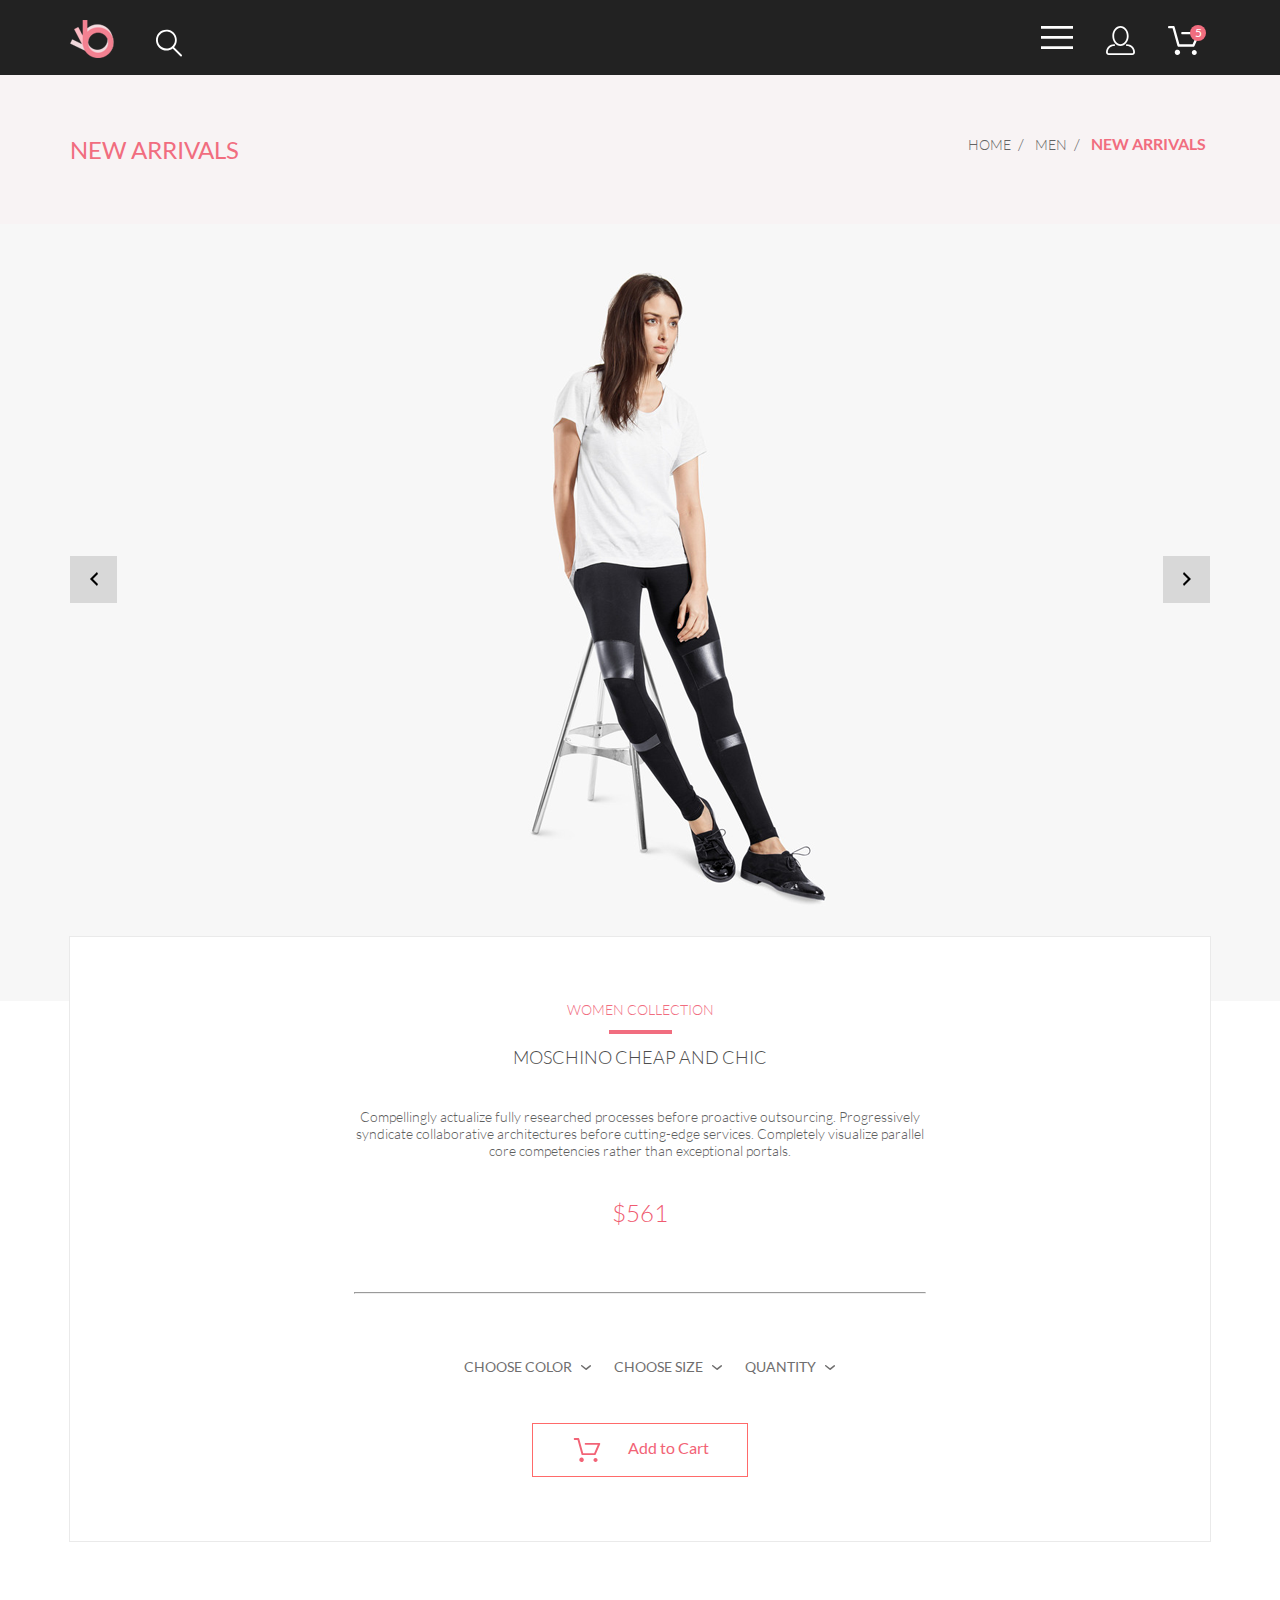
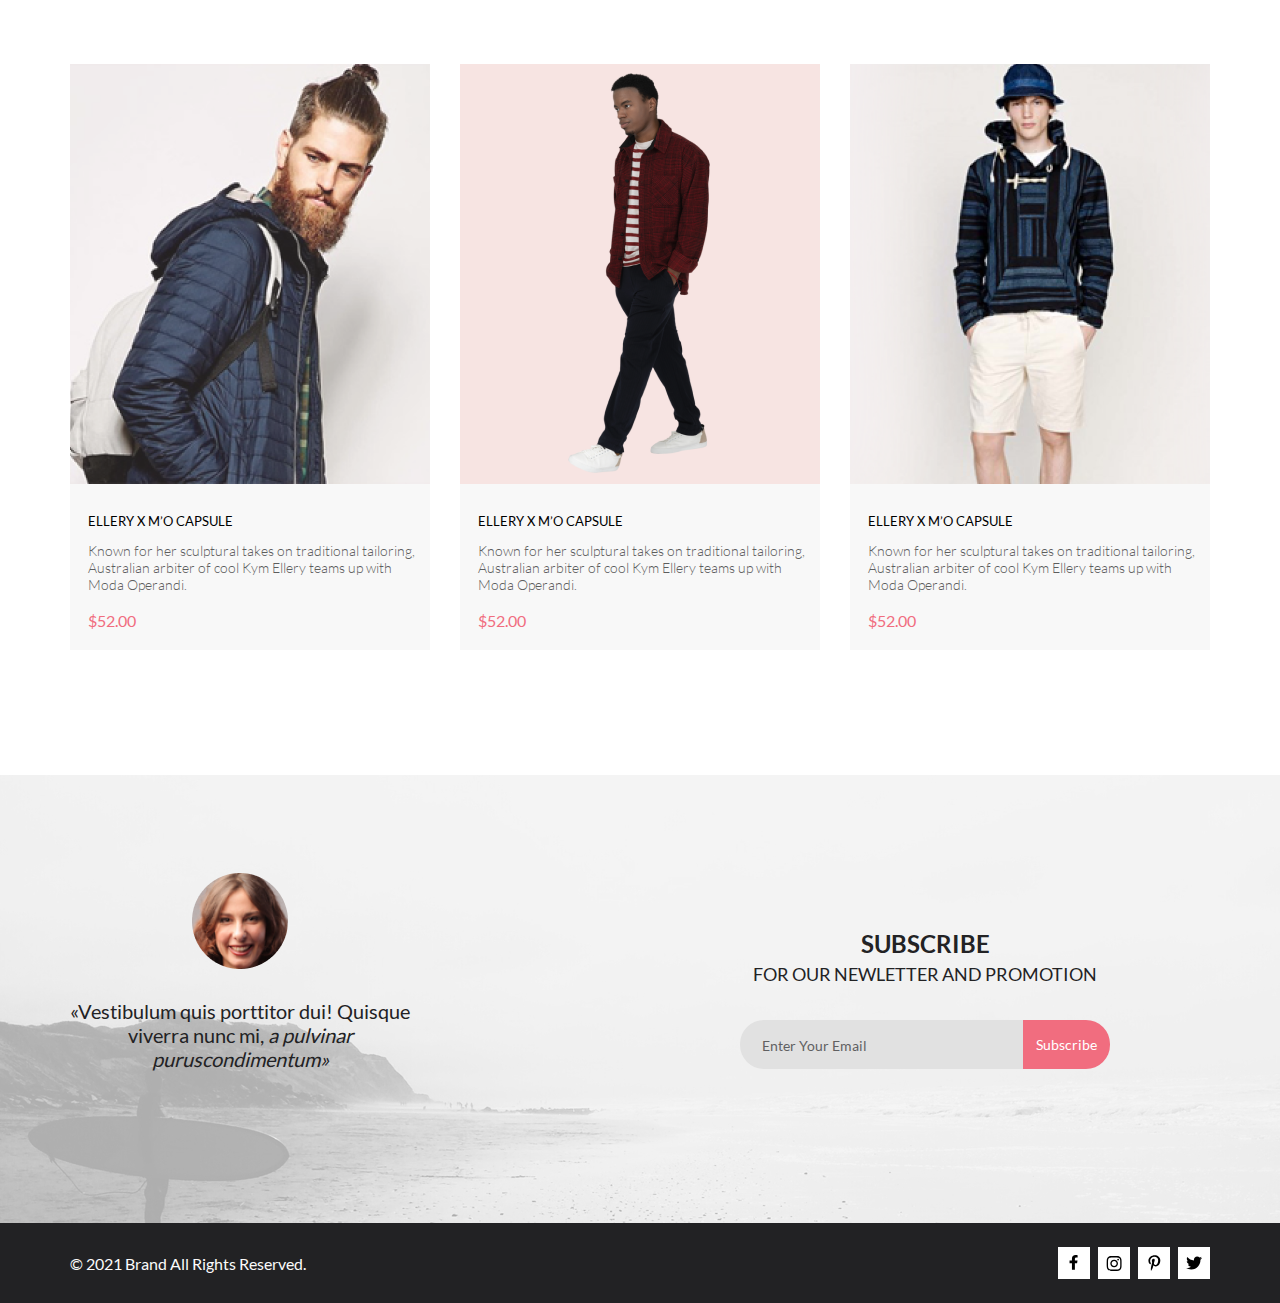
<file: product.html>
<!DOCTYPE html>
<html lang="en">

<head>
    <meta charset="UTF-8">
    <meta http-equiv="X-UA-Compatible" content="IE=edge">
    <meta name="viewport" content="width=device-width, initial-scale=1.0">
    <title>Document</title>
    <link rel="stylesheet" href="css/normalize.css">
    <link rel="stylesheet" href="css/style.css">
</head>

<body>
    <header class="header_main">
        <nav class="navigation container">
            <div class="navigation_left">
                <a class="navigation_left_link" href="index.html">
                    <svg width="44" height="38" viewBox="0 0 44 38" fill="none" xmlns="http://www.w3.org/2000/svg"
                        xmlns:xlink="http://www.w3.org/1999/xlink">
                        <rect width="44" height="38" fill="url(#pattern0)" />
                        <defs>
                            <pattern id="pattern0" patternContentUnits="objectBoundingBox" width="1" height="1">
                                <use xlink:href="#image0_128_53" transform="scale(0.0227273 0.0263158)" />
                            </pattern>
                            <image id="image0_128_53" width="44" height="38"
                                xlink:href="[data-uri]" />
                        </defs>
                    </svg>
                </a>
                <form class="search_icon" action="search">
                    <input type="search" id="search">
                    <label for="search">
                        <svg width="27" height="28" viewBox="0 0 27 28" xmlns="http://www.w3.org/2000/svg">
                            <path
                                d="M19.0596 17.6259C20.6713 15.8658 21.6282 13.6048 21.7698 11.2225C21.9113 8.84018 21.2288 6.48173 19.8369 4.54318C18.445 2.60463 16.4285 1.20404 14.126 0.576619C11.8234 -0.0508009 9.3751 0.13316 7.19217 1.09761C5.00923 2.06205 3.22463 3.74825 2.13804 5.87302C1.05145 7.9978 0.729054 10.4318 1.225 12.7661C1.72094 15.1005 3.00501 17.1932 4.86158 18.6927C6.71814 20.1922 9.03413 21.0072 11.4206 21.0009C13.673 21.004 15.8645 20.27 17.6606 18.9109L25.4086 26.7179C25.4941 26.807 25.5965 26.8781 25.7099 26.927C25.8232 26.9759 25.9452 27.0017 26.0686 27.0029C26.1923 27.0033 26.3148 26.9782 26.4283 26.9292C26.5419 26.8801 26.6441 26.8082 26.7286 26.7179C26.9025 26.537 26.9997 26.2958 26.9997 26.0449C26.9997 25.794 26.9025 25.5528 26.7286 25.3719L19.0596 17.6259ZM2.88662 10.5009C2.89946 8.81563 3.41094 7.17187 4.35659 5.77685C5.30224 4.38183 6.63972 3.29801 8.20044 2.662C9.76115 2.02599 11.4752 1.86627 13.1266 2.20298C14.7779 2.53969 16.2926 3.35775 17.4797 4.55404C18.6668 5.75033 19.4732 7.27129 19.7972 8.92519C20.1212 10.5791 19.9483 12.2919 19.3002 13.8476C18.6522 15.4034 17.5581 16.7325 16.1559 17.6674C14.7536 18.6023 13.1059 19.1011 11.4206 19.1009C9.14916 19.0901 6.97482 18.1784 5.37484 16.566C3.77486 14.9537 2.87998 12.7724 2.88662 10.5009Z" />
                        </svg>
                    </label>
                </form>
            </div>
            <ul class="navigation_right">
                <li>
                    <input type="checkbox" id="menu">
                    <label class="main_menu" for="menu">
                        <svg width="32" height="23" viewBox="0 0 32 23" fill="none" xmlns="http://www.w3.org/2000/svg">
                            <path d="M0 23V20.31H32V23H0ZM0 12.76V10.07H32V12.76H0ZM0 2.69V0H32V2.69H0Z" />
                        </svg>
                    </label>
                    <ul class="main_menu_list">
                        <label class="main_menu_close" for="menu">
                            <svg width="18" height="18" viewBox="0 0 18 18" fill="none"
                                xmlns="http://www.w3.org/2000/svg">
                                <path
                                    d="M11.2453 9L17.5302 2.71516C17.8285 2.41741 17.9962 2.01336 17.9966 1.59191C17.997 1.17045 17.8299 0.76611 17.5322 0.467832C17.2344 0.169555 16.8304 0.00177586 16.4089 0.00140366C15.9875 0.00103146 15.5831 0.168097 15.2848 0.465848L9 6.75069L2.71516 0.465848C2.41688 0.167571 2.01233 0 1.5905 0C1.16868 0 0.764125 0.167571 0.465848 0.465848C0.167571 0.764125 0 1.16868 0 1.5905C0 2.01233 0.167571 2.41688 0.465848 2.71516L6.75069 9L0.465848 15.2848C0.167571 15.5831 0 15.9877 0 16.4095C0 16.8313 0.167571 17.2359 0.465848 17.5342C0.764125 17.8324 1.16868 18 1.5905 18C2.01233 18 2.41688 17.8324 2.71516 17.5342L9 11.2493L15.2848 17.5342C15.5831 17.8324 15.9877 18 16.4095 18C16.8313 18 17.2359 17.8324 17.5342 17.5342C17.8324 17.2359 18 16.8313 18 16.4095C18 15.9877 17.8324 15.5831 17.5342 15.2848L11.2453 9Z" />
                            </svg>
                        </label>
                        <h2 class="main_menu_list_title"><a href="#">menu</a></h2>
                        <li>
                            <ul class="main_menu_list_sub">
                                <h3 class="main_menu_list_sub_title"><a href="#">man</a></h3>
                                <li class="main_menu_list_sub_li"><a href="#">Accessories</a></li>
                                <li class="main_menu_list_sub_li"><a href="#">Bags</a></li>
                                <li class="main_menu_list_sub_li"><a href="#">Denim</a></li>
                                <li class="main_menu_list_sub_li"><a href="#">T-Shirts</a></li>
                            </ul>
                        </li>
                        <li>
                            <ul class="main_menu_list_sub">
                                <h3 class="main_menu_list_sub_title"><a href="#">woman</a></h3>
                                <li class="main_menu_list_sub_li"><a href="#">Accessories</a></li>
                                <li class="main_menu_list_sub_li"><a href="#">Jackets &amp;&nbsp;Coats</a></li>
                                <li class="main_menu_list_sub_li"><a href="#">Polos</a></li>
                                <li class="main_menu_list_sub_li"><a href="#">T-Shirts</a></li>
                                <li class="main_menu_list_sub_li"><a href="#">Shirts</a></li>
                            </ul>
                        </li>
                        <li>
                            <ul class="main_menu_list_sub">
                                <h3 class="main_menu_list_sub_title"><a href="#">kids</a></h3>
                                <li class="main_menu_list_sub_li"><a href="#">Accessories</a></li>
                                <li class="main_menu_list_sub_li"><a href="#">Bags</a></li>
                                <li class="main_menu_list_sub_li"><a href="#">Denim</a></li>
                                <li class="main_menu_list_sub_li"><a href="#">T-Shirts</a></li>
                                <li class="main_menu_list_sub_li"><a href="#">Bags</a></li>
                            </ul>
                        </li>
                    </ul>
                </li>
                <li>
                    <a class="navigation_right_link" href="registration.html">
                        <svg width="29" height="29" viewBox="0 0 29 29" fill="none" xmlns="http://www.w3.org/2000/svg">
                            <path
                                d="M14.5 19.937C19 19.937 22.656 15.464 22.656 9.968C22.656 4.472 19 0 14.5 0C13.3631 0.0217413 12.2463 0.303398 11.2351 0.823397C10.2239 1.34339 9.34507 2.08794 8.66602 3C7.12663 4.99573 6.30819 7.45381 6.34399 9.974C6.34399 15.465 10 19.937 14.5 19.937ZM14.5 1.813C18 1.813 20.844 5.472 20.844 9.969C20.844 14.466 17.998 18.125 14.5 18.125C11.002 18.125 8.15603 14.465 8.15503 9.969C8.15403 5.473 11 1.813 14.5 1.813ZM20.844 18.125C20.6036 18.125 20.373 18.2205 20.203 18.3905C20.033 18.5605 19.9375 18.7911 19.9375 19.0315C19.9375 19.2719 20.033 19.5025 20.203 19.6725C20.373 19.8425 20.6036 19.938 20.844 19.938C22.526 19.9399 24.1386 20.6088 25.3279 21.7982C26.5172 22.9875 27.1861 24.6 27.188 26.282C27.1875 26.5221 27.0918 26.7523 26.922 26.9221C26.7522 27.0918 26.5221 27.1875 26.282 27.188H2.71997C2.47985 27.1875 2.24975 27.0918 2.07996 26.9221C1.91016 26.7523 1.81449 26.5221 1.81396 26.282C1.81608 24.6001 2.48517 22.9877 3.67444 21.7985C4.86371 20.6092 6.47608 19.9401 8.15796 19.938C8.39824 19.938 8.62868 19.8425 8.79858 19.6726C8.96849 19.5027 9.06396 19.2723 9.06396 19.032C9.06396 18.7917 8.96849 18.5613 8.79858 18.3914C8.62868 18.2215 8.39824 18.126 8.15796 18.126C5.99541 18.1279 3.92201 18.9875 2.39258 20.5164C0.863144 22.0453 0.00264777 24.1185 0 26.281C0.000794067 27.0019 0.287502 27.693 0.797241 28.2027C1.30698 28.7125 1.99811 28.9992 2.71899 29H26.282C27.0027 28.9989 27.6936 28.7121 28.2031 28.2024C28.7126 27.6927 28.9992 27.0017 29 26.281C28.9974 24.1187 28.1372 22.0457 26.6083 20.5168C25.0793 18.9878 23.0063 18.1276 20.844 18.125Z" />
                        </svg>
                    </a>
                </li>
                <li>
                    <a class="navigation_right_link" href="cart.html">
                        <svg width="32" height="29" viewBox="0 0 32 29" fill="none" xmlns="http://www.w3.org/2000/svg">
                            <path
                                d="M26.2009 29C25.5532 28.9738 24.9415 28.6948 24.4972 28.2227C24.0529 27.7506 23.8114 27.1232 23.8245 26.475C23.8376 25.8269 24.1043 25.2097 24.5673 24.7559C25.0303 24.3022 25.6527 24.048 26.301 24.048C26.9493 24.048 27.5717 24.3022 28.0347 24.7559C28.4977 25.2097 28.7644 25.8269 28.7775 26.475C28.7906 27.1232 28.549 27.7506 28.1047 28.2227C27.6604 28.6948 27.0488 28.9738 26.401 29H26.2009ZM6.75293 26.32C6.75293 25.79 6.91011 25.2718 7.20459 24.8311C7.49907 24.3904 7.91764 24.0469 8.40735 23.844C8.89705 23.6412 9.43594 23.5881 9.95581 23.6915C10.4757 23.7949 10.9532 24.0502 11.328 24.425C11.7028 24.7998 11.9581 25.2773 12.0615 25.7972C12.1649 26.317 12.1118 26.8559 11.9089 27.3456C11.7061 27.8353 11.3626 28.2539 10.9219 28.5483C10.4812 28.8428 9.96304 29 9.43298 29C9.08087 29.0003 8.73212 28.9311 8.40674 28.7966C8.08136 28.662 7.78569 28.4646 7.53662 28.2158C7.28755 27.9669 7.09001 27.6713 6.9552 27.3461C6.82039 27.0208 6.75098 26.6721 6.75098 26.32H6.75293ZM10.553 20.686C10.2935 20.6868 10.0409 20.6024 9.83411 20.4457C9.62727 20.2891 9.47758 20.0689 9.40796 19.819L4.57495 2.36401H1.18201C0.868521 2.36401 0.567859 2.23947 0.346191 2.01781C0.124523 1.79614 0 1.49549 0 1.18201C0 0.868519 0.124523 0.567873 0.346191 0.346205C0.567859 0.124537 0.868521 5.81268e-06 1.18201 5.81268e-06H5.46301C5.7225 -0.00080736 5.97504 0.0837201 6.18176 0.240568C6.38848 0.397416 6.53784 0.617884 6.60693 0.868006L11.4399 18.323H24.6179L29.001 8.27501H14.401C14.2428 8.27961 14.0854 8.25242 13.9379 8.19507C13.7904 8.13771 13.6559 8.05134 13.5424 7.94108C13.4288 7.83082 13.3386 7.69891 13.277 7.55315C13.2154 7.40739 13.1836 7.25075 13.1836 7.0925C13.1836 6.93426 13.2154 6.77762 13.277 6.63186C13.3386 6.4861 13.4288 6.35419 13.5424 6.24393C13.6559 6.13367 13.7904 6.0473 13.9379 5.98994C14.0854 5.93259 14.2428 5.90541 14.401 5.91001H30.814C31.0097 5.90996 31.2022 5.95866 31.3744 6.05172C31.5465 6.14478 31.6928 6.27926 31.7999 6.44301C31.9078 6.60729 31.9734 6.79569 31.9908 6.99145C32.0083 7.18721 31.9771 7.38424 31.9 7.565L26.495 19.977C26.4026 20.1876 26.251 20.3668 26.0585 20.4927C25.866 20.6186 25.641 20.6858 25.411 20.686H10.553Z" />
                        </svg>
                        <p class="navigation_right_link_txt">5</p>
                    </a>
                </li>
            </ul>
        </nav>
    </header>
    <main>
        <div class="catalog">
            <div class="catalog_all container">
                <h2 class="catalog_name">new arrivals</h2>
                <ul class="catalog_breadcrumb">
                    <li><a href="index.html">home</a></li>
                    <li><a href="catalog.html">men</a></li>
                    <li>new arrivals</li>
                </ul>
            </div>
        </div>
        <div class="carousel">
            <div class="carousel_all container">
                <img src="img/product_1.png" alt="model">
                <button class="carousel_button_left">
                    <svg width="9" height="14" viewBox="0 0 9 14" fill="none" xmlns="http://www.w3.org/2000/svg">
                        <path d="M8.99512 2L3.99512 7L8.99512 12L7.99512 14L0.995117 7L7.99512 0L8.99512 2Z" />
                    </svg>
                </button>
                <button class="carousel_button_right">
                    <svg width="9" height="14" viewBox="0 0 9 14" fill="none" xmlns="http://www.w3.org/2000/svg">
                        <path d="M0.994995 12L5.995 7L0.994995 2L1.995 0L8.995 7L1.995 14L0.994995 12Z" />
                    </svg>
                </button>
            </div>
        </div>
        <div class="product container">
            <div class="product_info">
                <h2 class="product_info_title">women collection</h2>
                <hr>
                <h3 class="product_info_title_add">moschino cheap and chic</h3>
                <p class="product_info_txt">Compellingly actualize fully researched processes before proactive
                    outsourcing. Progressively
                    syndicate collaborative architectures before cutting-edge services. Completely visualize parallel
                    core competencies rather than exceptional portals.</p>
                <p class="product_info_cost"> $561</p>
            </div>
            <hr>
            <div class="product_navigation">
                <ul class="product_navigation_filter">
                    <li>
                        <form class="list_size" action="#">
                            <input type="checkbox">
                            <label class="list_size_btn_title" for="#">
                                <span>choose color</span>
                                <svg width="11" height="6" viewBox="0 0 11 6" xmlns="http://www.w3.org/2000/svg">
                                    <path
                                        d="M5.00214 5.00214C4.83521 5.00247 4.67343 4.94433 4.54488 4.83782L0.258102 1.2655C0.112196 1.14422 0.0204417 0.969958 0.00302325 0.781035C-0.0143952 0.592112 0.0439493 0.404007 0.165221 0.258101C0.286493 0.112196 0.460759 0.0204417 0.649682 0.00302327C0.838605 -0.0143952 1.02671 0.043949 1.17262 0.165221L5.00214 3.36602L8.83167 0.279536C8.90475 0.220188 8.98884 0.175869 9.0791 0.149125C9.16937 0.122382 9.26403 0.113741 9.35764 0.1237C9.45126 0.133659 9.54198 0.162021 9.6246 0.207156C9.70722 0.252292 9.7801 0.313311 9.83906 0.386705C9.90449 0.460167 9.95405 0.546351 9.98462 0.639855C10.0152 0.733359 10.0261 0.83217 10.0167 0.930097C10.0073 1.02802 9.97784 1.12296 9.93005 1.20895C9.88227 1.29494 9.81723 1.37013 9.73904 1.42982L5.45225 4.88068C5.32002 4.97036 5.16154 5.01312 5.00214 5.00214Z" />
                                </svg>
                            </label>
                        </form>
                    </li>
                    <li>
                        <form class="list_size" action="#">
                            <input type="checkbox">
                            <label class="list_size_btn_title" for="#">
                                <span>choose size</span>
                                <svg width="11" height="6" viewBox="0 0 11 6" xmlns="http://www.w3.org/2000/svg">
                                    <path
                                        d="M5.00214 5.00214C4.83521 5.00247 4.67343 4.94433 4.54488 4.83782L0.258102 1.2655C0.112196 1.14422 0.0204417 0.969958 0.00302325 0.781035C-0.0143952 0.592112 0.0439493 0.404007 0.165221 0.258101C0.286493 0.112196 0.460759 0.0204417 0.649682 0.00302327C0.838605 -0.0143952 1.02671 0.043949 1.17262 0.165221L5.00214 3.36602L8.83167 0.279536C8.90475 0.220188 8.98884 0.175869 9.0791 0.149125C9.16937 0.122382 9.26403 0.113741 9.35764 0.1237C9.45126 0.133659 9.54198 0.162021 9.6246 0.207156C9.70722 0.252292 9.7801 0.313311 9.83906 0.386705C9.90449 0.460167 9.95405 0.546351 9.98462 0.639855C10.0152 0.733359 10.0261 0.83217 10.0167 0.930097C10.0073 1.02802 9.97784 1.12296 9.93005 1.20895C9.88227 1.29494 9.81723 1.37013 9.73904 1.42982L5.45225 4.88068C5.32002 4.97036 5.16154 5.01312 5.00214 5.00214Z" />
                                </svg>
                            </label>
                        </form>
                    </li>
                    <li>
                        <form class="list_size" action="#">
                            <input type="checkbox">
                            <label class="list_size_btn_title" for="#">
                                <span>quantity</span>
                                <svg width="11" height="6" viewBox="0 0 11 6" xmlns="http://www.w3.org/2000/svg">
                                    <path
                                        d="M5.00214 5.00214C4.83521 5.00247 4.67343 4.94433 4.54488 4.83782L0.258102 1.2655C0.112196 1.14422 0.0204417 0.969958 0.00302325 0.781035C-0.0143952 0.592112 0.0439493 0.404007 0.165221 0.258101C0.286493 0.112196 0.460759 0.0204417 0.649682 0.00302327C0.838605 -0.0143952 1.02671 0.043949 1.17262 0.165221L5.00214 3.36602L8.83167 0.279536C8.90475 0.220188 8.98884 0.175869 9.0791 0.149125C9.16937 0.122382 9.26403 0.113741 9.35764 0.1237C9.45126 0.133659 9.54198 0.162021 9.6246 0.207156C9.70722 0.252292 9.7801 0.313311 9.83906 0.386705C9.90449 0.460167 9.95405 0.546351 9.98462 0.639855C10.0152 0.733359 10.0261 0.83217 10.0167 0.930097C10.0073 1.02802 9.97784 1.12296 9.93005 1.20895C9.88227 1.29494 9.81723 1.37013 9.73904 1.42982L5.45225 4.88068C5.32002 4.97036 5.16154 5.01312 5.00214 5.00214Z" />
                                </svg>
                            </label>
                        </form>
                    </li>
                </ul>
                <div class="product_cart container">
                    <button class="product_cart_button">
                        <svg width="32" height="29" viewBox="0 0 32 29" fill="none" xmlns="http://www.w3.org/2000/svg">
                            <path
                                d="M26.2009 29C25.5532 28.9738 24.9415 28.6948 24.4972 28.2227C24.0529 27.7506 23.8114 27.1232 23.8245 26.475C23.8376 25.8269 24.1043 25.2097 24.5673 24.7559C25.0303 24.3022 25.6527 24.048 26.301 24.048C26.9493 24.048 27.5717 24.3022 28.0347 24.7559C28.4977 25.2097 28.7644 25.8269 28.7775 26.475C28.7906 27.1232 28.549 27.7506 28.1047 28.2227C27.6604 28.6948 27.0488 28.9738 26.401 29H26.2009ZM6.75293 26.32C6.75293 25.79 6.91011 25.2718 7.20459 24.8311C7.49907 24.3904 7.91764 24.0469 8.40735 23.844C8.89705 23.6412 9.43594 23.5881 9.95581 23.6915C10.4757 23.7949 10.9532 24.0502 11.328 24.425C11.7028 24.7998 11.9581 25.2773 12.0615 25.7972C12.1649 26.317 12.1118 26.8559 11.9089 27.3456C11.7061 27.8353 11.3626 28.2539 10.9219 28.5483C10.4812 28.8428 9.96304 29 9.43298 29C9.08087 29.0003 8.73212 28.9311 8.40674 28.7966C8.08136 28.662 7.78569 28.4646 7.53662 28.2158C7.28755 27.9669 7.09001 27.6713 6.9552 27.3461C6.82039 27.0208 6.75098 26.6721 6.75098 26.32H6.75293ZM10.553 20.686C10.2935 20.6868 10.0409 20.6024 9.83411 20.4457C9.62727 20.2891 9.47758 20.0689 9.40796 19.819L4.57495 2.36401H1.18201C0.868521 2.36401 0.567859 2.23947 0.346191 2.01781C0.124523 1.79614 0 1.49549 0 1.18201C0 0.868519 0.124523 0.567873 0.346191 0.346205C0.567859 0.124537 0.868521 5.81268e-06 1.18201 5.81268e-06H5.46301C5.7225 -0.00080736 5.97504 0.0837201 6.18176 0.240568C6.38848 0.397416 6.53784 0.617884 6.60693 0.868006L11.4399 18.323H24.6179L29.001 8.27501H14.401C14.2428 8.27961 14.0854 8.25242 13.9379 8.19507C13.7904 8.13771 13.6559 8.05134 13.5424 7.94108C13.4288 7.83082 13.3386 7.69891 13.277 7.55315C13.2154 7.40739 13.1836 7.25075 13.1836 7.0925C13.1836 6.93426 13.2154 6.77762 13.277 6.63186C13.3386 6.4861 13.4288 6.35419 13.5424 6.24393C13.6559 6.13367 13.7904 6.0473 13.9379 5.98994C14.0854 5.93259 14.2428 5.90541 14.401 5.91001H30.814C31.0097 5.90996 31.2022 5.95866 31.3744 6.05172C31.5465 6.14478 31.6928 6.27926 31.7999 6.44301C31.9078 6.60729 31.9734 6.79569 31.9908 6.99145C32.0083 7.18721 31.9771 7.38424 31.9 7.565L26.495 19.977C26.4026 20.1876 26.251 20.3668 26.0585 20.4927C25.866 20.6186 25.641 20.6858 25.411 20.686H10.553Z" />
                        </svg>
                        Add to&nbsp;Cart
                    </button>
                </div>
            </div>
        </div>
        <section class="offers_all offers_all_margin container">
            <ul class="offers offers_product">
                <li class="offers_list">
                    <article class="offers_card">
                        <a class="offers_link" href="product.html"><img class="offers_card_img" src="img/card_1.png"
                                alt="offers card">
                            <h3 class="offers_card_title">ellery x&nbsp;m&rsquo;o capsule</h1>
                                <p class="offers_card_txt">Known for her sculptural takes on&nbsp;traditional tailoring,
                                    Australian
                                    arbiter of&nbsp;cool Kym Ellery teams up&nbsp;with Moda Operandi.</p>
                                <p class="offers_card_cost">$52.00</p>
                                <button class="offers_card_button">
                                    <svg width="32" height="29" viewBox="0 0 32 29" fill="none"
                                        xmlns="http://www.w3.org/2000/svg">
                                        <path
                                            d="M26.2009 29C25.5532 28.9738 24.9415 28.6948 24.4972 28.2227C24.0529 27.7506 23.8114 27.1232 23.8245 26.475C23.8376 25.8269 24.1043 25.2097 24.5673 24.7559C25.0303 24.3022 25.6527 24.048 26.301 24.048C26.9493 24.048 27.5717 24.3022 28.0347 24.7559C28.4977 25.2097 28.7644 25.8269 28.7775 26.475C28.7906 27.1232 28.549 27.7506 28.1047 28.2227C27.6604 28.6948 27.0488 28.9738 26.401 29H26.2009ZM6.75293 26.32C6.75293 25.79 6.91011 25.2718 7.20459 24.8311C7.49907 24.3904 7.91764 24.0469 8.40735 23.844C8.89705 23.6412 9.43594 23.5881 9.95581 23.6915C10.4757 23.7949 10.9532 24.0502 11.328 24.425C11.7028 24.7998 11.9581 25.2773 12.0615 25.7972C12.1649 26.317 12.1118 26.8559 11.9089 27.3456C11.7061 27.8353 11.3626 28.2539 10.9219 28.5483C10.4812 28.8428 9.96304 29 9.43298 29C9.08087 29.0003 8.73212 28.9311 8.40674 28.7966C8.08136 28.662 7.78569 28.4646 7.53662 28.2158C7.28755 27.9669 7.09001 27.6713 6.9552 27.3461C6.82039 27.0208 6.75098 26.6721 6.75098 26.32H6.75293ZM10.553 20.686C10.2935 20.6868 10.0409 20.6024 9.83411 20.4457C9.62727 20.2891 9.47758 20.0689 9.40796 19.819L4.57495 2.36401H1.18201C0.868521 2.36401 0.567859 2.23947 0.346191 2.01781C0.124523 1.79614 0 1.49549 0 1.18201C0 0.868519 0.124523 0.567873 0.346191 0.346205C0.567859 0.124537 0.868521 5.81268e-06 1.18201 5.81268e-06H5.46301C5.7225 -0.00080736 5.97504 0.0837201 6.18176 0.240568C6.38848 0.397416 6.53784 0.617884 6.60693 0.868006L11.4399 18.323H24.6179L29.001 8.27501H14.401C14.2428 8.27961 14.0854 8.25242 13.9379 8.19507C13.7904 8.13771 13.6559 8.05134 13.5424 7.94108C13.4288 7.83082 13.3386 7.69891 13.277 7.55315C13.2154 7.40739 13.1836 7.25075 13.1836 7.0925C13.1836 6.93426 13.2154 6.77762 13.277 6.63186C13.3386 6.4861 13.4288 6.35419 13.5424 6.24393C13.6559 6.13367 13.7904 6.0473 13.9379 5.98994C14.0854 5.93259 14.2428 5.90541 14.401 5.91001H30.814C31.0097 5.90996 31.2022 5.95866 31.3744 6.05172C31.5465 6.14478 31.6928 6.27926 31.7999 6.44301C31.9078 6.60729 31.9734 6.79569 31.9908 6.99145C32.0083 7.18721 31.9771 7.38424 31.9 7.565L26.495 19.977C26.4026 20.1876 26.251 20.3668 26.0585 20.4927C25.866 20.6186 25.641 20.6858 25.411 20.686H10.553Z" />
                                    </svg>
                                    Add to&nbsp;Card
                                </button>
                        </a>
                    </article>
                </li>
                <li class="offers_list">
                    <article class="offers_card">
                        <a class="offers_link" href="product.html"><img class="offers_card_img" src="img/card_7.png"
                                alt="offers card">
                            <h3 class="offers_card_title">ellery x&nbsp;m&rsquo;o capsule</h1>
                                <p class="offers_card_txt">Known for her sculptural takes on&nbsp;traditional tailoring,
                                    Australian
                                    arbiter of&nbsp;cool Kym Ellery teams up&nbsp;with Moda Operandi.</p>
                                <p class="offers_card_cost">$52.00</p>
                                <button class="offers_card_button">
                                    <svg width="32" height="29" viewBox="0 0 32 29" fill="none"
                                        xmlns="http://www.w3.org/2000/svg">
                                        <path
                                            d="M26.2009 29C25.5532 28.9738 24.9415 28.6948 24.4972 28.2227C24.0529 27.7506 23.8114 27.1232 23.8245 26.475C23.8376 25.8269 24.1043 25.2097 24.5673 24.7559C25.0303 24.3022 25.6527 24.048 26.301 24.048C26.9493 24.048 27.5717 24.3022 28.0347 24.7559C28.4977 25.2097 28.7644 25.8269 28.7775 26.475C28.7906 27.1232 28.549 27.7506 28.1047 28.2227C27.6604 28.6948 27.0488 28.9738 26.401 29H26.2009ZM6.75293 26.32C6.75293 25.79 6.91011 25.2718 7.20459 24.8311C7.49907 24.3904 7.91764 24.0469 8.40735 23.844C8.89705 23.6412 9.43594 23.5881 9.95581 23.6915C10.4757 23.7949 10.9532 24.0502 11.328 24.425C11.7028 24.7998 11.9581 25.2773 12.0615 25.7972C12.1649 26.317 12.1118 26.8559 11.9089 27.3456C11.7061 27.8353 11.3626 28.2539 10.9219 28.5483C10.4812 28.8428 9.96304 29 9.43298 29C9.08087 29.0003 8.73212 28.9311 8.40674 28.7966C8.08136 28.662 7.78569 28.4646 7.53662 28.2158C7.28755 27.9669 7.09001 27.6713 6.9552 27.3461C6.82039 27.0208 6.75098 26.6721 6.75098 26.32H6.75293ZM10.553 20.686C10.2935 20.6868 10.0409 20.6024 9.83411 20.4457C9.62727 20.2891 9.47758 20.0689 9.40796 19.819L4.57495 2.36401H1.18201C0.868521 2.36401 0.567859 2.23947 0.346191 2.01781C0.124523 1.79614 0 1.49549 0 1.18201C0 0.868519 0.124523 0.567873 0.346191 0.346205C0.567859 0.124537 0.868521 5.81268e-06 1.18201 5.81268e-06H5.46301C5.7225 -0.00080736 5.97504 0.0837201 6.18176 0.240568C6.38848 0.397416 6.53784 0.617884 6.60693 0.868006L11.4399 18.323H24.6179L29.001 8.27501H14.401C14.2428 8.27961 14.0854 8.25242 13.9379 8.19507C13.7904 8.13771 13.6559 8.05134 13.5424 7.94108C13.4288 7.83082 13.3386 7.69891 13.277 7.55315C13.2154 7.40739 13.1836 7.25075 13.1836 7.0925C13.1836 6.93426 13.2154 6.77762 13.277 6.63186C13.3386 6.4861 13.4288 6.35419 13.5424 6.24393C13.6559 6.13367 13.7904 6.0473 13.9379 5.98994C14.0854 5.93259 14.2428 5.90541 14.401 5.91001H30.814C31.0097 5.90996 31.2022 5.95866 31.3744 6.05172C31.5465 6.14478 31.6928 6.27926 31.7999 6.44301C31.9078 6.60729 31.9734 6.79569 31.9908 6.99145C32.0083 7.18721 31.9771 7.38424 31.9 7.565L26.495 19.977C26.4026 20.1876 26.251 20.3668 26.0585 20.4927C25.866 20.6186 25.641 20.6858 25.411 20.686H10.553Z" />
                                    </svg>
                                    Add to&nbsp;Card
                                </button>
                        </a>
                    </article>
                </li>
                <li class="offers_list">
                    <article class="offers_card">
                        <a class="offers_link" href="product.html"><img class="offers_card_img" src="img/card_3.png"
                                alt="offers card">
                            <h3 class="offers_card_title">ellery x&nbsp;m&rsquo;o capsule</h1>
                                <p class="offers_card_txt">Known for her sculptural takes on&nbsp;traditional tailoring,
                                    Australian
                                    arbiter of&nbsp;cool Kym Ellery teams up&nbsp;with Moda Operandi.</p>
                                <p class="offers_card_cost">$52.00</p>
                                <button class="offers_card_button">
                                    <svg width="32" height="29" viewBox="0 0 32 29" fill="none"
                                        xmlns="http://www.w3.org/2000/svg">
                                        <path
                                            d="M26.2009 29C25.5532 28.9738 24.9415 28.6948 24.4972 28.2227C24.0529 27.7506 23.8114 27.1232 23.8245 26.475C23.8376 25.8269 24.1043 25.2097 24.5673 24.7559C25.0303 24.3022 25.6527 24.048 26.301 24.048C26.9493 24.048 27.5717 24.3022 28.0347 24.7559C28.4977 25.2097 28.7644 25.8269 28.7775 26.475C28.7906 27.1232 28.549 27.7506 28.1047 28.2227C27.6604 28.6948 27.0488 28.9738 26.401 29H26.2009ZM6.75293 26.32C6.75293 25.79 6.91011 25.2718 7.20459 24.8311C7.49907 24.3904 7.91764 24.0469 8.40735 23.844C8.89705 23.6412 9.43594 23.5881 9.95581 23.6915C10.4757 23.7949 10.9532 24.0502 11.328 24.425C11.7028 24.7998 11.9581 25.2773 12.0615 25.7972C12.1649 26.317 12.1118 26.8559 11.9089 27.3456C11.7061 27.8353 11.3626 28.2539 10.9219 28.5483C10.4812 28.8428 9.96304 29 9.43298 29C9.08087 29.0003 8.73212 28.9311 8.40674 28.7966C8.08136 28.662 7.78569 28.4646 7.53662 28.2158C7.28755 27.9669 7.09001 27.6713 6.9552 27.3461C6.82039 27.0208 6.75098 26.6721 6.75098 26.32H6.75293ZM10.553 20.686C10.2935 20.6868 10.0409 20.6024 9.83411 20.4457C9.62727 20.2891 9.47758 20.0689 9.40796 19.819L4.57495 2.36401H1.18201C0.868521 2.36401 0.567859 2.23947 0.346191 2.01781C0.124523 1.79614 0 1.49549 0 1.18201C0 0.868519 0.124523 0.567873 0.346191 0.346205C0.567859 0.124537 0.868521 5.81268e-06 1.18201 5.81268e-06H5.46301C5.7225 -0.00080736 5.97504 0.0837201 6.18176 0.240568C6.38848 0.397416 6.53784 0.617884 6.60693 0.868006L11.4399 18.323H24.6179L29.001 8.27501H14.401C14.2428 8.27961 14.0854 8.25242 13.9379 8.19507C13.7904 8.13771 13.6559 8.05134 13.5424 7.94108C13.4288 7.83082 13.3386 7.69891 13.277 7.55315C13.2154 7.40739 13.1836 7.25075 13.1836 7.0925C13.1836 6.93426 13.2154 6.77762 13.277 6.63186C13.3386 6.4861 13.4288 6.35419 13.5424 6.24393C13.6559 6.13367 13.7904 6.0473 13.9379 5.98994C14.0854 5.93259 14.2428 5.90541 14.401 5.91001H30.814C31.0097 5.90996 31.2022 5.95866 31.3744 6.05172C31.5465 6.14478 31.6928 6.27926 31.7999 6.44301C31.9078 6.60729 31.9734 6.79569 31.9908 6.99145C32.0083 7.18721 31.9771 7.38424 31.9 7.565L26.495 19.977C26.4026 20.1876 26.251 20.3668 26.0585 20.4927C25.866 20.6186 25.641 20.6858 25.411 20.686H10.553Z" />
                                    </svg>
                                    Add to&nbsp;Card
                                </button>
                        </a>
                    </article>
                </li>
            </ul>
        </section>
    </main>
    <footer class="footer_main">
        <section class="footer_main_top">
            <div class="footer_main_top_all container">
                <div class="avatar">
                    <img class="avatar_image" src="img/footer_avatar.png" alt="avatar">
                    <p class="avatar_txt">&laquo;Vestibulum quis porttitor dui! Quisque viverra nunc&nbsp;mi,
                        <em>a&nbsp;pulvinar puruscondimentum&raquo;</em>
                    </p>
                </div>
                <div class="subscribe">
                    <p class="subscribe_txt"> <strong>subscribe</strong> <br> for our newletter and promotion</p>
                    <form action="#" class="subscribe_form">
                        <input class="subscribe_input" type="email" placeholder="Enter Your Email">
                        <button class="subscribe_button" type="submit">Subscribe</button>
                    </form>
                </div>
            </div>
        </section>
        <section class="footer_main_bottom">
            <div class="footer_main_bottom_all container">
                <p class="copyrights">&copy;&nbsp;2021 Brand All Rights Reserved.</p>
                <ul class="socials">
                    <li class="socials_media">
                        <a href="#" target="_blank">
                            <svg width="32" height="32" viewBox="0 0 32 32" fill="none"
                                xmlns="http://www.w3.org/2000/svg">
                                <path
                                    d="M19.0884 16.28L19.5069 13.616H16.8902V11.8873C16.8902 11.1585 17.2557 10.4481 18.4277 10.4481H19.6172V8.17997C19.6172 8.17997 18.5377 8 17.5056 8C15.3507 8 13.9422 9.27593 13.9422 11.5857V13.616H11.5469V16.28H13.9422V22.72H16.8902V16.28H19.0884Z" />
                            </svg>
                        </a>
                    </li>
                    <li class="socials_media">
                        <a href="#" target="_blank">
                            <svg width="33" height="32" viewBox="0 0 33 32" fill="none"
                                xmlns="http://www.w3.org/2000/svg">
                                <path
                                    d="M16.139 12.6816C14.0238 12.6816 12.3177 14.3849 12.3177 16.4966C12.3177 18.6083 14.0238 20.3117 16.139 20.3117C18.2541 20.3117 19.9602 18.6083 19.9602 16.4966C19.9602 14.3849 18.2541 12.6816 16.139 12.6816ZM16.139 18.9769C14.7721 18.9769 13.6547 17.8646 13.6547 16.4966C13.6547 15.1287 14.7688 14.0164 16.139 14.0164C17.5092 14.0164 18.6233 15.1287 18.6233 16.4966C18.6233 17.8646 17.5058 18.9769 16.139 18.9769ZM21.0078 12.5255C21.0078 13.0203 20.6087 13.4154 20.1165 13.4154C19.621 13.4154 19.2252 13.0169 19.2252 12.5255C19.2252 12.0341 19.6243 11.6357 20.1165 11.6357C20.6087 11.6357 21.0078 12.0341 21.0078 12.5255ZM23.5386 13.4287C23.4821 12.2367 23.2094 11.1808 22.3347 10.3109C21.4634 9.44097 20.4058 9.1687 19.2119 9.10894C17.9814 9.03921 14.2932 9.03921 13.0627 9.10894C11.8721 9.16538 10.8145 9.43765 9.93987 10.3076C9.06522 11.1775 8.79584 12.2333 8.73597 13.4253C8.66613 14.6539 8.66613 18.3361 8.73597 19.5646C8.79251 20.7566 9.06522 21.8124 9.93987 22.6824C10.8145 23.5523 11.8688 23.8246 13.0627 23.8843C14.2932 23.9541 17.9814 23.9541 19.2119 23.8843C20.4058 23.8279 21.4634 23.5556 22.3347 22.6824C23.2061 21.8124 23.4788 20.7566 23.5386 19.5646C23.6085 18.3361 23.6085 14.6572 23.5386 13.4287ZM21.949 20.8828C21.6895 21.5335 21.1874 22.0349 20.5322 22.2972C19.5511 22.6857 17.2231 22.596 16.139 22.596C15.0548 22.596 12.7235 22.6824 11.7457 22.2972C11.0939 22.0382 10.5917 21.5369 10.329 20.8828C9.93987 19.9033 10.0297 17.5791 10.0297 16.4966C10.0297 15.4142 9.9432 13.0867 10.329 12.1105C10.5884 11.4597 11.0906 10.9583 11.7457 10.696C12.7268 10.3076 15.0548 10.3972 16.139 10.3972C17.2231 10.3972 19.5545 10.3109 20.5322 10.696C21.184 10.955 21.6862 11.4564 21.949 12.1105C22.3381 13.09 22.2483 15.4142 22.2483 16.4966C22.2483 17.5791 22.3381 19.9066 21.949 20.8828Z" />
                            </svg>
                        </a>
                    </li>
                    <li class="socials_media">
                        <a href="#" target="_blank">
                            <svg width="32" height="32" viewBox="0 0 32 32" fill="none"
                                xmlns="http://www.w3.org/2000/svg">
                                <path
                                    d="M16.7403 8.20312C13.5556 8.20312 10.4082 10.3406 10.4082 13.8C10.4082 16 11.6374 17.25 12.3823 17.25C12.6896 17.25 12.8666 16.3875 12.8666 16.1438C12.8666 15.8531 12.1309 15.2344 12.1309 14.025C12.1309 11.5125 14.0305 9.73125 16.4889 9.73125C18.6027 9.73125 20.1671 10.9406 20.1671 13.1625C20.1671 14.8219 19.506 17.9344 17.3642 17.9344C16.5913 17.9344 15.9302 17.3719 15.9302 16.5656C15.9302 15.3844 16.7496 14.2406 16.7496 13.0219C16.7496 10.9531 13.835 11.3281 13.835 13.8281C13.835 14.3531 13.9002 14.9344 14.133 15.4125C13.7046 17.2688 12.8293 20.0344 12.8293 21.9469C12.8293 22.5375 12.9131 23.1188 12.969 23.7094C13.0745 23.8281 13.0218 23.8156 13.1832 23.7563C14.7476 21.6 14.6917 21.1781 15.3994 18.3562C15.7812 19.0875 16.7683 19.4812 17.5505 19.4812C20.8469 19.4812 22.3275 16.2469 22.3275 13.3313C22.3275 10.2281 19.6643 8.20312 16.7403 8.20312Z" />
                            </svg>
                        </a>
                    </li>
                    <li class="socials_media">
                        <a href="#" target="_blank">
                            <svg width="32" height="32" viewBox="0 0 32 32" fill="none"
                                xmlns="http://www.w3.org/2000/svg">
                                <path
                                    d="M22.417 12.7405C22.427 12.8826 22.427 13.0248 22.427 13.1669C22.427 17.5019 19.1498 22.4969 13.1599 22.4969C11.3145 22.4969 9.60022 21.9588 8.1582 21.0248C8.4204 21.0552 8.67247 21.0654 8.94475 21.0654C10.4674 21.0654 11.8691 20.5476 12.9884 19.6644C11.5565 19.6339 10.3565 18.6898 9.94305 17.3903C10.1447 17.4207 10.3464 17.441 10.5582 17.441C10.8506 17.441 11.1431 17.4004 11.4153 17.3294C9.92291 17.0248 8.80355 15.705 8.80355 14.1111V14.0705C9.23715 14.3141 9.74139 14.4664 10.2758 14.4867C9.39849 13.8979 8.82373 12.8928 8.82373 11.7557C8.82373 11.1466 8.98504 10.5882 9.26741 10.1009C10.8708 12.0908 13.2809 13.3902 15.9833 13.5324C15.9329 13.2887 15.9027 13.035 15.9027 12.7811C15.9027 10.974 17.3548 9.50195 19.1598 9.50195C20.0976 9.50195 20.9446 9.89789 21.5396 10.5375C22.2757 10.3954 22.9816 10.1212 23.6068 9.74561C23.3648 10.507 22.8505 11.1466 22.1749 11.5527C22.8304 11.4817 23.4657 11.2989 24.0505 11.0451C23.6069 11.6948 23.0522 12.2735 22.417 12.7405Z">
                            </svg>
                        </a>
                    </li>
                </ul>
            </div>
        </section>
    </footer>
</body>

</html>
</file>
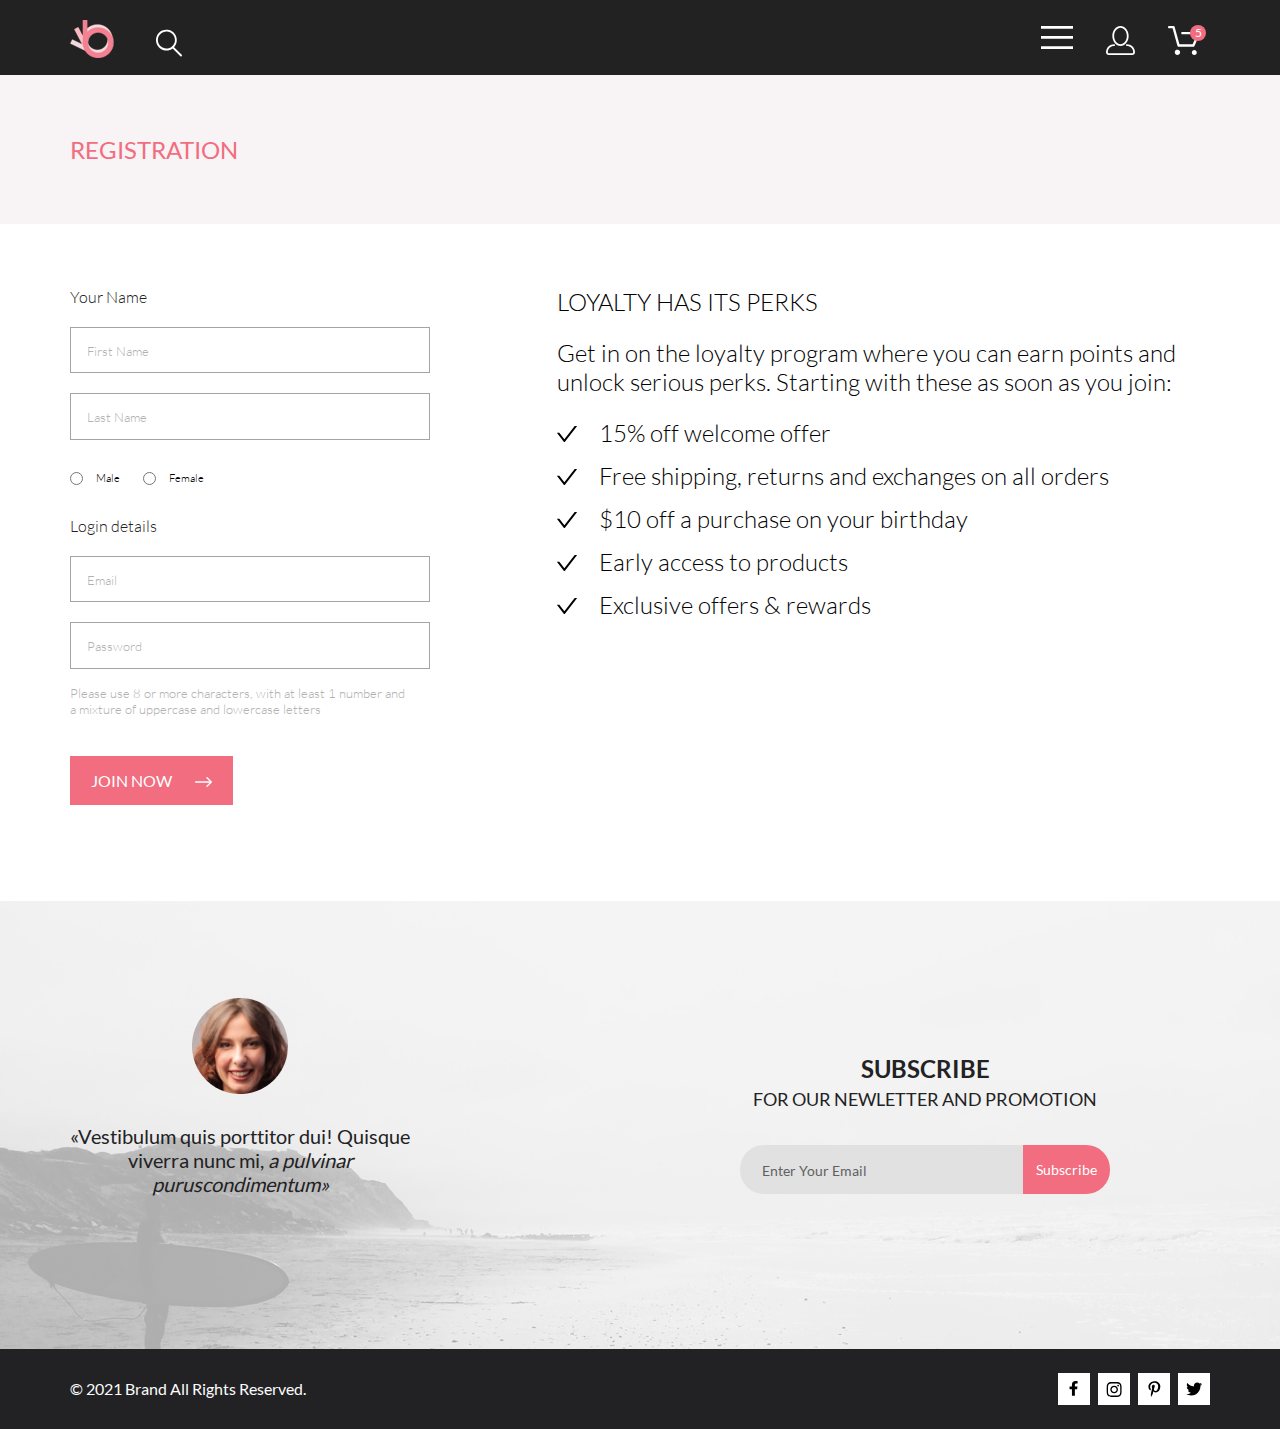
<file: registration.html>
<!DOCTYPE html>
<html lang="en">

<head>
    <meta charset="UTF-8">
    <meta http-equiv="X-UA-Compatible" content="IE=edge">
    <meta name="viewport" content="width=device-width, initial-scale=1.0">
    <title>Document</title>
    <link rel="stylesheet" href="css/normalize.css">
    <link rel="stylesheet" href="css/style.css">
</head>

<body>
    <header class="header_main">
        <nav class="navigation container">
            <div class="navigation_left">
                <a class="navigation_left_link" href="index.html">
                    <svg width="44" height="38" viewBox="0 0 44 38" fill="none" xmlns="http://www.w3.org/2000/svg"
                        xmlns:xlink="http://www.w3.org/1999/xlink">
                        <rect width="44" height="38" fill="url(#pattern0)" />
                        <defs>
                            <pattern id="pattern0" patternContentUnits="objectBoundingBox" width="1" height="1">
                                <use xlink:href="#image0_128_53" transform="scale(0.0227273 0.0263158)" />
                            </pattern>
                            <image id="image0_128_53" width="44" height="38"
                                xlink:href="[data-uri]" />
                        </defs>
                    </svg>
                </a>
                <form class="search_icon" action="search">
                    <input type="search" id="search">
                    <label for="search">
                        <svg width="27" height="28" viewBox="0 0 27 28" xmlns="http://www.w3.org/2000/svg">
                            <path
                                d="M19.0596 17.6259C20.6713 15.8658 21.6282 13.6048 21.7698 11.2225C21.9113 8.84018 21.2288 6.48173 19.8369 4.54318C18.445 2.60463 16.4285 1.20404 14.126 0.576619C11.8234 -0.0508009 9.3751 0.13316 7.19217 1.09761C5.00923 2.06205 3.22463 3.74825 2.13804 5.87302C1.05145 7.9978 0.729054 10.4318 1.225 12.7661C1.72094 15.1005 3.00501 17.1932 4.86158 18.6927C6.71814 20.1922 9.03413 21.0072 11.4206 21.0009C13.673 21.004 15.8645 20.27 17.6606 18.9109L25.4086 26.7179C25.4941 26.807 25.5965 26.8781 25.7099 26.927C25.8232 26.9759 25.9452 27.0017 26.0686 27.0029C26.1923 27.0033 26.3148 26.9782 26.4283 26.9292C26.5419 26.8801 26.6441 26.8082 26.7286 26.7179C26.9025 26.537 26.9997 26.2958 26.9997 26.0449C26.9997 25.794 26.9025 25.5528 26.7286 25.3719L19.0596 17.6259ZM2.88662 10.5009C2.89946 8.81563 3.41094 7.17187 4.35659 5.77685C5.30224 4.38183 6.63972 3.29801 8.20044 2.662C9.76115 2.02599 11.4752 1.86627 13.1266 2.20298C14.7779 2.53969 16.2926 3.35775 17.4797 4.55404C18.6668 5.75033 19.4732 7.27129 19.7972 8.92519C20.1212 10.5791 19.9483 12.2919 19.3002 13.8476C18.6522 15.4034 17.5581 16.7325 16.1559 17.6674C14.7536 18.6023 13.1059 19.1011 11.4206 19.1009C9.14916 19.0901 6.97482 18.1784 5.37484 16.566C3.77486 14.9537 2.87998 12.7724 2.88662 10.5009Z" />
                        </svg>
                    </label>
                </form>
            </div>
            <ul class="navigation_right">
                <li>
                    <input type="checkbox" id="menu">
                    <label class="main_menu" for="menu">
                        <svg width="32" height="23" viewBox="0 0 32 23" fill="none" xmlns="http://www.w3.org/2000/svg">
                            <path d="M0 23V20.31H32V23H0ZM0 12.76V10.07H32V12.76H0ZM0 2.69V0H32V2.69H0Z" />
                        </svg>
                    </label>
                    <ul class="main_menu_list">
                        <label class="main_menu_close" for="menu">
                            <svg width="18" height="18" viewBox="0 0 18 18" fill="none"
                                xmlns="http://www.w3.org/2000/svg">
                                <path
                                    d="M11.2453 9L17.5302 2.71516C17.8285 2.41741 17.9962 2.01336 17.9966 1.59191C17.997 1.17045 17.8299 0.76611 17.5322 0.467832C17.2344 0.169555 16.8304 0.00177586 16.4089 0.00140366C15.9875 0.00103146 15.5831 0.168097 15.2848 0.465848L9 6.75069L2.71516 0.465848C2.41688 0.167571 2.01233 0 1.5905 0C1.16868 0 0.764125 0.167571 0.465848 0.465848C0.167571 0.764125 0 1.16868 0 1.5905C0 2.01233 0.167571 2.41688 0.465848 2.71516L6.75069 9L0.465848 15.2848C0.167571 15.5831 0 15.9877 0 16.4095C0 16.8313 0.167571 17.2359 0.465848 17.5342C0.764125 17.8324 1.16868 18 1.5905 18C2.01233 18 2.41688 17.8324 2.71516 17.5342L9 11.2493L15.2848 17.5342C15.5831 17.8324 15.9877 18 16.4095 18C16.8313 18 17.2359 17.8324 17.5342 17.5342C17.8324 17.2359 18 16.8313 18 16.4095C18 15.9877 17.8324 15.5831 17.5342 15.2848L11.2453 9Z" />
                            </svg>
                        </label>
                        <h2 class="main_menu_list_title"><a href="#">menu</a></h2>
                        <li>
                            <ul class="main_menu_list_sub">
                                <h3 class="main_menu_list_sub_title"><a href="#">man</a></h3>
                                <li class="main_menu_list_sub_li"><a href="#">Accessories</a></li>
                                <li class="main_menu_list_sub_li"><a href="#">Bags</a></li>
                                <li class="main_menu_list_sub_li"><a href="#">Denim</a></li>
                                <li class="main_menu_list_sub_li"><a href="#">T-Shirts</a></li>
                            </ul>
                        </li>
                        <li>
                            <ul class="main_menu_list_sub">
                                <h3 class="main_menu_list_sub_title"><a href="#">woman</a></h3>
                                <li class="main_menu_list_sub_li"><a href="#">Accessories</a></li>
                                <li class="main_menu_list_sub_li"><a href="#">Jackets &amp;&nbsp;Coats</a></li>
                                <li class="main_menu_list_sub_li"><a href="#">Polos</a></li>
                                <li class="main_menu_list_sub_li"><a href="#">T-Shirts</a></li>
                                <li class="main_menu_list_sub_li"><a href="#">Shirts</a></li>
                            </ul>
                        </li>
                        <li>
                            <ul class="main_menu_list_sub">
                                <h3 class="main_menu_list_sub_title"><a href="#">kids</a></h3>
                                <li class="main_menu_list_sub_li"><a href="#">Accessories</a></li>
                                <li class="main_menu_list_sub_li"><a href="#">Bags</a></li>
                                <li class="main_menu_list_sub_li"><a href="#">Denim</a></li>
                                <li class="main_menu_list_sub_li"><a href="#">T-Shirts</a></li>
                                <li class="main_menu_list_sub_li"><a href="#">Bags</a></li>
                            </ul>
                        </li>
                    </ul>
                </li>
                <li>
                    <a class="navigation_right_link" href="registration.html">
                        <svg width="29" height="29" viewBox="0 0 29 29" fill="none" xmlns="http://www.w3.org/2000/svg">
                            <path
                                d="M14.5 19.937C19 19.937 22.656 15.464 22.656 9.968C22.656 4.472 19 0 14.5 0C13.3631 0.0217413 12.2463 0.303398 11.2351 0.823397C10.2239 1.34339 9.34507 2.08794 8.66602 3C7.12663 4.99573 6.30819 7.45381 6.34399 9.974C6.34399 15.465 10 19.937 14.5 19.937ZM14.5 1.813C18 1.813 20.844 5.472 20.844 9.969C20.844 14.466 17.998 18.125 14.5 18.125C11.002 18.125 8.15603 14.465 8.15503 9.969C8.15403 5.473 11 1.813 14.5 1.813ZM20.844 18.125C20.6036 18.125 20.373 18.2205 20.203 18.3905C20.033 18.5605 19.9375 18.7911 19.9375 19.0315C19.9375 19.2719 20.033 19.5025 20.203 19.6725C20.373 19.8425 20.6036 19.938 20.844 19.938C22.526 19.9399 24.1386 20.6088 25.3279 21.7982C26.5172 22.9875 27.1861 24.6 27.188 26.282C27.1875 26.5221 27.0918 26.7523 26.922 26.9221C26.7522 27.0918 26.5221 27.1875 26.282 27.188H2.71997C2.47985 27.1875 2.24975 27.0918 2.07996 26.9221C1.91016 26.7523 1.81449 26.5221 1.81396 26.282C1.81608 24.6001 2.48517 22.9877 3.67444 21.7985C4.86371 20.6092 6.47608 19.9401 8.15796 19.938C8.39824 19.938 8.62868 19.8425 8.79858 19.6726C8.96849 19.5027 9.06396 19.2723 9.06396 19.032C9.06396 18.7917 8.96849 18.5613 8.79858 18.3914C8.62868 18.2215 8.39824 18.126 8.15796 18.126C5.99541 18.1279 3.92201 18.9875 2.39258 20.5164C0.863144 22.0453 0.00264777 24.1185 0 26.281C0.000794067 27.0019 0.287502 27.693 0.797241 28.2027C1.30698 28.7125 1.99811 28.9992 2.71899 29H26.282C27.0027 28.9989 27.6936 28.7121 28.2031 28.2024C28.7126 27.6927 28.9992 27.0017 29 26.281C28.9974 24.1187 28.1372 22.0457 26.6083 20.5168C25.0793 18.9878 23.0063 18.1276 20.844 18.125Z" />
                        </svg>
                    </a>
                </li>
                <li>
                    <a class="navigation_right_link" href="cart.html">
                        <svg width="32" height="29" viewBox="0 0 32 29" fill="none" xmlns="http://www.w3.org/2000/svg">
                            <path
                                d="M26.2009 29C25.5532 28.9738 24.9415 28.6948 24.4972 28.2227C24.0529 27.7506 23.8114 27.1232 23.8245 26.475C23.8376 25.8269 24.1043 25.2097 24.5673 24.7559C25.0303 24.3022 25.6527 24.048 26.301 24.048C26.9493 24.048 27.5717 24.3022 28.0347 24.7559C28.4977 25.2097 28.7644 25.8269 28.7775 26.475C28.7906 27.1232 28.549 27.7506 28.1047 28.2227C27.6604 28.6948 27.0488 28.9738 26.401 29H26.2009ZM6.75293 26.32C6.75293 25.79 6.91011 25.2718 7.20459 24.8311C7.49907 24.3904 7.91764 24.0469 8.40735 23.844C8.89705 23.6412 9.43594 23.5881 9.95581 23.6915C10.4757 23.7949 10.9532 24.0502 11.328 24.425C11.7028 24.7998 11.9581 25.2773 12.0615 25.7972C12.1649 26.317 12.1118 26.8559 11.9089 27.3456C11.7061 27.8353 11.3626 28.2539 10.9219 28.5483C10.4812 28.8428 9.96304 29 9.43298 29C9.08087 29.0003 8.73212 28.9311 8.40674 28.7966C8.08136 28.662 7.78569 28.4646 7.53662 28.2158C7.28755 27.9669 7.09001 27.6713 6.9552 27.3461C6.82039 27.0208 6.75098 26.6721 6.75098 26.32H6.75293ZM10.553 20.686C10.2935 20.6868 10.0409 20.6024 9.83411 20.4457C9.62727 20.2891 9.47758 20.0689 9.40796 19.819L4.57495 2.36401H1.18201C0.868521 2.36401 0.567859 2.23947 0.346191 2.01781C0.124523 1.79614 0 1.49549 0 1.18201C0 0.868519 0.124523 0.567873 0.346191 0.346205C0.567859 0.124537 0.868521 5.81268e-06 1.18201 5.81268e-06H5.46301C5.7225 -0.00080736 5.97504 0.0837201 6.18176 0.240568C6.38848 0.397416 6.53784 0.617884 6.60693 0.868006L11.4399 18.323H24.6179L29.001 8.27501H14.401C14.2428 8.27961 14.0854 8.25242 13.9379 8.19507C13.7904 8.13771 13.6559 8.05134 13.5424 7.94108C13.4288 7.83082 13.3386 7.69891 13.277 7.55315C13.2154 7.40739 13.1836 7.25075 13.1836 7.0925C13.1836 6.93426 13.2154 6.77762 13.277 6.63186C13.3386 6.4861 13.4288 6.35419 13.5424 6.24393C13.6559 6.13367 13.7904 6.0473 13.9379 5.98994C14.0854 5.93259 14.2428 5.90541 14.401 5.91001H30.814C31.0097 5.90996 31.2022 5.95866 31.3744 6.05172C31.5465 6.14478 31.6928 6.27926 31.7999 6.44301C31.9078 6.60729 31.9734 6.79569 31.9908 6.99145C32.0083 7.18721 31.9771 7.38424 31.9 7.565L26.495 19.977C26.4026 20.1876 26.251 20.3668 26.0585 20.4927C25.866 20.6186 25.641 20.6858 25.411 20.686H10.553Z" />
                        </svg>
                        <p class="navigation_right_link_txt">5</p>
                    </a>
                </li>
            </ul>
        </nav>
    </header>
    <main>
        <div class="catalog">
            <div class="catalog_all container">
                <h2 class="catalog_name">registration</h2>
            </div>
        </div>
        <div class="registration container">
            <div class="registration_left">
                <form action="user_data">
                    <h3 class="registration_left_title">Your Name</h3>
                    <input type="text" class="registration_left_input" placeholder="First Name">
                    <input type="text" class="registration_left_input" placeholder="Last Name">
                    <div class="registration_left_radio_all">
                        <input type="radio" name="sex" class="registration_left_radio">
                        <label class="registration_left_radio_label" for="sex">Male</label>
                        <input type="radio" name="sex" class="registration_left_radio">
                        <label class="registration_left_radio_label" for="sex">Female</label>
                    </div>
                    <h3 class="registration_left_title">Login details</h3>
                    <div>
                        <input type="email" class="registration_left_input" placeholder="Email">
                        <input type="password" class="registration_left_input" placeholder="Password">
                        <p class="registration_left_txt">Please use 8&nbsp;or more characters, with at&nbsp;least
                            1&nbsp;number
                            and a&nbsp;mixture of&nbsp;uppercase and lowercase letters</p>
                        <button class="registration_left_button" type="submit">join now
                            <svg width="17" height="10" viewBox="0 0 17 10" fill="none"
                                xmlns="http://www.w3.org/2000/svg">
                                <path fill-rule="evenodd" clip-rule="evenodd"
                                    d="M11.54 0.208095C11.6058 0.142131 11.684 0.0897967 11.77 0.0540883C11.8561 0.01838 11.9483 0 12.0415 0C12.1347 0 12.2269 0.01838 12.313 0.0540883C12.399 0.0897967 12.4772 0.142131 12.543 0.208095L16.7929 4.458C16.8589 4.5238 16.9112 4.60196 16.9469 4.68802C16.9826 4.77407 17.001 4.86632 17.001 4.95949C17.001 5.05266 16.9826 5.14491 16.9469 5.23097C16.9112 5.31702 16.8589 5.39518 16.7929 5.46098L12.543 9.71089C12.41 9.84389 12.2296 9.91861 12.0415 9.91861C11.8534 9.91861 11.673 9.84389 11.54 9.71089C11.407 9.57788 11.3323 9.39749 11.3323 9.2094C11.3323 9.0213 11.407 8.84091 11.54 8.70791L15.2898 4.95949L11.54 1.21107C11.474 1.14528 11.4217 1.06711 11.386 0.981059C11.3503 0.895005 11.3319 0.802752 11.3319 0.709584C11.3319 0.616415 11.3503 0.524162 11.386 0.438109C11.4217 0.352055 11.474 0.273891 11.54 0.208095Z" />
                                <path fill-rule="evenodd" clip-rule="evenodd"
                                    d="M0 4.95948C0 4.77162 0.0746263 4.59146 0.207462 4.45862C0.340297 4.32579 0.52046 4.25116 0.708318 4.25116H15.583C15.7708 4.25116 15.951 4.32579 16.0838 4.45862C16.2167 4.59146 16.2913 4.77162 16.2913 4.95948C16.2913 5.14734 16.2167 5.3275 16.0838 5.46033C15.951 5.59317 15.7708 5.6678 15.583 5.6678H0.708318C0.52046 5.6678 0.340297 5.59317 0.207462 5.46033C0.0746263 5.3275 0 5.14734 0 4.95948Z" />
                            </svg>
                        </button>
                    </div>
                </form>
            </div>
            <div class="registration_right">
                <ul>
                    <h3 class="registration_right_title">loyalty has its perks</h3>
                    <h3 class="registration_right_title">Get in&nbsp;on&nbsp;the loyalty program where you can earn
                        points
                        and unlock serious perks. Starting
                        with these as&nbsp;soon as&nbsp;you join:</h3>
                    <li class="registration_right_txt">
                        15% off welcome offer
                    </li>
                    <li class="registration_right_txt">
                        Free shipping, returns and exchanges on&nbsp;all orders
                    </li>
                    <li class="registration_right_txt">
                        $10 off a&nbsp;purchase on&nbsp;your birthday
                    </li>
                    <li class="registration_right_txt">
                        Early access to&nbsp;products
                    </li>
                    <li class="registration_right_txt">
                        Exclusive offers &amp;&nbsp;rewards
                    </li>
                </ul>
            </div>
        </div>
    </main>
    <footer class="footer_main">
        <section class="footer_main_top">
            <div class="footer_main_top_all container">
                <div class="avatar">
                    <img class="avatar_image" src="img/footer_avatar.png" alt="avatar">
                    <p class="avatar_txt">&laquo;Vestibulum quis porttitor dui! Quisque viverra nunc&nbsp;mi,
                        <em>a&nbsp;pulvinar puruscondimentum&raquo;</em>
                    </p>
                </div>
                <div class="subscribe">
                    <p class="subscribe_txt"> <strong>subscribe</strong> <br> for our newletter and promotion</p>
                    <form action="#" class="subscribe_form">
                        <input class="subscribe_input" type="email" placeholder="Enter Your Email">
                        <button class="subscribe_button" type="submit">Subscribe</button>
                    </form>
                </div>
            </div>
        </section>
        <section class="footer_main_bottom">
            <div class="footer_main_bottom_all container">
                <p class="copyrights">&copy;&nbsp;2021 Brand All Rights Reserved.</p>
                <ul class="socials">
                    <li class="socials_media">
                        <a href="#" target="_blank">
                            <svg width="32" height="32" viewBox="0 0 32 32" fill="none"
                                xmlns="http://www.w3.org/2000/svg">
                                <path
                                    d="M19.0884 16.28L19.5069 13.616H16.8902V11.8873C16.8902 11.1585 17.2557 10.4481 18.4277 10.4481H19.6172V8.17997C19.6172 8.17997 18.5377 8 17.5056 8C15.3507 8 13.9422 9.27593 13.9422 11.5857V13.616H11.5469V16.28H13.9422V22.72H16.8902V16.28H19.0884Z" />
                            </svg>
                        </a>
                    </li>
                    <li class="socials_media">
                        <a href="#" target="_blank">
                            <svg width="33" height="32" viewBox="0 0 33 32" fill="none"
                                xmlns="http://www.w3.org/2000/svg">
                                <path
                                    d="M16.139 12.6816C14.0238 12.6816 12.3177 14.3849 12.3177 16.4966C12.3177 18.6083 14.0238 20.3117 16.139 20.3117C18.2541 20.3117 19.9602 18.6083 19.9602 16.4966C19.9602 14.3849 18.2541 12.6816 16.139 12.6816ZM16.139 18.9769C14.7721 18.9769 13.6547 17.8646 13.6547 16.4966C13.6547 15.1287 14.7688 14.0164 16.139 14.0164C17.5092 14.0164 18.6233 15.1287 18.6233 16.4966C18.6233 17.8646 17.5058 18.9769 16.139 18.9769ZM21.0078 12.5255C21.0078 13.0203 20.6087 13.4154 20.1165 13.4154C19.621 13.4154 19.2252 13.0169 19.2252 12.5255C19.2252 12.0341 19.6243 11.6357 20.1165 11.6357C20.6087 11.6357 21.0078 12.0341 21.0078 12.5255ZM23.5386 13.4287C23.4821 12.2367 23.2094 11.1808 22.3347 10.3109C21.4634 9.44097 20.4058 9.1687 19.2119 9.10894C17.9814 9.03921 14.2932 9.03921 13.0627 9.10894C11.8721 9.16538 10.8145 9.43765 9.93987 10.3076C9.06522 11.1775 8.79584 12.2333 8.73597 13.4253C8.66613 14.6539 8.66613 18.3361 8.73597 19.5646C8.79251 20.7566 9.06522 21.8124 9.93987 22.6824C10.8145 23.5523 11.8688 23.8246 13.0627 23.8843C14.2932 23.9541 17.9814 23.9541 19.2119 23.8843C20.4058 23.8279 21.4634 23.5556 22.3347 22.6824C23.2061 21.8124 23.4788 20.7566 23.5386 19.5646C23.6085 18.3361 23.6085 14.6572 23.5386 13.4287ZM21.949 20.8828C21.6895 21.5335 21.1874 22.0349 20.5322 22.2972C19.5511 22.6857 17.2231 22.596 16.139 22.596C15.0548 22.596 12.7235 22.6824 11.7457 22.2972C11.0939 22.0382 10.5917 21.5369 10.329 20.8828C9.93987 19.9033 10.0297 17.5791 10.0297 16.4966C10.0297 15.4142 9.9432 13.0867 10.329 12.1105C10.5884 11.4597 11.0906 10.9583 11.7457 10.696C12.7268 10.3076 15.0548 10.3972 16.139 10.3972C17.2231 10.3972 19.5545 10.3109 20.5322 10.696C21.184 10.955 21.6862 11.4564 21.949 12.1105C22.3381 13.09 22.2483 15.4142 22.2483 16.4966C22.2483 17.5791 22.3381 19.9066 21.949 20.8828Z" />
                            </svg>
                        </a>
                    </li>
                    <li class="socials_media">
                        <a href="#" target="_blank">
                            <svg width="32" height="32" viewBox="0 0 32 32" fill="none"
                                xmlns="http://www.w3.org/2000/svg">
                                <path
                                    d="M16.7403 8.20312C13.5556 8.20312 10.4082 10.3406 10.4082 13.8C10.4082 16 11.6374 17.25 12.3823 17.25C12.6896 17.25 12.8666 16.3875 12.8666 16.1438C12.8666 15.8531 12.1309 15.2344 12.1309 14.025C12.1309 11.5125 14.0305 9.73125 16.4889 9.73125C18.6027 9.73125 20.1671 10.9406 20.1671 13.1625C20.1671 14.8219 19.506 17.9344 17.3642 17.9344C16.5913 17.9344 15.9302 17.3719 15.9302 16.5656C15.9302 15.3844 16.7496 14.2406 16.7496 13.0219C16.7496 10.9531 13.835 11.3281 13.835 13.8281C13.835 14.3531 13.9002 14.9344 14.133 15.4125C13.7046 17.2688 12.8293 20.0344 12.8293 21.9469C12.8293 22.5375 12.9131 23.1188 12.969 23.7094C13.0745 23.8281 13.0218 23.8156 13.1832 23.7563C14.7476 21.6 14.6917 21.1781 15.3994 18.3562C15.7812 19.0875 16.7683 19.4812 17.5505 19.4812C20.8469 19.4812 22.3275 16.2469 22.3275 13.3313C22.3275 10.2281 19.6643 8.20312 16.7403 8.20312Z" />
                            </svg>
                        </a>
                    </li>
                    <li class="socials_media">
                        <a href="#" target="_blank">
                            <svg width="32" height="32" viewBox="0 0 32 32" fill="none"
                                xmlns="http://www.w3.org/2000/svg">
                                <path
                                    d="M22.417 12.7405C22.427 12.8826 22.427 13.0248 22.427 13.1669C22.427 17.5019 19.1498 22.4969 13.1599 22.4969C11.3145 22.4969 9.60022 21.9588 8.1582 21.0248C8.4204 21.0552 8.67247 21.0654 8.94475 21.0654C10.4674 21.0654 11.8691 20.5476 12.9884 19.6644C11.5565 19.6339 10.3565 18.6898 9.94305 17.3903C10.1447 17.4207 10.3464 17.441 10.5582 17.441C10.8506 17.441 11.1431 17.4004 11.4153 17.3294C9.92291 17.0248 8.80355 15.705 8.80355 14.1111V14.0705C9.23715 14.3141 9.74139 14.4664 10.2758 14.4867C9.39849 13.8979 8.82373 12.8928 8.82373 11.7557C8.82373 11.1466 8.98504 10.5882 9.26741 10.1009C10.8708 12.0908 13.2809 13.3902 15.9833 13.5324C15.9329 13.2887 15.9027 13.035 15.9027 12.7811C15.9027 10.974 17.3548 9.50195 19.1598 9.50195C20.0976 9.50195 20.9446 9.89789 21.5396 10.5375C22.2757 10.3954 22.9816 10.1212 23.6068 9.74561C23.3648 10.507 22.8505 11.1466 22.1749 11.5527C22.8304 11.4817 23.4657 11.2989 24.0505 11.0451C23.6069 11.6948 23.0522 12.2735 22.417 12.7405Z">
                            </svg>
                        </a>
                    </li>
                </ul>
            </div>
        </section>
    </footer>
</body>

</html>
</file>
<file: css/style.css>
@font-face {
  font-family: "Lato";
  font-style: normal;
  font-weight: 300;
  src: url(..//fonts/Lato-Light.ttf);
}

@font-face {
  font-family: "Lato";
  font-style: normal;
  font-weight: 400;
  src: url(..//fonts/Lato-Regular.ttf);
}

@font-face {
  font-family: "Lato";
  font-style: normal;
  font-weight: 700;
  src: url(..//fonts/Lato-Bold.ttf);
}

@font-face {
  font-family: "Lato";
  font-style: normal;
  font-weight: 900;
  src: url(..//fonts/Lato-Black.ttf);
}

body {
  font-family: "Lato", sans-serif;
  font-style: normal;
}

* {
  margin: 0;
  padding: 0;
}

.container {
  margin: 0 auto;
  width: 100%;
  max-width: 1140px;
}

.main_content {
  margin: 0 auto;
  width: 100%;
  max-width: 2560px;
}

.header_main {
  margin: 0 auto;
  width: 100%;
  max-width: 2560px;
  background: #222222;
}

.navigation {
  padding: 20px 0 20px 0;
  display: -webkit-box;
  display: -ms-flexbox;
  display: flex;
  -webkit-box-pack: justify;
      -ms-flex-pack: justify;
          justify-content: space-between;
}

.navigation_left {
  list-style: none;
  display: -webkit-box;
  display: -ms-flexbox;
  display: flex;
  -webkit-box-align: baseline;
      -ms-flex-align: baseline;
          align-items: baseline;
  max-height: 35px;
}

.navigation_left_link {
  display: block;
  margin-right: 41px;
}

.navigation_left_link svg {
  height: 38px;
}

.navigation_right {
  list-style: none;
  display: -webkit-box;
  display: -ms-flexbox;
  display: flex;
  -ms-flex-item-align: end;
      align-self: flex-end;
}

.navigation_right > :last-child {
  margin-right: 10px;
}

.navigation_right > li {
  height: 29px;
  display: block;
  -ms-flex-item-align: center;
      -ms-grid-row-align: center;
      align-self: center;
  margin-right: 33px;
}

.navigation_right_link {
  text-decoration: none;
  position: relative;
}

.navigation_right_link svg {
  height: 29px;
  fill: #ffffff;
}

.navigation_right_link:hover svg {
  fill: #f16d7f;
}

.navigation_right_link:active svg {
  fill: #FF6A6A;
}

.navigation_right_link_txt {
  display: -webkit-box;
  display: -ms-flexbox;
  display: flex;
  -webkit-box-pack: center;
      -ms-flex-pack: center;
          justify-content: center;
  width: 16px;
  height: 16px;
  background-color: #F16D7F;
  -webkit-box-align: center;
      -ms-flex-align: center;
          align-items: center;
  border-radius: 50%;
  position: absolute;
  top: -14px;
  left: 22px;
  font-weight: 400;
  font-size: 12px;
  line-height: 14px;
  color: #FFFFFF;
}

.navigation_right_link_txt:active {
  background-color: #FF6A6A;
}

.search_icon {
  width: 32px;
  height: 32px;
  position: relative;
}

.search_icon input {
  width: 20px;
  min-height: 20px;
  padding: 5px;
  outline: none;
  -webkit-box-sizing: border-box;
          box-sizing: border-box;
  background-color: transparent;
  border: none;
  color: #fff;
  font-size: 16px;
  text-transform: capitalize;
  position: absolute;
  left: 48px;
}

.search_icon input:focus {
  width: 232px;
  -webkit-transition: width 1s ease;
  transition: width 1s ease;
  border: 2px solid white;
}

.search_icon label {
  display: block;
  width: 100%;
  height: 100%;
}

.search_icon label svg {
  fill: white;
  height: 29px;
}

.search_icon label:hover svg {
  fill: #F16D7F;
}

.search_icon input:focus ~ label svg {
  fill: #FF6A6A;
}

input[type="checkbox"] {
  display: none;
}

#menu:checked ~ ul {
  visibility: visible;
}

.main_menu_list {
  max-height: 764px;
  visibility: hidden;
  width: 100px;
  min-height: 100px;
  -webkit-box-sizing: border-box;
          box-sizing: border-box;
  background-color: #fff;
  list-style: none;
  position: absolute;
  top: 75px;
  right: 0;
  z-index: 3;
}

.main_menu_list a {
  text-decoration: none;
  color: #000;
}

input[type=checkbox]:checked ~ label svg {
  fill: #FF6A6A;
}

.main_menu svg {
  fill: white;
}

.main_menu:hover svg {
  fill: #F16D7F;
}

.main_menu_list {
  width: 100%;
  max-width: 232px;
  padding: 37px 10px 10px 34px;
}

.main_menu_list li {
  display: -webkit-box;
  display: -ms-flexbox;
  display: flex;
  -webkit-box-orient: vertical;
  -webkit-box-direction: normal;
      -ms-flex-direction: column;
          flex-direction: column;
}

.main_menu_list_title a {
  font-weight: 700;
  font-size: 14px;
  line-height: 17px;
  color: #000000;
  text-transform: uppercase;
  margin-top: 37px;
}

.main_menu_list_sub > :last-child {
  margin-bottom: 0;
}

.main_menu_list_sub_li {
  margin: 0 0 12px 20px;
}

.main_menu_list_sub_li a {
  font-weight: 400;
  font-size: 14px;
  line-height: 17px;
  color: #6F6E6E;
}

.main_menu_list_sub_title {
  margin-top: 24px;
  margin-bottom: 12px;
}

.main_menu_list_sub_title a {
  font-weight: 400;
  font-size: 14px;
  line-height: 17px;
  color: #F16D7F;
  text-transform: uppercase;
}

.main_menu_close {
  position: absolute;
  top: 16px;
  right: 16px;
}

.main_menu_close svg {
  height: 12px;
  width: 12px;
  fill: #6F6E6E;
}

.main_menu_close:hover svg {
  fill: #F16D7F;
}

.main_menu_close:active svg {
  fill: #FF6A6A;
}

.logo {
  max-width: 2560px;
  margin: 0 auto;
  margin-bottom: 65px;
  background: #F1E4E6;
}

.logo_main {
  height: 764px;
  display: -webkit-box;
  display: -ms-flexbox;
  display: flex;
  -webkit-box-pack: justify;
      -ms-flex-pack: justify;
          justify-content: space-between;
}

.logo_main_img {
  width: 50%;
  background-image: url(../img/man_in_jacket.png);
  background-repeat: no-repeat;
  background-position-x: center;
  background-size: cover;
  height: 100%;
}

.brand {
  width: 50%;
  text-transform: uppercase;
  margin: 0 0 0 90px;
  position: relative;
  -ms-flex-item-align: center;
      align-self: center;
  display: -webkit-box;
  display: -ms-flexbox;
  display: flex;
}

.brand_block {
  display: block;
  width: 12px;
  height: 96px;
  background-color: #f16d7f;
  margin-right: 16px;
}

.brand_title {
  font-weight: 900;
  font-size: 48px;
  line-height: 58px;
}

.brand_subtitle {
  font-weight: 700;
  font-size: 32px;
  line-height: 38px;
}

.brand_subtitle span {
  color: #f16d7f;
}

.stock {
  display: -webkit-box;
  display: -ms-flexbox;
  display: flex;
  -webkit-box-pack: justify;
      -ms-flex-pack: justify;
          justify-content: space-between;
  -ms-flex-wrap: wrap;
      flex-wrap: wrap;
}

.stock_txt {
  font-weight: 300;
  font-size: 16px;
  line-height: 19px;
  color: #FFFFFF;
  text-transform: uppercase;
  text-align: center;
}

.stock_txt span {
  font-weight: 400;
  font-size: 24px;
  line-height: 28px;
  color: #F16D7F;
}

.stock_daily_1, .stock_daily_2, .stock_daily_3, .stock_daily_4 {
  width: 100%;
  max-width: 360px;
  height: 100%;
  height: 260px;
  background-size: cover;
  display: -webkit-box;
  display: -ms-flexbox;
  display: flex;
  -webkit-box-pack: center;
      -ms-flex-pack: center;
          justify-content: center;
  -webkit-box-align: center;
      -ms-flex-align: center;
          align-items: center;
  text-decoration: none;
}

.stock_daily_1:hover, .stock_daily_2:hover, .stock_daily_3:hover, .stock_daily_4:hover {
  -webkit-filter: brightness(75%);
          filter: brightness(75%);
  -webkit-transform: scale(1.1);
          transform: scale(1.1);
  -webkit-transition: 1s ease;
  transition: 1s ease;
}

.stock_daily_1 {
  background-image: url(../img/stock_1.png);
}

.stock_daily_2 {
  background-image: url(../img/stock_2.png);
}

.stock_daily_3 {
  background-image: url(../img/stock_3.png);
}

.stock_daily_4 {
  margin-top: 30px;
  width: 100%;
  max-width: 1140px;
  height: 180px;
  background-image: url(../img/stock_4.png);
}

.announcement {
  margin-top: 96px;
  margin-bottom: 48px;
  text-align: center;
}

.announcement_title {
  font-weight: 400;
  font-size: 30px;
  line-height: 36px;
  color: #222222;
  margin-bottom: 6px;
}

.announcement_txt {
  font-weight: 400;
  font-size: 14px;
  line-height: 17px;
  color: #9F9F9F;
}

.offers_all {
  width: 100%;
  display: -webkit-box;
  display: -ms-flexbox;
  display: flex;
  -webkit-box-pack: justify;
      -ms-flex-pack: justify;
          justify-content: space-between;
  -ms-flex-wrap: wrap;
      flex-wrap: wrap;
}

.offers_all_margin {
  margin-bottom: 95px;
}

.offers {
  width: 100%;
  display: -webkit-box;
  display: -ms-flexbox;
  display: flex;
  -webkit-box-pack: justify;
      -ms-flex-pack: justify;
          justify-content: space-between;
  -ms-flex-wrap: wrap;
      flex-wrap: wrap;
  list-style-type: none;
}

.offers_list {
  margin-bottom: 30px;
}

.offers_link {
  display: block;
  text-decoration: none;
  -webkit-transition: 250ms ease;
  transition: 250ms ease;
}

.offers_link:hover img {
  -webkit-filter: brightness(35%);
          filter: brightness(35%);
}

.offers .offers_link:hover .offers_card_button {
  display: -webkit-box;
  display: -ms-flexbox;
  display: flex;
}

.offers_card {
  background: #F8F8F8;
  width: 100%;
  max-width: 360px;
  padding-bottom: 20px;
  position: relative;
}

.offers_card_img {
  width: 100%;
}

.offers_card_title {
  font-weight: 400;
  font-size: 13px;
  line-height: 16px;
  color: #000000;
  text-transform: uppercase;
  margin: 26px 0 13px 18px;
}

.offers_card_txt {
  font-weight: 300;
  font-size: 14px;
  line-height: 17px;
  color: #5D5D5D;
  margin: 0 0 18px 18px;
}

.offers_card_cost {
  font-weight: 400;
  font-size: 16px;
  line-height: 19px;
  color: #F16D7F;
  margin: 0 0 0px 18px;
}

.offers_card_button {
  display: none;
  -webkit-box-align: center;
      -ms-flex-align: center;
          align-items: center;
  padding: 12px;
  border: 1px solid #FFFFFF;
  background-color: transparent;
  cursor: pointer;
  font-weight: 400;
  font-size: 14px;
  line-height: 17px;
  color: #FFFFFF;
  position: absolute;
  left: 110px;
  top: 188px;
}

.offers_card_button:hover {
  background-color: transparent;
}

.offers_card_button:active {
  background-color: #E05C6E;
}

.offers_card_button svg {
  display: block;
  height: 24px;
  fill: white;
  padding-right: 12px;
}

.browse {
  display: -webkit-box;
  display: -ms-flexbox;
  display: flex;
  -webkit-box-pack: center;
      -ms-flex-pack: center;
          justify-content: center;
  margin-top: 18px;
}

.browse_button {
  border: 1px solid #FF6A6A;
  font-weight: 400;
  font-size: 16px;
  line-height: 19px;
  color: #F26376;
  padding: 14px 38px;
  text-decoration: none;
  display: inline-block;
  background-color: #FFFFFF;
  -webkit-transition: 250ms ease;
  transition: 250ms ease;
}

.browse_button:hover {
  background-color: #F26376;
  color: #FFFFFF;
}

.browse_button:active {
  background-color: #FFFFFF;
  color: #F26376;
}

.conditions {
  background: #222224;
  padding: 104px 0 104px 0;
  max-width: 2560px;
  margin: 0 auto;
  margin-top: 96px;
}

.conditions_all {
  width: 100%;
  display: -webkit-box;
  display: -ms-flexbox;
  display: flex;
  -webkit-box-pack: justify;
      -ms-flex-pack: justify;
          justify-content: space-between;
  -webkit-box-align: center;
      -ms-flex-align: center;
          align-items: center;
  text-decoration: none;
}

.conditions_part {
  max-width: 360px;
  text-align: center;
  display: -webkit-box;
  display: -ms-flexbox;
  display: flex;
  -webkit-box-orient: vertical;
  -webkit-box-direction: normal;
      -ms-flex-direction: column;
          flex-direction: column;
}

.conditions_title {
  font-weight: 400;
  font-size: 20px;
  line-height: 24px;
  color: #FBFBFB;
  margin: 25px 0 16px 0;
}

.conditions_txt {
  font-family: lato light;
  font-weight: 300;
  font-size: 14px;
  line-height: 17px;
  color: #FBFBFB;
  width: 85%;
  -ms-flex-item-align: center;
      -ms-grid-row-align: center;
      align-self: center;
}

.conditions svg {
  -ms-flex-item-align: center;
      -ms-grid-row-align: center;
      align-self: center;
  height: 34px;
  fill: #F16D7F;
}

.footer_main {
  max-width: 2560px;
  margin: 0 auto;
}

.footer_main_top {
  background-size: cover;
  background-image: url(../img/footer_subscribe.jpg);
  background-repeat: no-repeat;
  background-position: center;
  height: 448px;
  display: -webkit-box;
  display: -ms-flexbox;
  display: flex;
  -webkit-box-pack: justify;
      -ms-flex-pack: justify;
          justify-content: space-between;
}

.footer_main_top_all {
  display: -webkit-box;
  display: -ms-flexbox;
  display: flex;
  -webkit-box-pack: justify;
      -ms-flex-pack: justify;
          justify-content: space-between;
  -webkit-box-align: center;
      -ms-flex-align: center;
          align-items: center;
}

.avatar {
  margin-bottom: 55px;
  max-height: 448px;
  width: 50%;
  display: -webkit-box;
  display: -ms-flexbox;
  display: flex;
  -webkit-box-orient: vertical;
  -webkit-box-direction: normal;
      -ms-flex-direction: column;
          flex-direction: column;
}

.avatar_image {
  width: 96px;
  -ms-flex-item-align: center;
      -ms-grid-row-align: center;
      align-self: center;
  margin-bottom: 30px;
  margin-right: 230px;
}

.avatar_txt {
  font-weight: 400;
  font-size: 20px;
  line-height: 24px;
  text-align: center;
  color: #222224;
  width: 65%;
  -ms-flex-item-align: center;
      -ms-grid-row-align: center;
      align-self: center;
  margin-right: 230px;
}

.subscribe {
  max-height: 448px;
  width: 50%;
  display: -webkit-box;
  display: -ms-flexbox;
  display: flex;
  -webkit-box-orient: vertical;
  -webkit-box-direction: normal;
      -ms-flex-direction: column;
          flex-direction: column;
  -webkit-box-align: center;
      -ms-flex-align: center;
          align-items: center;
}

.subscribe_txt {
  text-transform: uppercase;
  font-size: 18px;
  line-height: 28px;
  text-align: center;
  color: #222224;
}

.subscribe_txt strong {
  font-size: 24px;
}

.subscribe_form {
  display: -webkit-box;
  display: -ms-flexbox;
  display: flex;
  width: 65%;
  -webkit-box-align: center;
      -ms-flex-align: center;
          align-items: center;
}

.subscribe_input {
  padding-left: 22px;
  height: 49px;
  width: 75%;
  margin-top: 32px;
  background: #E1E1E1;
  outline: none;
  border-width: 0;
  border-radius: 24px 0 0 24px;
}

.subscribe_input::-webkit-input-placeholder {
  font-size: 14px;
  line-height: 17px;
  color: #222224;
  opacity: 0.67;
}

.subscribe_input:-ms-input-placeholder {
  font-size: 14px;
  line-height: 17px;
  color: #222224;
  opacity: 0.67;
}

.subscribe_input::-ms-input-placeholder {
  font-size: 14px;
  line-height: 17px;
  color: #222224;
  opacity: 0.67;
}

.subscribe_input::placeholder {
  font-size: 14px;
  line-height: 17px;
  color: #222224;
  opacity: 0.67;
}

.subscribe_button {
  height: 49px;
  width: 25%;
  margin-top: 32px;
  background: #F16D7F;
  outline: none;
  border-width: 0;
  border-radius: 0px 24px 24px 0;
  font-size: 14px;
  line-height: 17px;
  color: #FFFFFF;
  text-align: center;
  -webkit-transition: 250ms ease;
  transition: 250ms ease;
  cursor: pointer;
}

.subscribe_button:hover {
  background: #E05C6E;
}

.subscribe_button:active {
  background: white;
  outline: 1px solid #E05C6E;
  color: #E05C6E;
}

.footer_main_bottom {
  background: #222224;
}

.footer_main_bottom_all {
  display: -webkit-box;
  display: -ms-flexbox;
  display: flex;
  -webkit-box-pack: justify;
      -ms-flex-pack: justify;
          justify-content: space-between;
  padding: 24px 0 24px 0;
}

.copyrights {
  font-weight: 400;
  font-size: 16px;
  line-height: 19px;
  color: #FBFBFB;
  -ms-flex-item-align: center;
      -ms-grid-row-align: center;
      align-self: center;
}

.socials {
  list-style: none;
  display: -webkit-box;
  display: -ms-flexbox;
  display: flex;
}

.socials :last-child {
  margin-right: 0;
}

.socials_media {
  display: -webkit-box;
  display: -ms-flexbox;
  display: flex;
  width: 32px;
  height: 32px;
  margin-right: 8px;
  background-color: #FFFFFF;
  -webkit-transition: 250ms ease;
  transition: 250ms ease;
}

.socials_media a svg {
  fill: black;
}

.socials :hover {
  background-color: #F16D7F;
}

.socials :hover a svg {
  fill: white;
}

.socials :active {
  background-color: #E05C6E;
}

.socials :active a svg {
  fill: white;
}

.catalog {
  max-width: 2560px;
  margin: 0 auto;
  background: #F8F3F4;
}

.catalog_all {
  display: -webkit-box;
  display: -ms-flexbox;
  display: flex;
  -webkit-box-pack: justify;
      -ms-flex-pack: justify;
          justify-content: space-between;
  padding: 60px 0 60px 0;
}

.catalog_name {
  font-weight: 400;
  font-size: 24px;
  line-height: 29px;
  color: #F16D7F;
  text-transform: uppercase;
}

.catalog_breadcrumb {
  list-style: none;
}

.catalog_breadcrumb > :first-child::before {
  content: none;
}

.catalog_breadcrumb > ::before {
  content: "/\00a0";
  padding-right: 8px;
  color: #636363;
  font-weight: 300;
}

.catalog_breadcrumb:last-child {
  color: #F16D7F;
  text-transform: uppercase;
  font-weight: 700;
}

.catalog_breadcrumb li {
  display: inline;
  margin-right: 4px;
}

.catalog_breadcrumb li a {
  font-weight: 300;
  font-size: 14px;
  line-height: 17px;
  color: #636363;
  text-decoration: none;
  text-transform: uppercase;
}

.filters {
  display: -webkit-box;
  display: -ms-flexbox;
  display: flex;
  -webkit-box-pack: justify;
      -ms-flex-pack: justify;
          justify-content: space-between;
  padding: 50px 0 64px 0;
  position: relative;
  z-index: 2;
  -webkit-box-align: center;
      -ms-flex-align: center;
          align-items: center;
}

.filters_left {
  list-style-type: none;
  width: 360px;
  margin: 0 30px 0 16px;
}

.filters_left li ::after {
  content: url(img/filter.svg);
  margin-left: 11px;
  max-height: 17px;
}

.filters_left li a {
  text-decoration: none;
  font-weight: 600;
  font-size: 14px;
  line-height: 17px;
  color: #000000;
  text-transform: uppercase;
}

.filters_right {
  display: -webkit-box;
  display: -ms-flexbox;
  display: flex;
  -webkit-box-pack: start;
      -ms-flex-pack: start;
          justify-content: flex-start;
  list-style-type: none;
  width: 750px;
  -webkit-box-align: center;
      -ms-flex-align: center;
          align-items: center;
}

.filters_right li {
  margin: 0 48px 0 0;
}

.filters_right li a {
  text-decoration: none;
  font-weight: 400;
  font-size: 14px;
  line-height: 17px;
  color: #6F6E6E;
  text-transform: uppercase;
}

.products-header-inlineflex {
  display: -webkit-inline-box;
  display: -ms-inline-flexbox;
  display: inline-flex;
  -webkit-box-orient: horizontal;
  -webkit-box-direction: normal;
      -ms-flex-direction: row;
          flex-direction: row;
}

.products-header-filter {
  position: relative;
  z-index: 50;
  margin-right: auto;
}

.products-header-filter input[type="checkbox"] {
  display: none;
}

.products-header-filter form {
  display: block;
  width: 395px;
  z-index: 50;
  float: right;
  background-color: transparent;
}

.filter {
  display: none;
  width: 80px;
  height: 40px;
}

.filter ~ label {
  width: 70px;
  text-transform: uppercase;
  display: -webkit-box;
  display: -ms-flexbox;
  display: flex;
  -webkit-box-pack: justify;
      -ms-flex-pack: justify;
          justify-content: space-between;
  -webkit-box-align: center;
      -ms-flex-align: center;
          align-items: center;
  padding-left: 20px;
}

.filter ~ label span {
  font-family: Lato;
  font-style: normal;
  font-weight: 600;
  font-size: 14px;
  line-height: 17px;
}

.filter ~ label svg {
  fill: black;
}

.filter:hover {
  background-color: #f16d7f;
}

.filter:active {
  background-color: #fff;
}

.filter:checked ~ .filter-list {
  display: block;
  visibility: visible;
}

.filter:checked ~ label {
  z-index: 50;
}

.filter:checked ~ label span {
  color: #f16d7f;
}

.filter:checked ~ label svg {
  fill: #f16d7f;
}

.filter-list {
  display: none;
  visibility: hidden;
  list-style: none;
  width: 360px;
  margin-left: 20px;
  -webkit-box-sizing: border-box;
          box-sizing: border-box;
  padding: 50px 20px 20px 20px;
  position: absolute;
  top: -20px;
  left: -20px;
  z-index: -1;
  background: #ffffff;
  -webkit-box-shadow: 6px 4px 35px rgba(0, 0, 0, 0.21);
          box-shadow: 6px 4px 35px rgba(0, 0, 0, 0.21);
}

.filter-item {
  display: block;
  margin-top: 18px;
  height: 100%;
  list-style: none;
}

.filter-item-input {
  display: none;
}

.filter-item label {
  display: -webkit-box;
  display: -ms-flexbox;
  display: flex;
  text-transform: uppercase;
  width: 100%;
  height: 37px;
  border-bottom: 1px solid #ebebeb;
  -webkit-box-align: center;
      -ms-flex-align: center;
          align-items: center;
}

.filter-item label span {
  font-size: 14px;
  line-height: 17px;
  padding-left: 16px;
}

.filter-item label::before {
  content: "";
  display: block;
  background: #f16d7f;
  height: 37px;
  width: 5px;
  position: absolute;
}

.filter-item input:checked ~ ul {
  display: -webkit-box;
  display: -ms-flexbox;
  display: flex;
  visibility: visible;
  width: 100%;
  height: 100%;
}

.filter-item input:checked ~ label span {
  color: #f16d7f;
}

.filter-sublist {
  display: -webkit-box;
  display: -ms-flexbox;
  display: flex;
  -webkit-box-orient: vertical;
  -webkit-box-direction: normal;
      -ms-flex-direction: column;
          flex-direction: column;
  display: none;
  visibility: hidden;
  height: 0px;
  margin-top: 24px;
  list-style: none;
}

.filter-subitem a {
  text-decoration: none;
  display: block;
  color: #6f6e6e;
  margin: 0px 0px 11px 14px;
  font-size: 14px;
  line-height: 17px;
  text-transform: capitalize;
}

.list_size {
  border: none;
  background-color: transparent;
  position: relative;
}

.list_size_btn_title {
  display: block;
  width: 100%;
  border: none;
  font-size: 14px;
  line-height: 17px;
  font-weight: 400;
  color: #6F6E6E;
  background-color: transparent;
  text-align: left;
  text-transform: uppercase;
  position: relative;
}

.list_size_btn_title:hover {
  color: #F16D7F;
}

.list_size_btn_title:hover svg {
  fill: currentColor;
}

.list_size_btn_title:active {
  color: black;
}

.list_size_btn_title:active svg {
  fill: currentColor;
}

.list_size svg {
  fill: #6F6E6E;
  position: absolute;
  top: 40%;
  right: -20px;
}

#switch {
  display: none;
}

#switch:checked ~ .list_size_wrp {
  display: -webkit-box;
  display: -ms-flexbox;
  display: flex;
}

.list_size_wrp {
  display: none;
  -webkit-box-orient: vertical;
  -webkit-box-direction: normal;
      -ms-flex-direction: column;
          flex-direction: column;
  margin: 5px 0 0 0;
  padding: 9.5px 9.5px 9.5px 31px;
  -webkit-box-sizing: border-box;
          box-sizing: border-box;
  background-color: #fff;
  position: absolute;
  -webkit-box-shadow: 6px 4px 35px rgba(0, 0, 0, 0.21);
          box-shadow: 6px 4px 35px rgba(0, 0, 0, 0.21);
}

.list-size-item {
  display: none;
}

.list-size-item:nth-child(1):checked ~ .list-size-item-title:nth-child(2):before,
.list-size-item:nth-child(3):checked ~ .list-size-item-title:nth-child(4):before,
.list-size-item:nth-child(5):checked ~ .list-size-item-title:nth-child(6):before,
.list-size-item:nth-child(7):checked ~ .list-size-item-title:nth-child(8):before {
  background-image: url(../img/registration_check.svg);
  background-size: contain;
  background-position: center;
  background-repeat: no-repeat;
}

.list-size-item-title {
  display: block;
  margin: 0 0 6px 0;
  position: relative;
  text-transform: uppercase;
  font-style: normal;
  font-weight: normal;
  font-size: 14px;
  line-height: 16.41px;
  color: #6F6E6E;
}

.list-size-item-title:before {
  content: "";
  display: block;
  width: 12px;
  height: 12px;
  border: 1px solid #EBEBEB;
  position: absolute;
  top: 1px;
  left: -23.5px;
}

.pagination_block {
  text-align: center;
  margin-top: 2px;
  margin-bottom: 96px;
}

.pagination {
  display: -webkit-inline-box;
  display: -ms-inline-flexbox;
  display: inline-flex;
  vertical-align: middle;
  list-style-type: none;
  padding: 12px 40px 12px 40px;
  border: 1px solid #EBEBEB;
}

.pagination :last-child {
  margin: 0;
}

.pagination li {
  margin: 0 20px 0 0;
  text-decoration: none;
}

.pagination li button {
  border: none;
  background-color: transparent;
  vertical-align: middle;
}

.pagination li button svg {
  fill: black;
}

.pagination li button:hover svg {
  fill: #F16D7F;
}

.pagination li a {
  text-decoration: none;
  font-weight: 300;
  font-size: 16px;
  line-height: 19px;
  color: #6F6E6E;
}

.pagination li a:hover {
  color: #F16D7F;
}

.carousel {
  height: 777px;
  background: #F7F7F7;
  width: 100%;
  max-width: 2560px;
  margin: 0 auto;
}

.carousel_all {
  padding-top: 11px;
  text-align: center;
  position: relative;
}

.carousel_all img {
  height: 724px;
}

.carousel_button_left {
  display: block;
  height: 47px;
  width: 47px;
  border: none;
  background: rgba(42, 42, 42, 0.15);
  position: absolute;
  top: 45%;
  left: 0;
}

.carousel_button_left:hover svg {
  fill: #F16D7F;
}

.carousel_button_left:active svg {
  fill: #E05C6E;
}

.carousel_button_left svg {
  fill: #000000;
}

.carousel_button_right {
  display: block;
  height: 47px;
  width: 47px;
  border: none;
  background: rgba(42, 42, 42, 0.15);
  position: absolute;
  top: 45%;
  right: 0;
}

.carousel_button_right:hover svg {
  fill: #F16D7F;
}

.carousel_button_right:active svg {
  fill: #E05C6E;
}

.carousel_button_right svg {
  fill: #000000;
}

.product {
  display: -webkit-box;
  display: -ms-flexbox;
  display: flex;
  -webkit-box-orient: vertical;
  -webkit-box-direction: normal;
      -ms-flex-direction: column;
          flex-direction: column;
  text-align: center;
  margin-top: -65px;
  margin-bottom: 122px;
  padding: 64px 0 64px 0;
  background-color: #FFFFFF;
  border: 1px solid #EAEAEA;
  position: relative;
}

.product_margin {
  height: 98px;
}

.product_info hr {
  display: block;
  margin: 12px auto;
  height: 4px;
  width: 63px;
  background-color: #F16D7F;
  border: none;
}

.product_info_title {
  font-weight: 300;
  font-size: 14px;
  line-height: 17px;
  color: #F16D7F;
  text-transform: uppercase;
}

.product_info_title_add {
  font-weight: 300;
  font-size: 18px;
  line-height: 22px;
  color: #4D4D4D;
  text-transform: uppercase;
}

.product_info_txt {
  font-weight: 300;
  font-size: 14px;
  line-height: 17px;
  text-align: center;
  color: #5E5E5E;
  width: 50%;
  margin: 40px auto;
}

.product_info_cost {
  font-weight: 300;
  font-size: 24px;
  line-height: 29px;
  color: #EF5B70;
  margin-top: 32px;
  margin-bottom: 64px;
}

.product_cart {
  display: -webkit-box;
  display: -ms-flexbox;
  display: flex;
  -webkit-box-pack: center;
      -ms-flex-pack: center;
          justify-content: center;
}

.product_cart_button {
  display: block;
  -webkit-box-align: center;
      -ms-flex-align: center;
          align-items: center;
  padding: 14px 38px;
  border: 1px solid #FF6A6A;
  background-color: transparent;
  cursor: pointer;
  font-weight: 400;
  font-size: 16px;
  line-height: 19px;
  color: #F26376;
}

.product_cart_button:hover {
  background-color: #F26376;
  color: #FFF;
}

.product_cart_button:hover svg {
  fill: #FFF;
}

.product_cart_button:active {
  background-color: #E05C6E;
  color: #FFF;
}

.product_cart_button:active svg {
  fill: #FFF;
}

.product_cart_button svg {
  fill: #F26376;
  height: 24px;
  padding-right: 22px;
  vertical-align: middle;
}

.product_navigation_filter {
  display: -webkit-box;
  display: -ms-flexbox;
  display: flex;
  -webkit-box-pack: center;
      -ms-flex-pack: center;
          justify-content: center;
  list-style-type: none;
  margin-top: 64px;
  margin-bottom: 48px;
}

.product_navigation_filter :last-child {
  margin-right: 0;
}

.product_navigation_filter li {
  margin-right: 42px;
}

hr {
  width: 50%;
  margin: 0 auto;
  color: #EAEAEA;
}

.selected {
  display: -webkit-box;
  display: -ms-flexbox;
  display: flex;
  margin-top: 96px;
  margin-bottom: 128px;
}

.selected_items {
  display: -webkit-box;
  display: -ms-flexbox;
  display: flex;
  -webkit-box-shadow: 6px 4px 35px rgba(0, 0, 0, 0.21);
          box-shadow: 6px 4px 35px rgba(0, 0, 0, 0.21);
  margin-bottom: 40px;
  position: relative;
  width: 100%;
  height: 306px;
}

.selected_items_img {
  max-width: 262px;
  max-height: 306px;
}

.selected_items_title {
  font-weight: 400;
  font-size: 24px;
  line-height: 29px;
  color: #222222;
  text-transform: uppercase;
  padding: 22px 0 42px 31px;
  width: 65%;
}

.selected_items_txt {
  font-weight: 400;
  font-size: 22px;
  line-height: 26px;
  color: #575757;
  margin-left: 31px;
  margin-bottom: 6px;
}

.selected_items_txt span {
  color: #F26376;
}

.selected_items_txt input {
  margin-left: 40px;
  padding: 1px 0 1px 15px;
  border: 1px solid #EAEAEA;
  background-color: #fff;
  font-weight: 400;
  font-size: 18px;
  line-height: 22px;
  color: #656565;
}

.selected_items_txt input:focus-visible {
  border: 1px solid #EAEAEA;
  outline: none;
}

.selected_close {
  position: absolute;
  background-color: transparent;
  border: none;
  top: 28px;
  right: 22px;
}

.selected_close svg {
  fill: #575757;
}

.selected_close:hover svg {
  fill: #F16D7F;
}

.selected_choose {
  display: -webkit-box;
  display: -ms-flexbox;
  display: flex;
  -webkit-box-pack: justify;
      -ms-flex-pack: justify;
          justify-content: space-between;
  margin-top: 72px;
}

.selected_choose_button {
  padding: 16px 40px;
  background-color: #fff;
  border: 1px solid #A4A4A4;
  font-weight: 300;
  font-size: 14px;
  line-height: 17px;
  color: #000000;
  text-transform: uppercase;
  cursor: pointer;
}

.selected_choose_button:hover {
  background-color: #F26376;
  color: #FFF;
}

.selected_choose_button:active {
  background-color: #E05C6E;
  color: #FFF;
}

.selected_left {
  width: 60%;
  max-width: 652px;
  margin-right: 128px;
}

.selected_right {
  width: 30%;
}

.selected_right_form {
  display: -webkit-box;
  display: -ms-flexbox;
  display: flex;
  -webkit-box-orient: vertical;
  -webkit-box-direction: normal;
      -ms-flex-direction: column;
          flex-direction: column;
  margin-top: 17px;
}

.selected_right_title {
  font-weight: 300;
  font-size: 16px;
  line-height: 19px;
  color: #222222;
  text-transform: uppercase;
  margin-bottom: 20px;
}

.selected_right_input {
  padding: 12px 12px;
  margin-bottom: 21px;
  border: 1px solid #A4A4A4;
  width: 100%;
  -webkit-box-sizing: border-box;
          box-sizing: border-box;
}

.selected_right_input::-webkit-input-placeholder {
  font-weight: 300;
  font-size: 13px;
  line-height: 16px;
  color: #B1B1B1;
}

.selected_right_input:-ms-input-placeholder {
  font-weight: 300;
  font-size: 13px;
  line-height: 16px;
  color: #B1B1B1;
}

.selected_right_input::-ms-input-placeholder {
  font-weight: 300;
  font-size: 13px;
  line-height: 16px;
  color: #B1B1B1;
}

.selected_right_input::placeholder {
  font-weight: 300;
  font-size: 13px;
  line-height: 16px;
  color: #B1B1B1;
}

.selected_right_button {
  background-color: #fff;
  border: 1px solid #A4A4A4;
  padding: 10px 10px;
  width: 100px;
  font-weight: 300;
  font-size: 11px;
  line-height: 13px;
  color: #4A4A4A;
  text-transform: uppercase;
  cursor: pointer;
}

.selected_right_button:hover {
  background-color: #F26376;
  color: #FFF;
}

.selected_right_button:active {
  background-color: #E05C6E;
  color: #FFF;
}

.selected_right_check {
  height: 214px;
  background: #F5F3F3;
  margin-top: 57px;
  text-align: center;
}

.selected_right_check hr {
  background: #E2E2E2;
  width: 80%;
  margin-top: 21px;
  margin-bottom: 17px;
}

.selected_right_check_title {
  font-weight: 400;
  font-size: 11px;
  line-height: 13px;
  color: #4A4A4A;
  text-transform: uppercase;
  padding: 39px 34px 12px 34px;
  text-align: right;
}

.selected_right_check_title span {
  padding-left: 20px;
}

.selected_right_check_subtitle {
  font-weight: 300;
  font-size: 16px;
  line-height: 19px;
  color: #222222;
  text-transform: uppercase;
  padding: 0 34px 0 34px;
  text-align: right;
}

.selected_right_check_subtitle span {
  padding-left: 20px;
  color: #F16D7F;
}

.selected_right_check_button {
  padding: 15px 41px;
  background-color: #F16D7F;
  font-weight: 300;
  font-size: 16px;
  line-height: 19px;
  color: #FFFFFF;
  text-transform: uppercase;
  border: none;
  cursor: pointer;
  width: 80%;
  -ms-flex-item-align: center;
      -ms-grid-row-align: center;
      align-self: center;
}

.selected_right_check_button:hover {
  background-color: #E05C6E;
}

.selected_right_check_button:active {
  background-color: #FFF;
  color: #E05C6E;
  outline: 1px solid #E05C6E;
}

.registration {
  display: -webkit-box;
  display: -ms-flexbox;
  display: flex;
  -webkit-box-pack: justify;
      -ms-flex-pack: justify;
          justify-content: space-between;
  margin-top: 64px;
  margin-bottom: 96px;
}

.registration_left {
  width: 50%;
}

.registration_left_title {
  font-weight: 300;
  font-size: 16px;
  line-height: 19px;
  color: #222222;
}

.registration_left_input {
  width: 100%;
  max-width: 360px;
  padding: 13px 0 13px 16px;
  border: 1px solid #A4A4A4;
  margin-top: 20px;
  -webkit-box-sizing: border-box;
          box-sizing: border-box;
}

.registration_left_input::-webkit-input-placeholder {
  font-weight: 300;
  font-size: 13px;
  line-height: 16px;
  color: #B1B1B1;
}

.registration_left_input:-ms-input-placeholder {
  font-weight: 300;
  font-size: 13px;
  line-height: 16px;
  color: #B1B1B1;
}

.registration_left_input::-ms-input-placeholder {
  font-weight: 300;
  font-size: 13px;
  line-height: 16px;
  color: #B1B1B1;
}

.registration_left_input::placeholder {
  font-weight: 300;
  font-size: 13px;
  line-height: 16px;
  color: #B1B1B1;
}

.registration_left_radio {
  margin-top: 32px;
  margin-bottom: 32px;
  vertical-align: middle;
}

.registration_left_radio_label {
  font-weight: 300;
  font-size: 11px;
  line-height: 13px;
  color: #000000;
  margin-left: 10px;
  margin-right: 20px;
}

.registration_left_txt {
  font-weight: 300;
  font-size: 13px;
  line-height: 16px;
  color: #B1B1B1;
  margin-top: 16px;
  width: 100%;
  max-width: 360px;
}

.registration_left_button {
  border: 1px solid #F16D7F;
  font-weight: 400;
  font-size: 16px;
  line-height: 19px;
  color: #FFF;
  padding: 14px 20px;
  text-decoration: none;
  display: inline-block;
  background-color: #F16D7F;
  margin-top: 39px;
  text-transform: uppercase;
  cursor: pointer;
}

.registration_left_button svg {
  fill: #FFF;
  padding-left: 20px;
}

.registration_left_button:hover {
  background-color: #E05C6E;
}

.registration_left_button:active {
  background-color: #FFF;
  color: #F16D7F;
}

.registration_left_button:active svg {
  fill: #F16D7F;
}

.registration_right {
  width: 67%;
}

.registration_right ul :first-child {
  text-transform: uppercase;
}

.registration_right ul li::before {
  margin-right: 22px;
  display: block;
  content: url(../img/registration_check.svg);
}

.registration_right_title {
  font-weight: 300;
  font-size: 24px;
  line-height: 29px;
  color: #000000;
  margin-bottom: 22px;
}

.registration_right_txt {
  font-weight: 300;
  font-size: 24px;
  line-height: 29px;
  color: #000000;
  margin-bottom: 14px;
  list-style-type: none;
  display: -webkit-box;
  display: -ms-flexbox;
  display: flex;
  -ms-flex-wrap: nowrap;
      flex-wrap: nowrap;
}

.registration_right_txt svg {
  fill: black;
  padding-right: 20px;
}

@media (max-width: 1024px) {
  .container {
    width: auto;
  }
  .navigation {
    padding-left: 32px;
    padding-right: 32px;
  }
  .logo {
    margin-bottom: 20px;
  }
  .logo_main {
    height: 368px;
  }
  .logo_main_img {
    background-size: auto 368px;
  }
  .brand_title {
    font-size: 44px;
    line-height: 53px;
  }
  .brand_subtitle {
    font-size: 24px;
    line-height: 29px;
  }
  .stock {
    padding: 0 16px 0 16px;
  }
  .stock_daily_1, .stock_daily_2, .stock_daily_3, .stock_daily_4 {
    width: 32%;
    height: 167px;
  }
  .stock_daily_4 {
    margin-top: 19px;
    width: 100%;
    height: 116px;
  }
  .announcement {
    margin-top: 154px;
    margin-bottom: 72px;
  }
  .offers_all {
    padding: 0 16px 0 16px;
  }
  .offers_catalog li:last-child {
    display: none;
  }
  .offers_product li:last-child {
    display: none;
  }
  .conditions {
    margin-top: 65px;
    padding: 48px 0 64px 0;
  }
  .conditions_all {
    -webkit-box-orient: vertical;
    -webkit-box-direction: normal;
        -ms-flex-direction: column;
            flex-direction: column;
  }
  .conditions_part {
    margin-bottom: 48px;
  }
  .conditions_part:last-child {
    margin-bottom: 0;
  }
  .browse {
    margin-top: 0;
  }
  .footer_main_top {
    height: 610px;
    background-position: 25%;
  }
  .footer_main_top_all {
    -webkit-box-orient: vertical;
    -webkit-box-direction: normal;
        -ms-flex-direction: column;
            flex-direction: column;
  }
  .footer_main_bottom {
    padding: 0 24px 0 24px;
  }
  .avatar {
    margin: 53px 0 78px 0;
  }
  .avatar_image {
    margin: 0 auto;
    margin-bottom: 40px;
  }
  .avatar_txt {
    margin: 0 auto;
    width: 100%;
  }
  .subscribe {
    width: 100%;
    margin-bottom: 219px;
  }
  .subscribe_form {
    width: 50%;
  }
  .filters {
    max-width: 768px;
    padding: 24px 16px 40px 16px;
    -webkit-box-sizing: border-box;
            box-sizing: border-box;
  }
  .filters_right {
    -webkit-box-pack: end;
        -ms-flex-pack: end;
            justify-content: flex-end;
  }
  .filters_right li:last-child {
    margin-right: 24px;
  }
  .pagination {
    padding-left: 10px;
    padding-right: 10px;
  }
  .pagination_block {
    margin-bottom: 0;
  }
  .offers_list {
    margin-bottom: 16px;
  }
  .catalog {
    padding: 0 16px 0 16px;
  }
  .carousel {
    height: 624px;
  }
  .carousel_all {
    padding-top: 32px;
  }
  .carousel_all img {
    height: 565px;
  }
  .product {
    max-width: 768px;
    margin-top: 0;
  }
  .offers_all {
    max-width: 768px;
    -webkit-box-sizing: border-box;
            box-sizing: border-box;
  }
  .product_info_txt {
    margin: 28px auto;
  }
  .selected {
    -webkit-box-orient: vertical;
    -webkit-box-direction: normal;
        -ms-flex-direction: column;
            flex-direction: column;
    padding: 0 16px 0 16px;
    max-width: 768px;
    margin-top: 59px;
    -webkit-box-sizing: border-box;
            box-sizing: border-box;
    margin-bottom: 130px;
  }
  .selected_items {
    width: 100%;
    max-width: 734px;
    margin: 0 auto;
    margin-bottom: 40px;
  }
  .selected_choose {
    margin-top: 62px;
    -webkit-box-pack: center;
        -ms-flex-pack: center;
            justify-content: center;
  }
  .selected_choose :last-child {
    margin-right: 0;
  }
  .selected_choose_button {
    margin-right: 50px;
  }
  .selected_left {
    width: 100%;
    margin: 0 auto;
    max-width: 734px;
  }
  .selected_right {
    width: 100%;
    display: -webkit-box;
    display: -ms-flexbox;
    display: flex;
    -webkit-box-pack: justify;
        -ms-flex-pack: justify;
            justify-content: space-between;
    margin-top: 64px;
  }
  .selected_right form {
    width: 50%;
    margin-right: 16px;
    margin-top: 0;
  }
  .selected_right_check {
    width: 50%;
    margin-top: 38px;
  }
  .registration {
    margin-top: 40px;
    padding: 0 16px 0 16px;
    max-width: 768px;
    -webkit-box-sizing: border-box;
            box-sizing: border-box;
  }
  .registration_right {
    margin-left: 22px;
    width: 50%;
  }
  .registration_right_title {
    font-size: 16px;
    line-height: 19px;
  }
  .registration_right_txt {
    font-size: 16px;
    line-height: 19px;
    margin-bottom: 26px;
  }
}

@media (max-width: 667px) {
  .navigation {
    padding-left: 16px;
    padding-right: 16px;
  }
  .navigation_right li {
    margin-right: 0;
  }
  .navigation_right_link {
    display: none;
  }
  .search_icon input:focus {
    width: 116px;
    -webkit-transition: width 1s ease;
    transition: width 1s ease;
  }
  .logo {
    margin: 0 auto;
    margin-bottom: 64px;
  }
  .logo_main_img {
    display: none;
  }
  .brand {
    margin: 0;
    width: 100%;
    display: -webkit-box;
    display: -ms-flexbox;
    display: flex;
    -webkit-box-pack: center;
        -ms-flex-pack: center;
            justify-content: center;
  }
  .brand_block {
    height: 70px;
  }
  .brand_title {
    font-size: 38px;
    line-height: 46px;
  }
  .brand_subtitle {
    font-size: 20px;
    line-height: 24px;
  }
  .stock {
    -ms-flex-wrap: wrap;
        flex-wrap: wrap;
    -webkit-box-orient: vertical;
    -webkit-box-direction: normal;
        -ms-flex-direction: column;
            flex-direction: column;
    -webkit-box-align: center;
        -ms-flex-align: center;
            align-items: center;
  }
  .stock_daily_1, .stock_daily_2, .stock_daily_3, .stock_daily_4 {
    width: 100%;
    height: 247px;
    margin-bottom: 32px;
  }
  .stock_daily_4 {
    margin-top: 0;
    margin-bottom: 0;
    max-width: 360px;
    height: 111px;
  }
  .offers {
    -webkit-box-orient: vertical;
    -webkit-box-direction: normal;
        -ms-flex-direction: column;
            flex-direction: column;
    -webkit-box-align: center;
        -ms-flex-align: center;
            align-items: center;
  }
  .offers_all {
    padding: 0 8px 0 8px;
  }
  .subscribe_form {
    width: 100%;
  }
  .footer_main_bottom_all {
    -webkit-box-orient: vertical;
    -webkit-box-direction: reverse;
        -ms-flex-direction: column-reverse;
            flex-direction: column-reverse;
    -webkit-box-align: center;
        -ms-flex-align: center;
            align-items: center;
  }
  .footer_main_top_all {
    padding: 0 16px 0 16px;
  }
  .avatar {
    width: 90%;
  }
  .avatar_txt {
    width: 100%;
    font-size: 18px;
    line-height: 22px;
  }
  .copyrights {
    margin-top: 40px;
  }
  .catalog_all {
    -webkit-box-orient: vertical;
    -webkit-box-direction: normal;
        -ms-flex-direction: column;
            flex-direction: column;
    -webkit-box-align: center;
        -ms-flex-align: center;
            align-items: center;
  }
  .catalog_all_new {
    padding-top: 22px;
    padding-bottom: 48px;
  }
  .catalog_breadcrumb {
    margin-top: 32px;
  }
  .product_navigation_filter li {
    margin-right: 25px;
  }
  .footer_main_bottom_all {
    padding: 43px 0 9px 0;
  }
  .footer_main_top {
    height: 523px;
  }
  .offers_list {
    margin-bottom: 16px;
  }
  .avatar {
    margin-bottom: 65px;
  }
  .avatar_image {
    margin-bottom: 10px;
  }
  .conditions {
    margin-top: 96px;
  }
  .announcement {
    margin-top: 64px;
    margin-bottom: 64px;
  }
  .browse {
    margin-top: 24px;
  }
  .subscribe {
    margin-bottom: 119px;
  }
  .subscribe_txt {
    font-size: 14px;
    line-height: 24px;
  }
  .subscribe_txt strong {
    font-size: 24px;
    line-height: 37px;
  }
  .products-header-filter form {
    width: 100%;
    max-width: 50px;
  }
  .filters {
    max-width: 375px;
  }
  .filter ~ label {
    padding-left: 0;
  }
  .filter-list {
    width: 100%;
    width: 360px;
    margin-left: 12px;
  }
  .filter ~ label span {
    display: none;
  }
  .filter ~ label svg {
    -webkit-transform: scale(2);
            transform: scale(2);
  }
  .conditions {
    margin-top: 40px;
  }
  .catalog {
    padding: 0 8px 0 8px;
  }
  .carousel {
    height: 624px;
  }
  .carousel_all {
    padding-top: 32px;
  }
  .carousel_all img {
    width: 100%;
    height: 100%;
    max-height: 454px;
  }
  .product {
    max-width: 768px;
    margin-top: 0;
    margin-bottom: 64px;
  }
  .offers_all {
    max-width: 768px;
    -webkit-box-sizing: border-box;
            box-sizing: border-box;
  }
  .list_size_btn_title {
    font-size: 10px;
    line-height: 12px;
  }
  .selected {
    padding: 0 8px 0 8px;
    margin-top: 39px;
  }
  .selected_right {
    margin-top: 48px;
  }
  .selected_items {
    height: 188px;
    margin-bottom: 32px;
  }
  .selected_items_title {
    font-size: 16px;
    line-height: 19px;
    padding: 13px 0 25px 17px;
  }
  .selected_items_txt {
    font-size: 14px;
    line-height: 17px;
    margin-left: 17px;
    margin-bottom: 6px;
  }
  .selected_items_txt input {
    margin-left: 15px;
    font-size: 16px;
    line-height: 19px;
    width: 24px;
    height: 16px;
  }
  .selected_choose {
    margin-top: 0;
  }
  .selected_choose_button {
    font-size: 12px;
    line-height: 14px;
    padding: 8px 16px;
    margin-right: 10px;
  }
  .selected_close {
    top: 17px;
    right: 12px;
  }
  .selected_close svg {
    width: 12px;
  }
  .selected_right {
    width: 100%;
    -webkit-box-orient: vertical;
    -webkit-box-direction: normal;
        -ms-flex-direction: column;
            flex-direction: column;
  }
  .selected_right_check {
    width: 100%;
  }
  .selected form {
    width: 100%;
  }
  .registration {
    -webkit-box-orient: vertical;
    -webkit-box-direction: normal;
        -ms-flex-direction: column;
            flex-direction: column;
    padding: 0 8px 0 8px;
  }
  .registration_left {
    width: 100%;
  }
  .registration_left_input {
    max-width: 425px;
  }
  .registration_right {
    width: 100%;
    margin-top: 40px;
    margin-left: 0;
  }
}

@media (max-width: 320px) {
  .carousel {
    height: 624px;
  }
  .carousel_all {
    padding-top: 32px;
  }
  .carousel_all img {
    height: 100%;
    max-height: 380px;
  }
  .filter-list {
    width: 100%;
    width: 304px;
    margin-left: 12px;
  }
  .filter ~ label {
    width: 40px;
  }
}
/*# sourceMappingURL=style.css.map */
</file>
